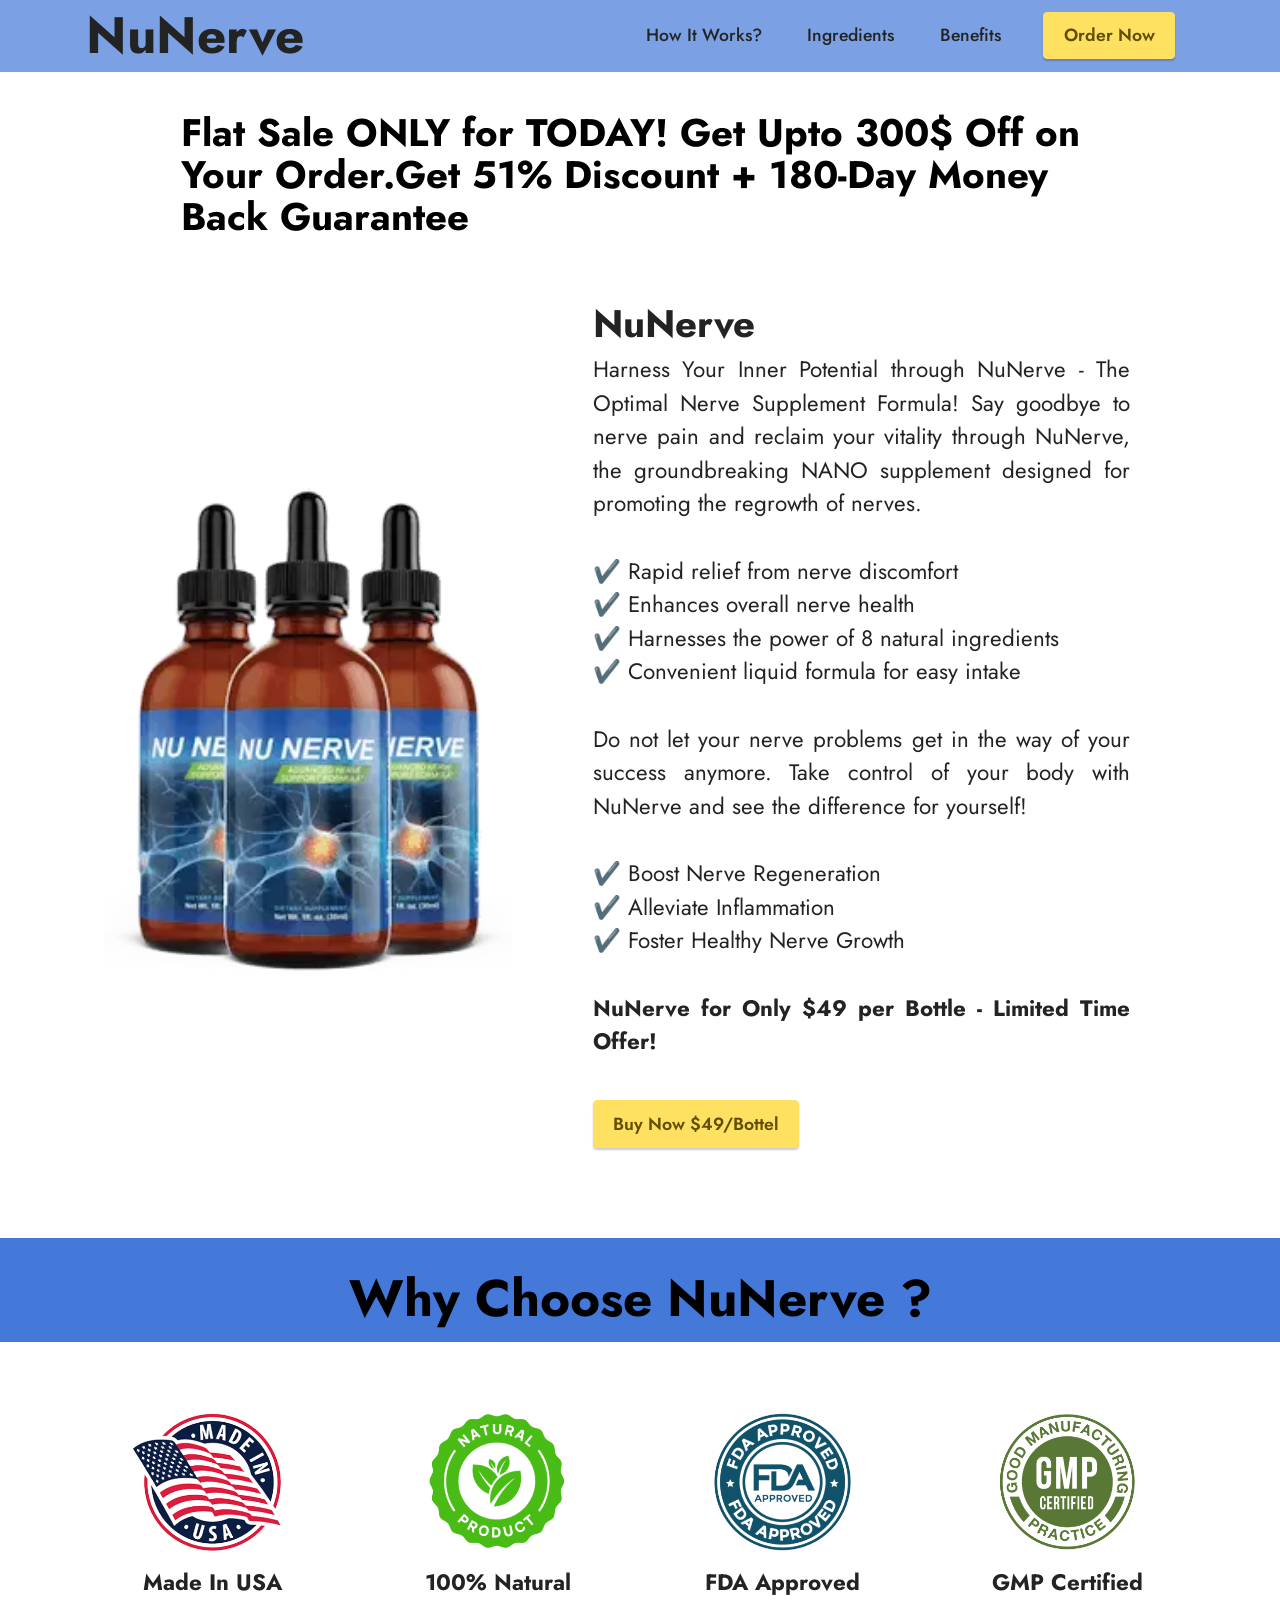
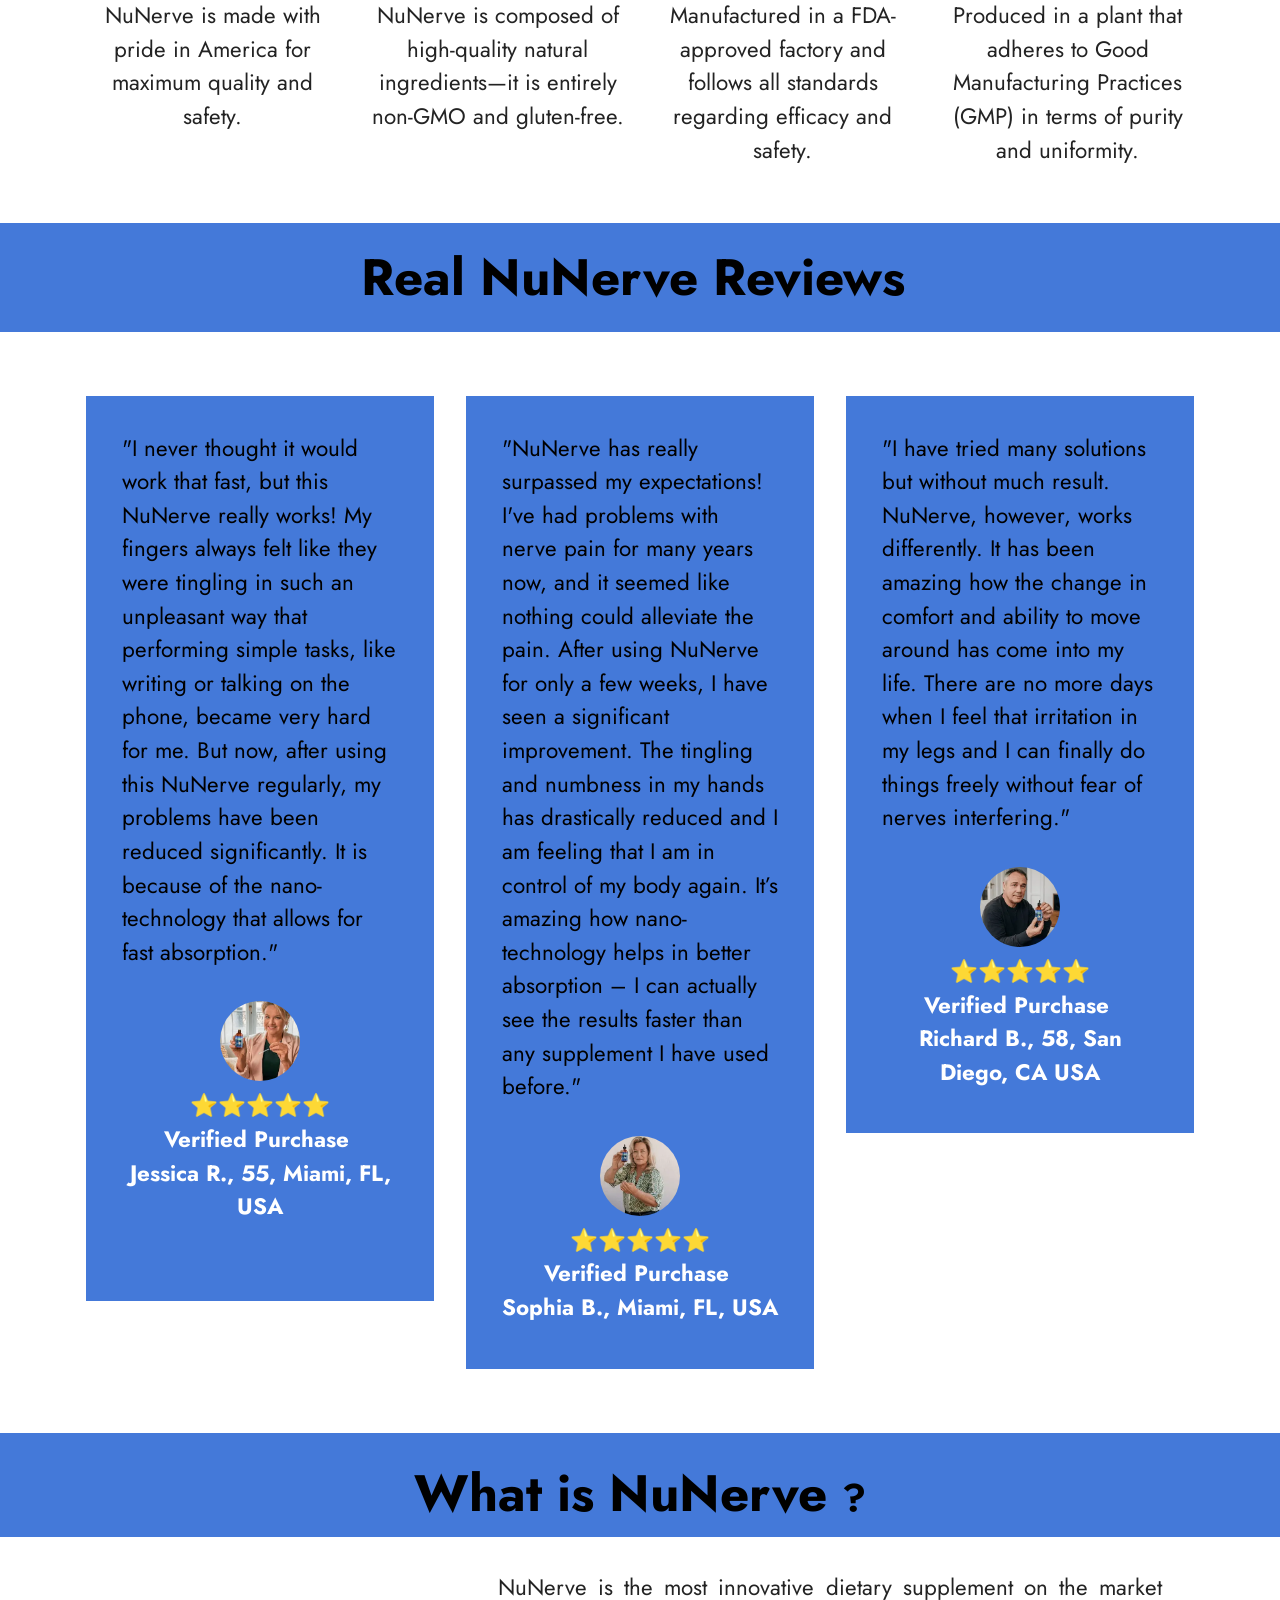
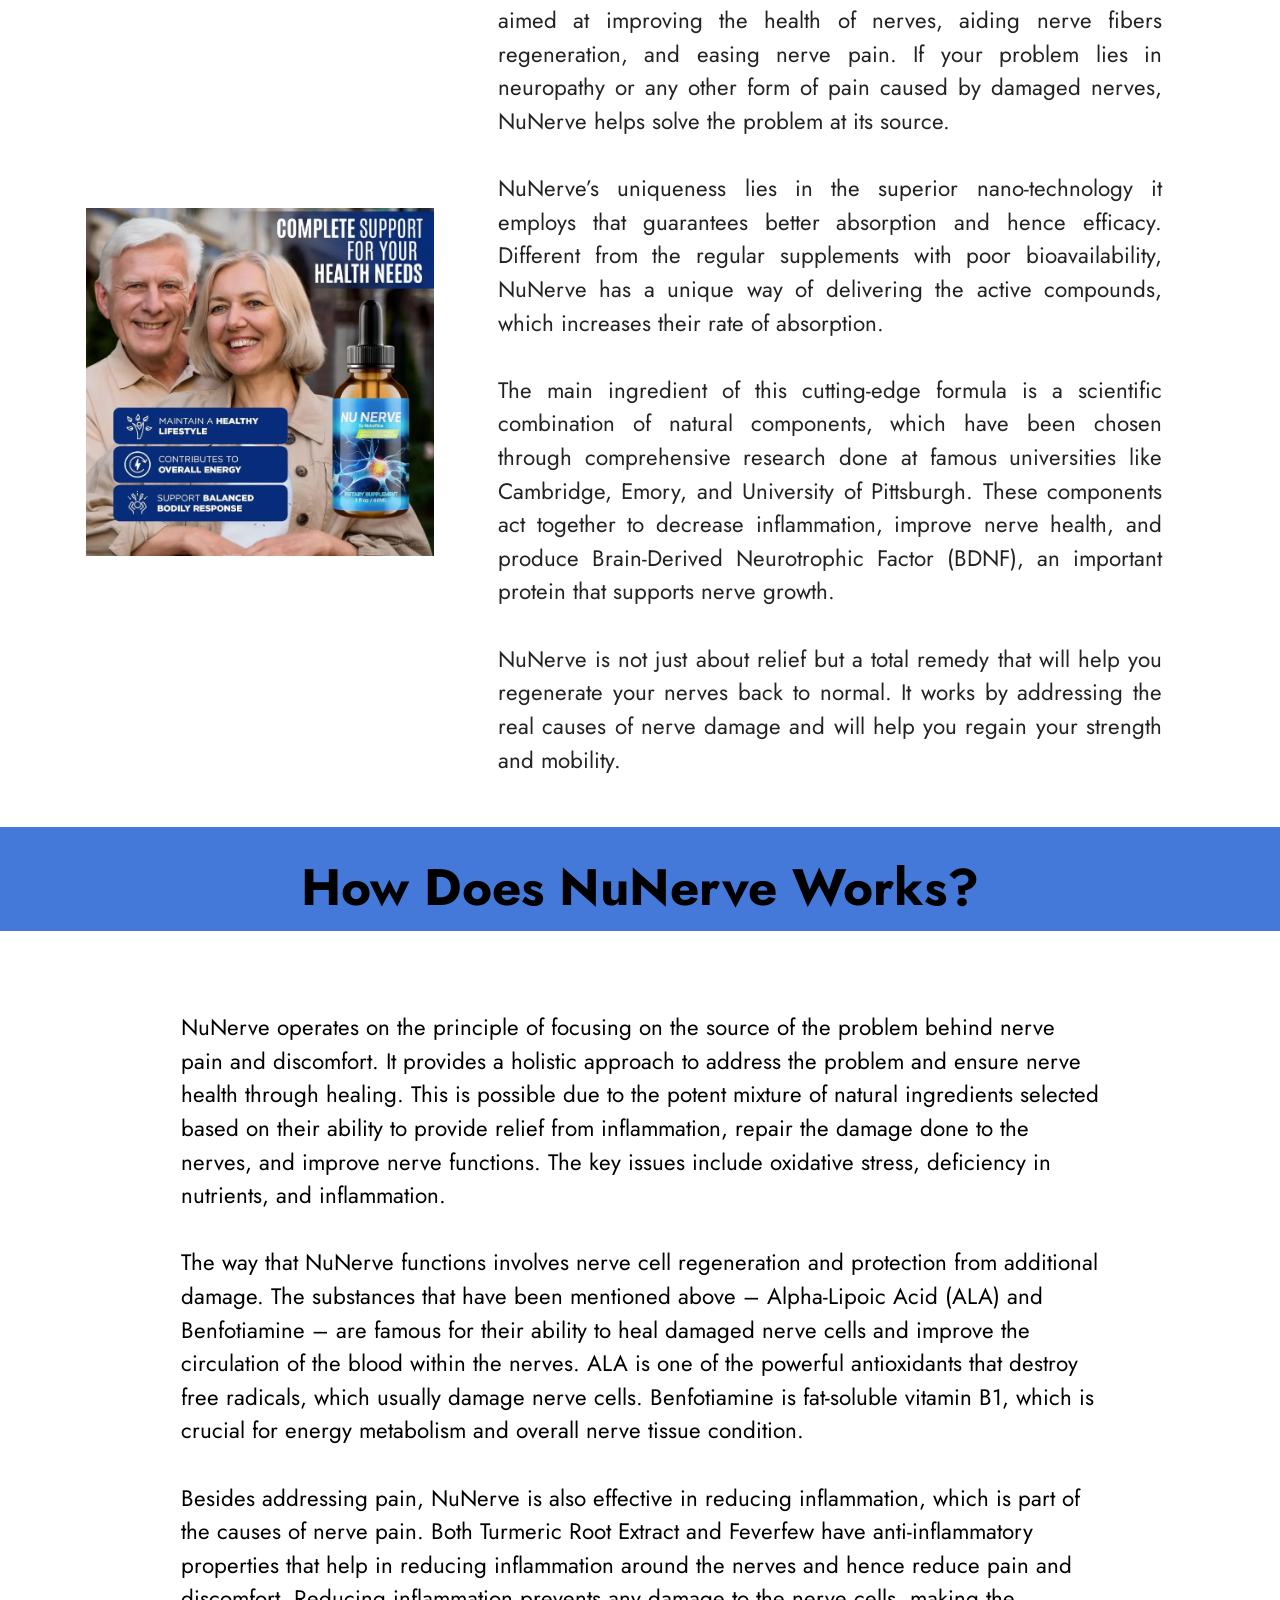
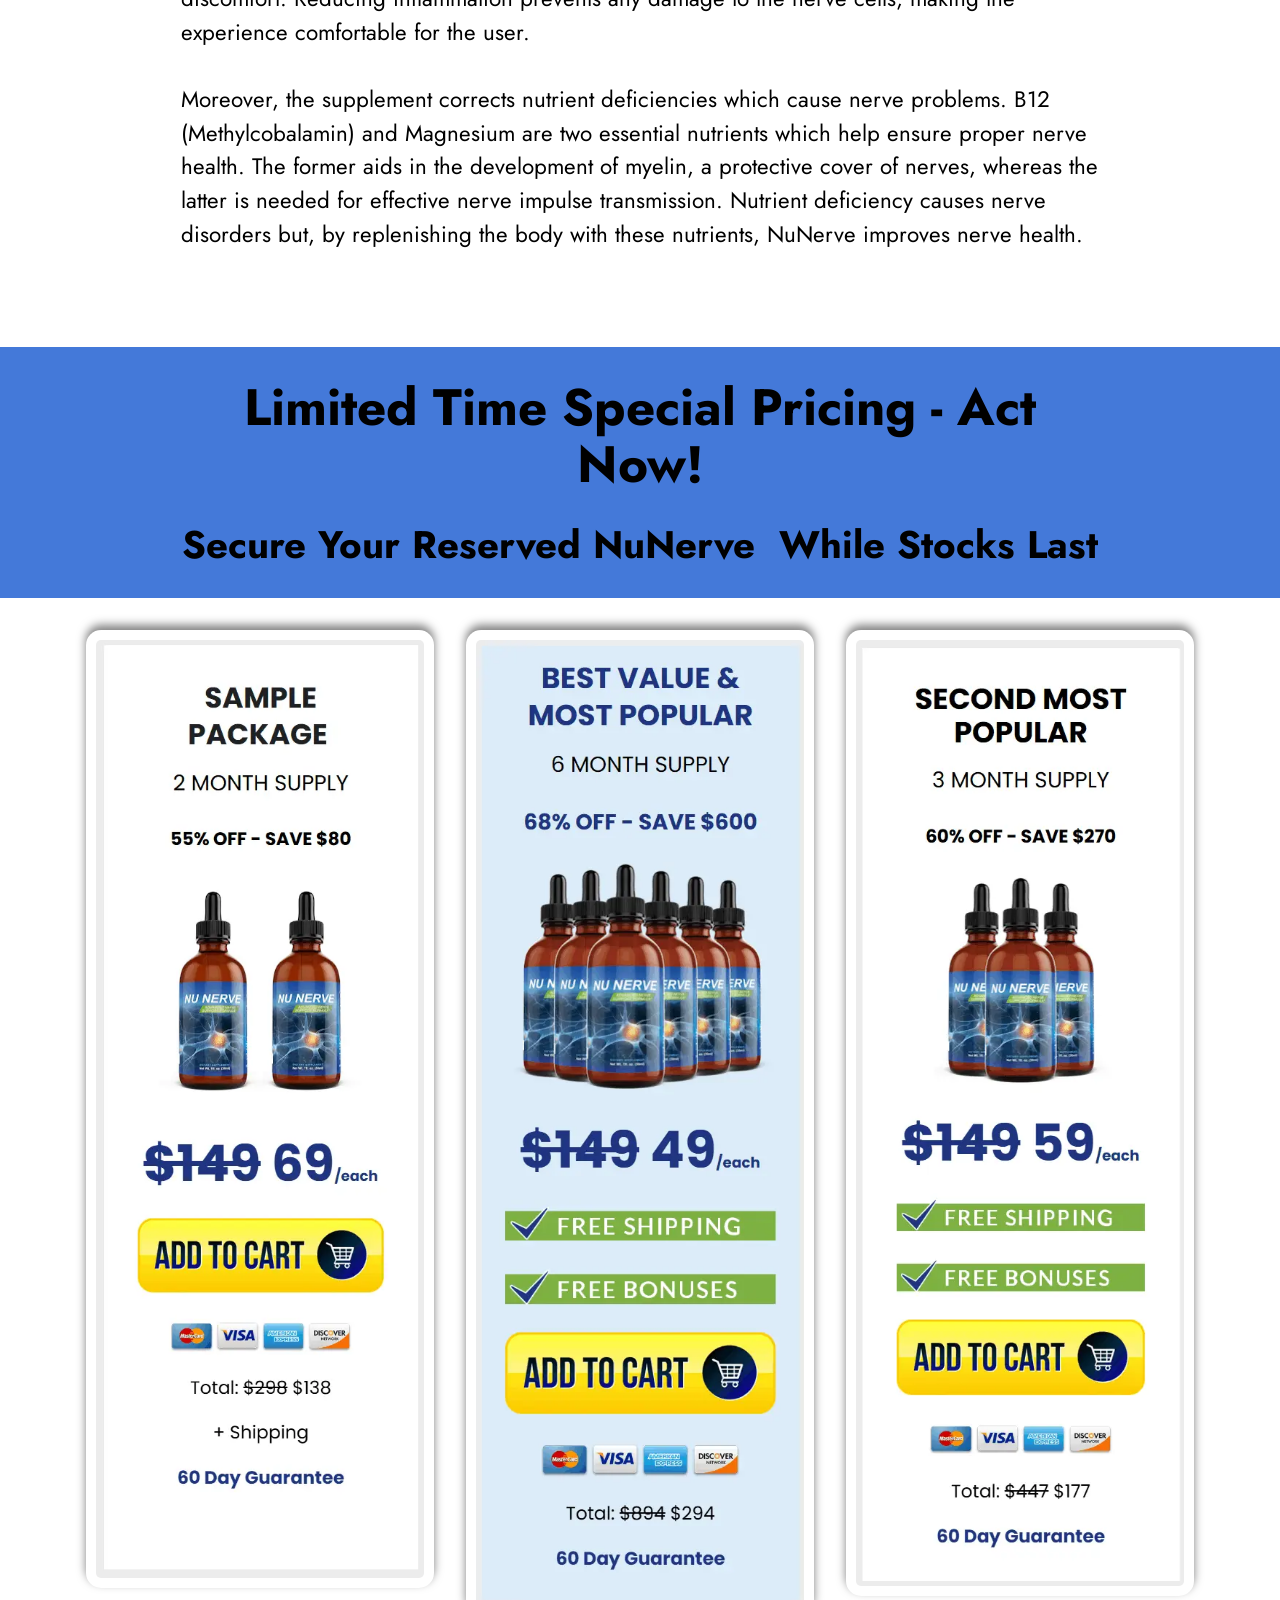
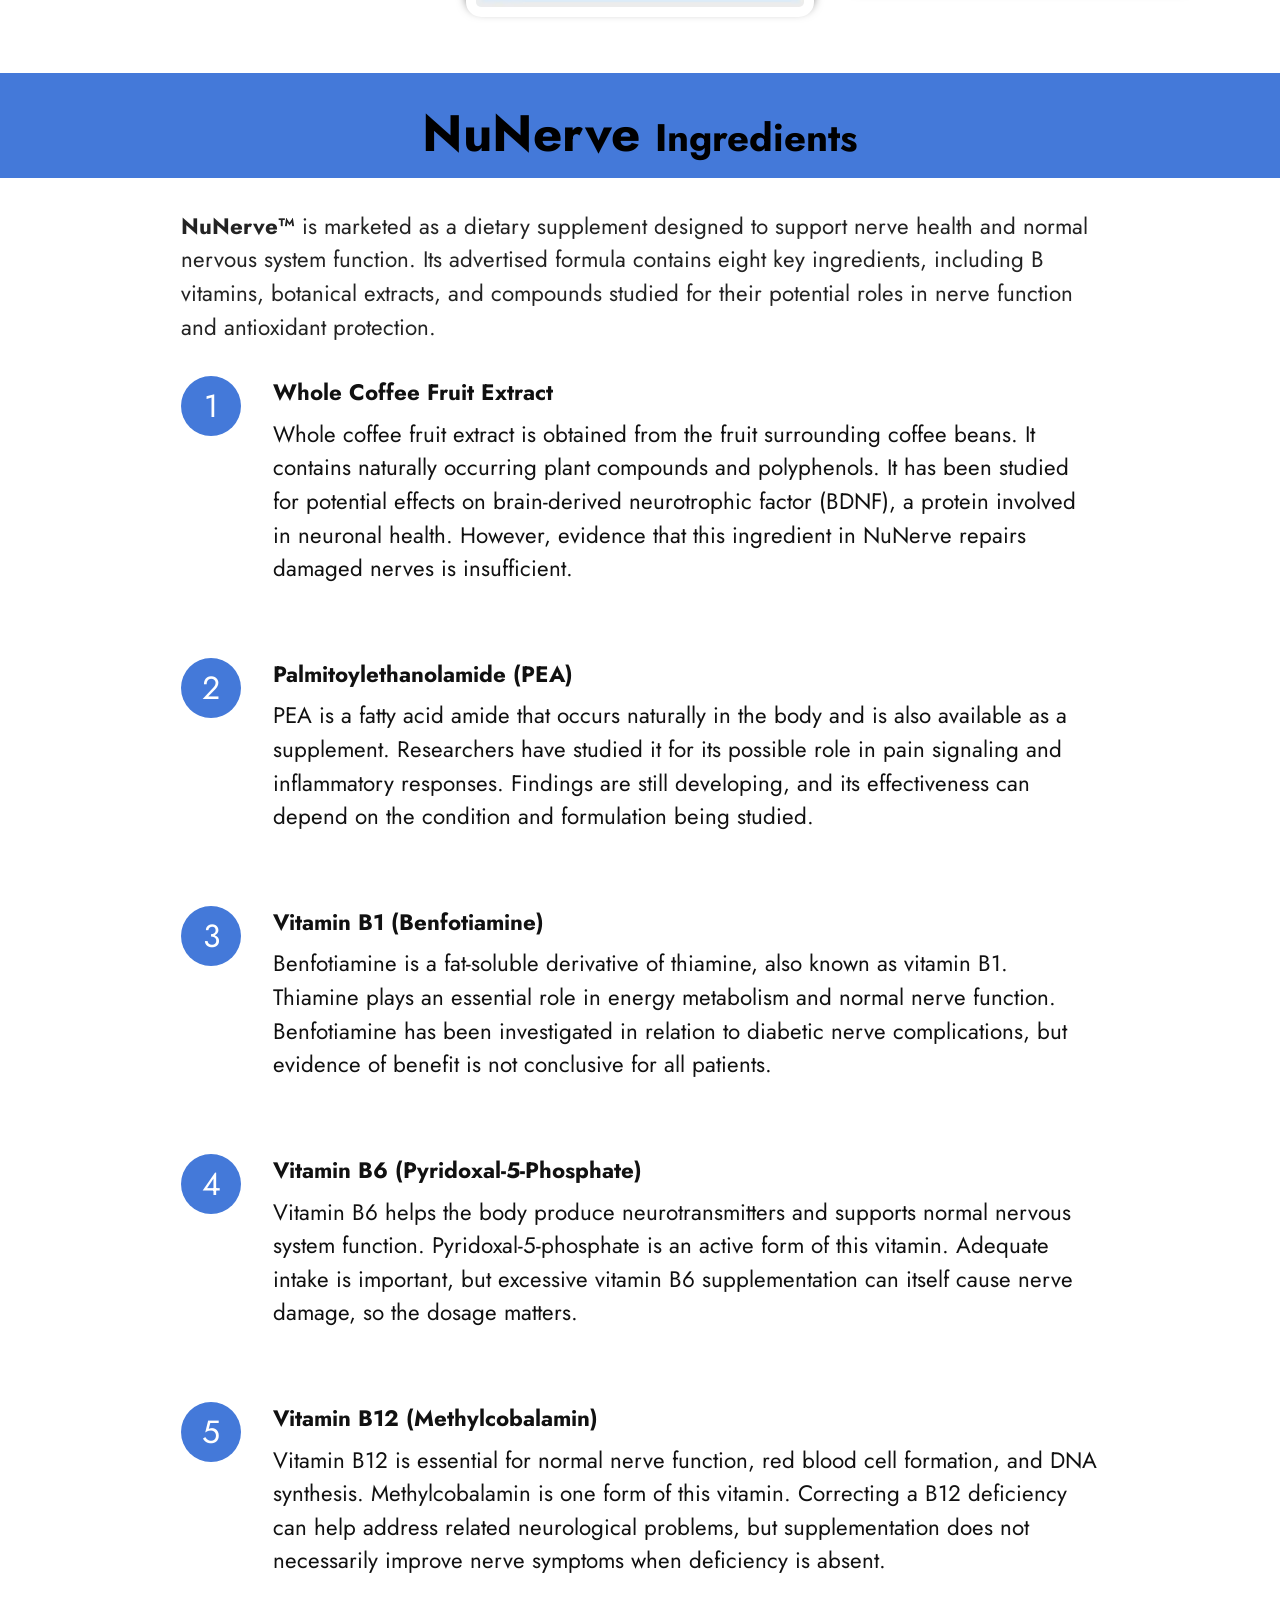
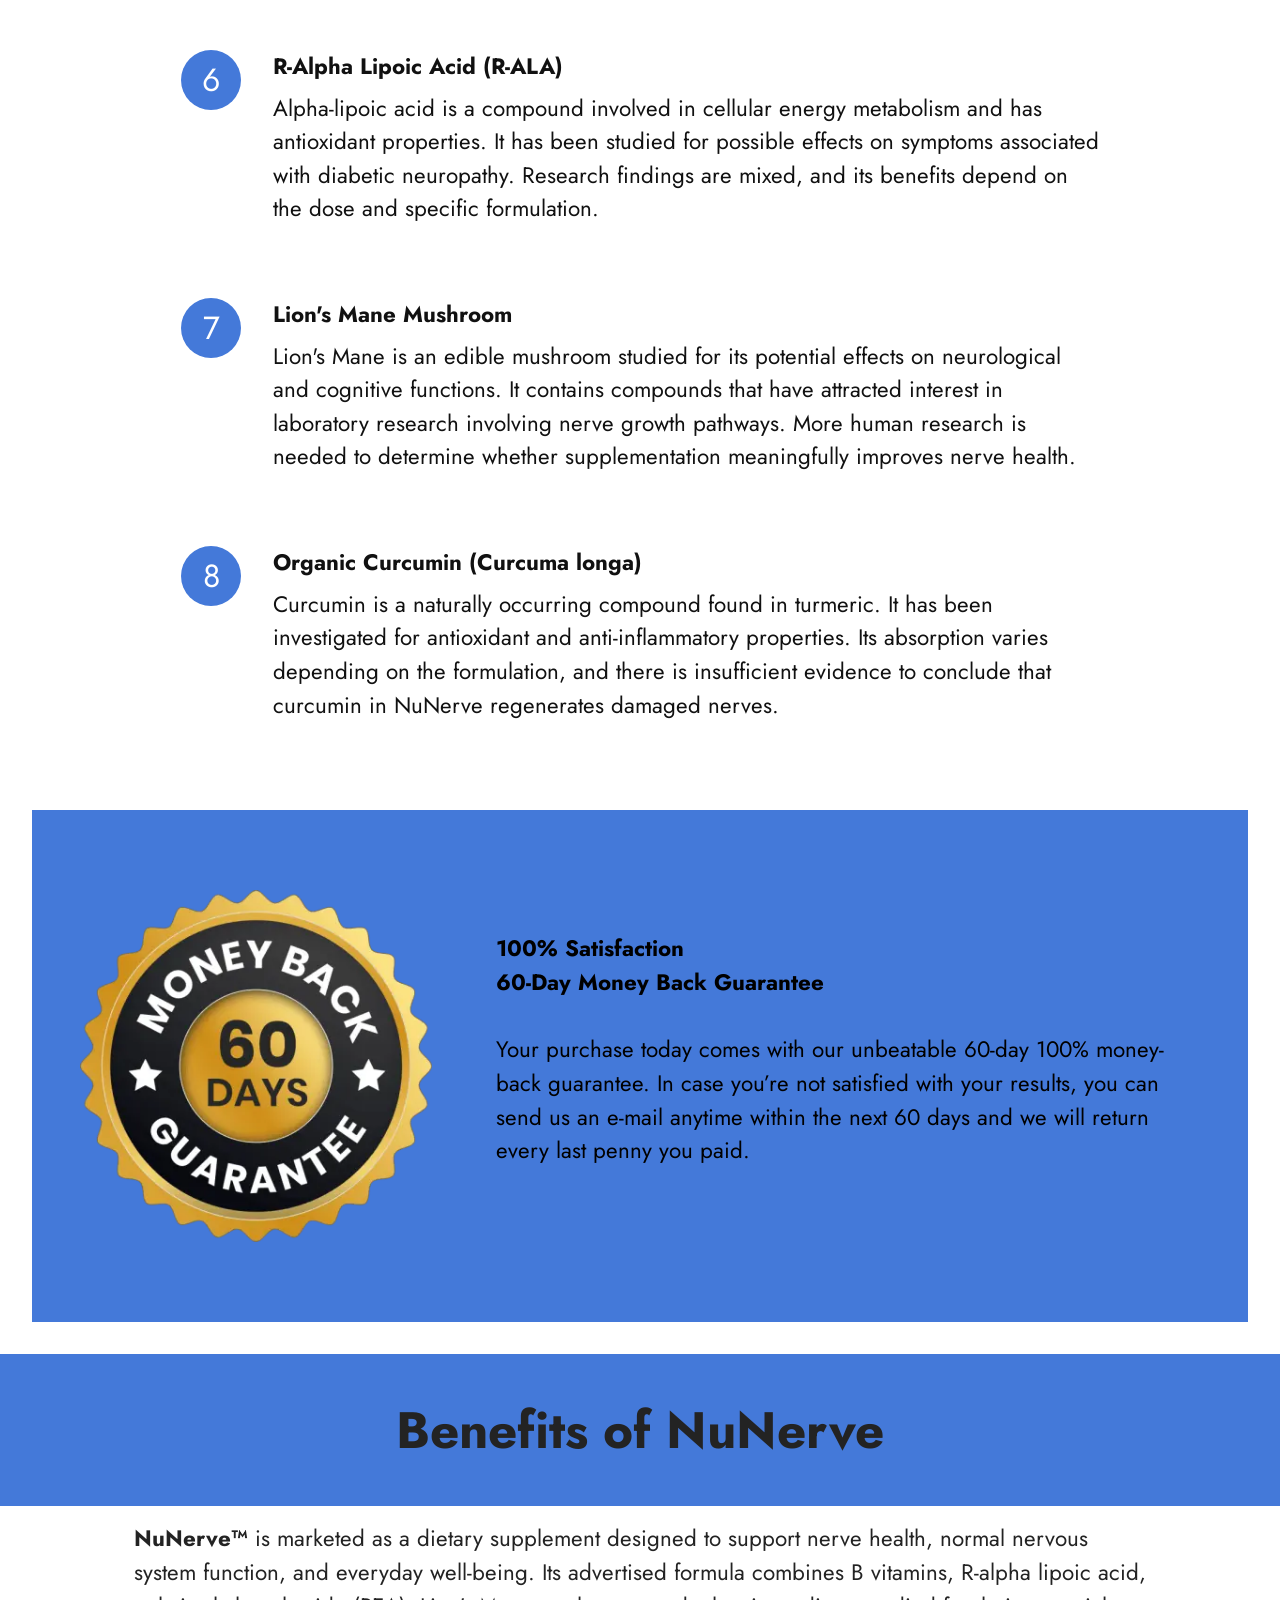
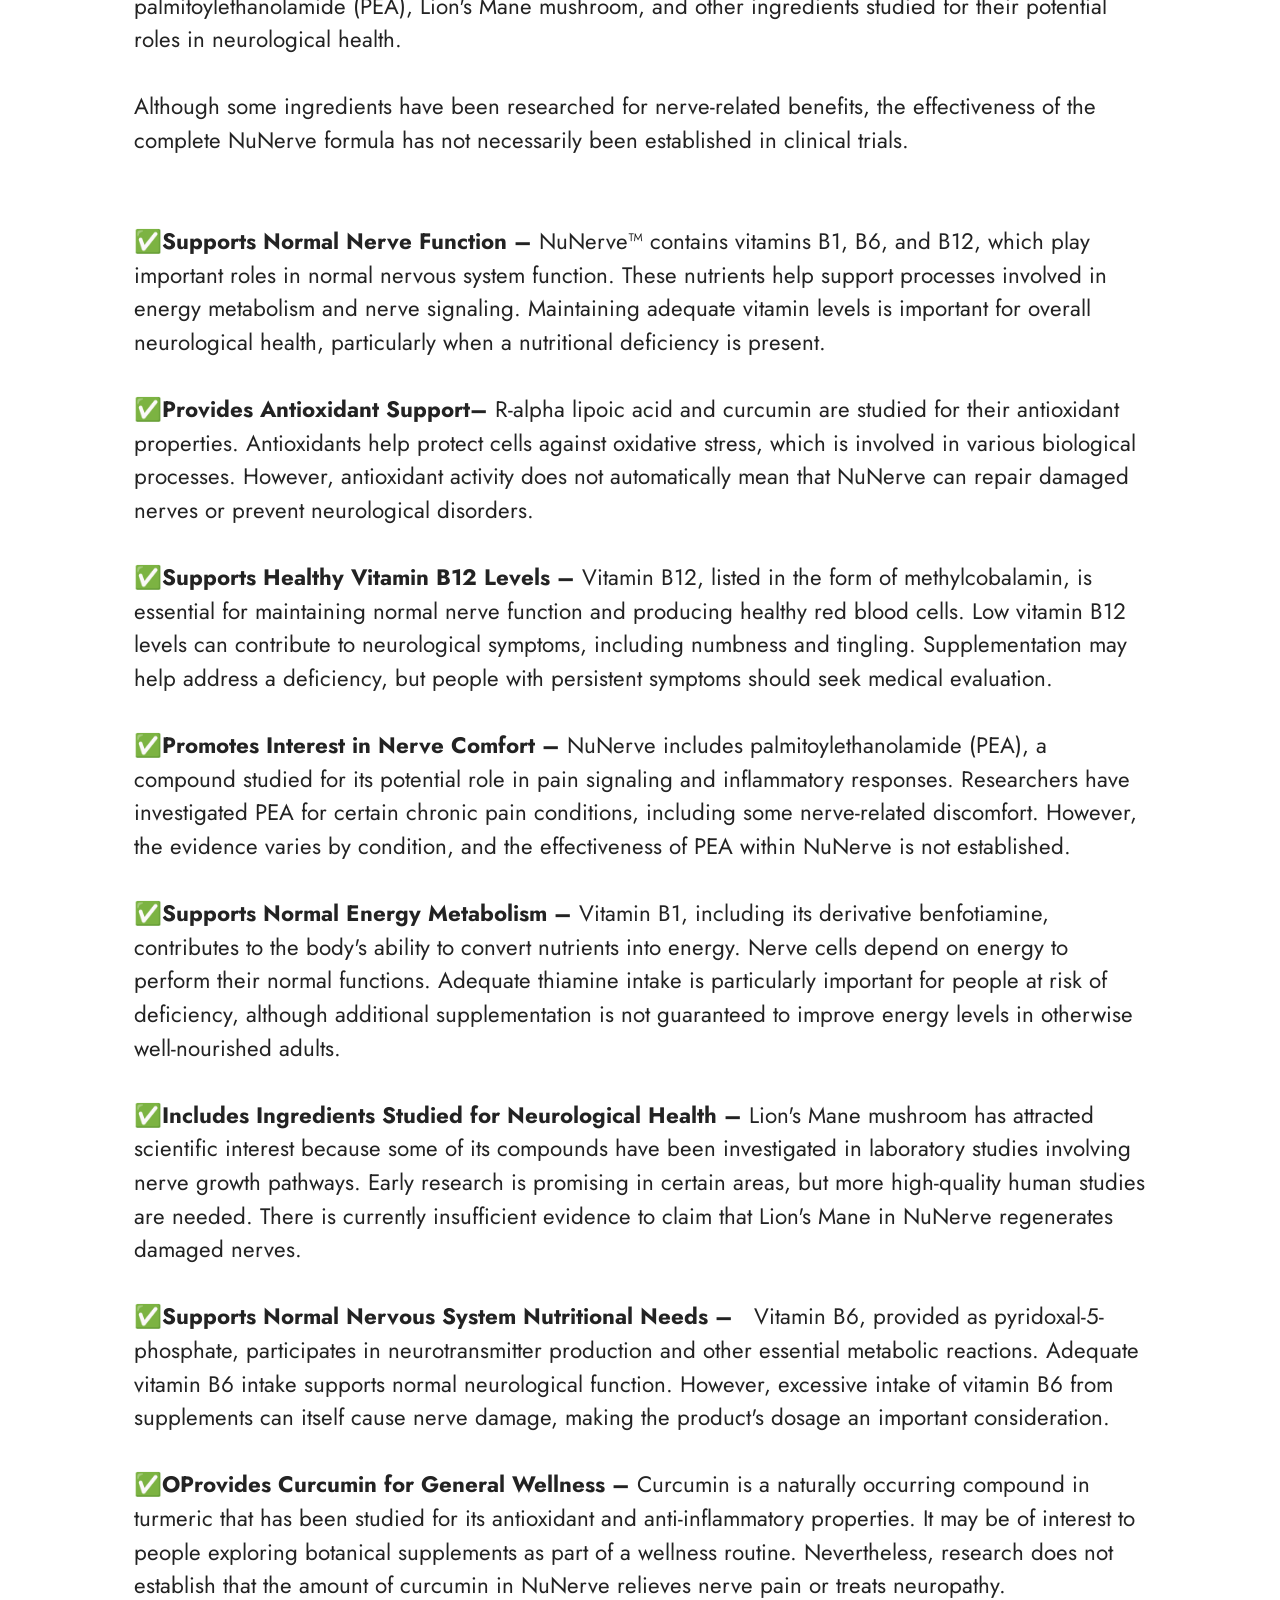
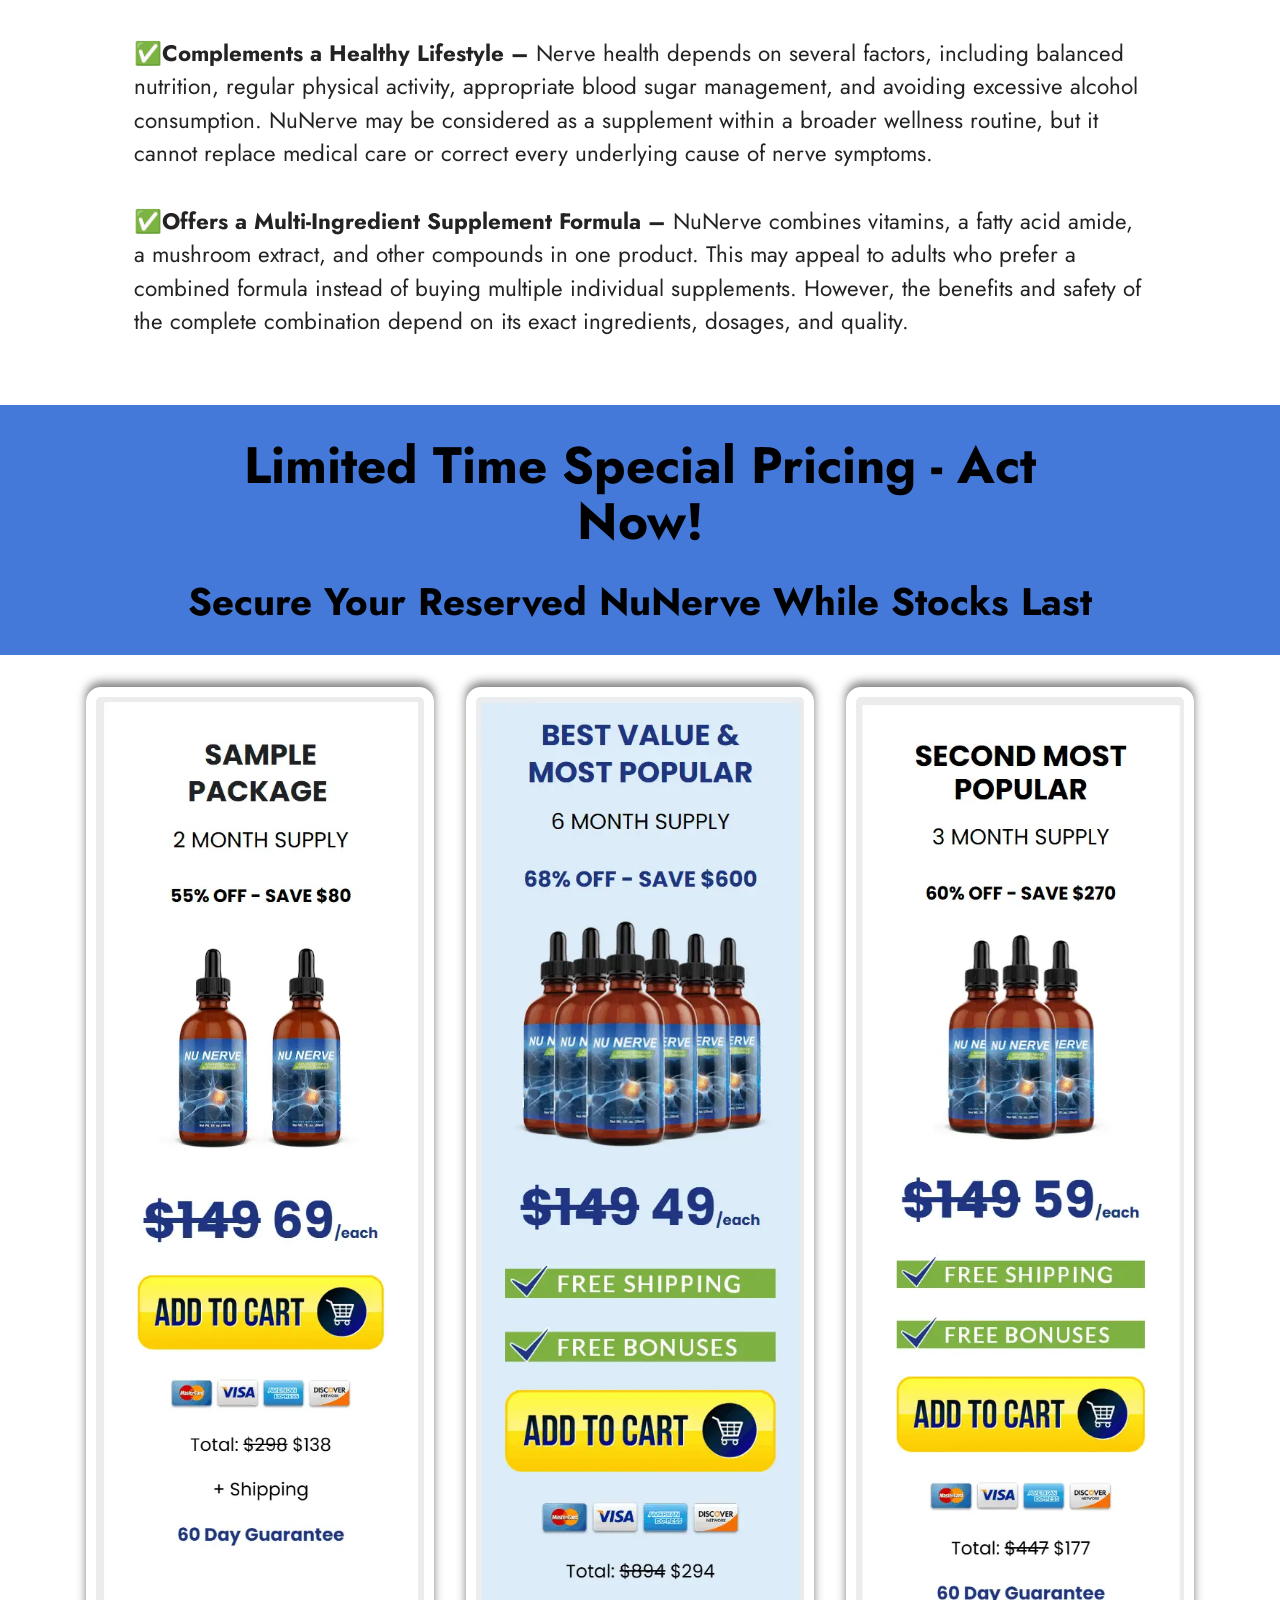
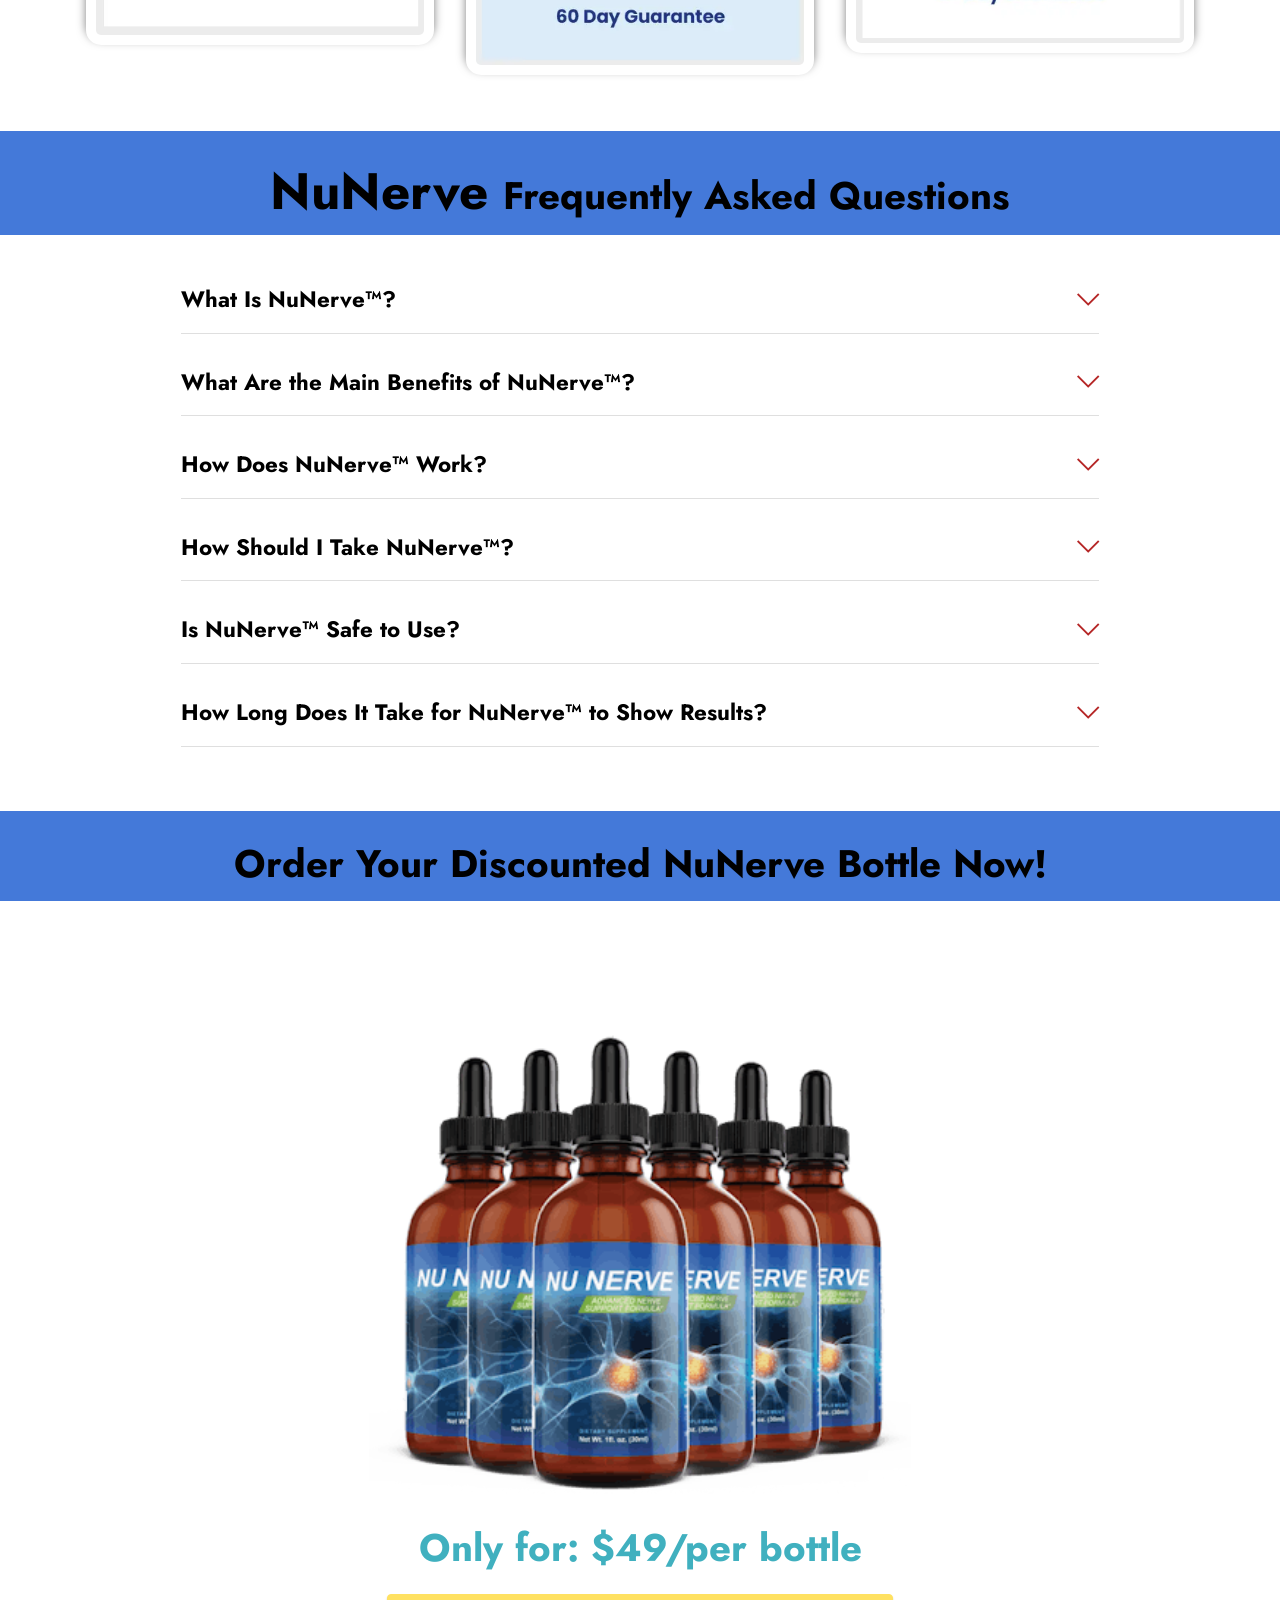
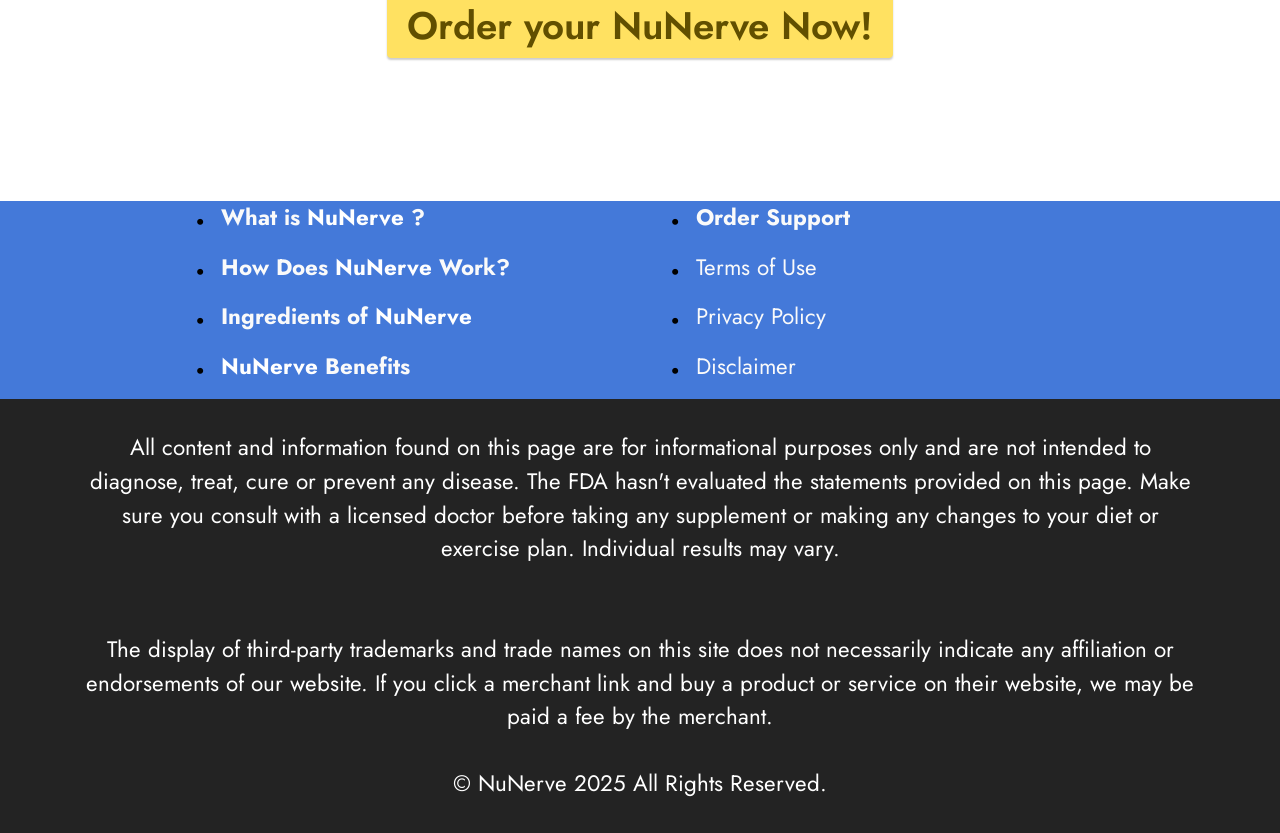
<file: index.html>
<!DOCTYPE html>
<html  lang="en">
<head>
  <!-- Site made with Mobirise Website Builder v6.1.12, https://mobirise.com -->
  <meta charset="UTF-8">
  <meta http-equiv="X-UA-Compatible" content="IE=edge">
  <meta name="generator" content="Mobirise v6.1.12, mobirise.com">
  <meta name="viewport" content="width=device-width, initial-scale=1, minimum-scale=1">
  <link rel="shortcut icon" href="assets/images/nu-nerve-261x289-1.webp" type="image/x-icon">
  <meta name="description" content="Discover NuNerve™, a nerve health supplement featuring vitamins, botanical extracts, and antioxidant compounds. Explore its ingredients, potential benefits, how it works, and safety information to make an informed decision about your wellness routine.">
  
  
  <title>NuNerve™ Review: Ingredients, Benefits & Nerve Health Support</title>
  <link rel="stylesheet" href="assets/web/assets/mobirise-icons2/mobirise2.css">
  <link rel="stylesheet" href="assets/web/assets/mobirise-icons/mobirise-icons.css">
  <link rel="stylesheet" href="assets/bootstrap/css/bootstrap.min.css">
  <link rel="stylesheet" href="assets/dropdown/css/style.css">
  <link rel="stylesheet" href="assets/socicon/css/styles.css">
  <link rel="stylesheet" href="assets/theme/css/style.css">
  <link rel="preload" href="https://fonts.googleapis.com/css?family=Jost:100,200,300,400,500,600,700,800,900,100i,200i,300i,400i,500i,600i,700i,800i,900i&display=swap" as="style" onload="this.onload=null;this.rel='stylesheet'">
  <noscript><link rel="stylesheet" href="https://fonts.googleapis.com/css?family=Jost:100,200,300,400,500,600,700,800,900,100i,200i,300i,400i,500i,600i,700i,800i,900i&display=swap"></noscript>
  <link rel="preload" as="style" href="assets/mobirise/css/mbr-additional.css?v=sCoHjL"><link rel="stylesheet" href="assets/mobirise/css/mbr-additional.css?v=sCoHjL" type="text/css">
<meta name="msvalidate.01" content="E1C683F4EFB1ADD5ABCEF03F91AA41EB" />
	<meta name="google-site-verification" content="4bTPPsSgGg9mrN9ppGhdz5BRyaK9BWV9diWJw_Lr8Sk" />
  
  
  
</head>
<body>
  
  <section data-bs-version="5.1" class="menu menu2 cid-tB0YZQqaCG" once="menu" id="menu2-0">
    
    <nav class="navbar navbar-dropdown navbar-expand-lg">
        <div class="container">
            <div class="navbar-brand">
                
                <span class="navbar-caption-wrap"><a class="navbar-caption text-black text-primary display-1" href="https://bc9924khnhmv3qc9zapiy0fm8s.hop.clickbank.net">NuNerve&nbsp;<br></a></span>
            </div>
            <button class="navbar-toggler" type="button" data-toggle="collapse" data-bs-toggle="collapse" data-target="#navbarSupportedContent" data-bs-target="#navbarSupportedContent" aria-controls="navbarNavAltMarkup" aria-expanded="false" aria-label="Toggle navigation">
                <div class="hamburger">
                    <span></span>
                    <span></span>
                    <span></span>
                    <span></span>
                </div>
            </button>
            <div class="collapse navbar-collapse" id="navbarSupportedContent">
                <ul class="navbar-nav nav-dropdown" data-app-modern-menu="true"><li class="nav-item"><a class="nav-link link text-black display-4" href="index.html#header3-1m">How It Works?</a></li>
                    <li class="nav-item"><a class="nav-link link text-black display-4" href="index.html#features20-x">
                            Ingredients</a></li>
                    <li class="nav-item"><a class="nav-link link text-black display-4" href="index.html#header3-1n">Benefits</a>
                    </li></ul>
                
                <div class="navbar-buttons mbr-section-btn"><a class="btn btn-warning display-4" href="https://bc9924khnhmv3qc9zapiy0fm8s.hop.clickbank.net">Order Now</a></div>
            </div>
        </div>
    </nav>
</section>

<section data-bs-version="5.1" class="header3 cid-tB10ubWVri" id="header3-1">

    

    
    

    <div class="align-center container">
        <div class="row justify-content-center">
            <div class="col-12 col-lg-9">
                
                
                
                
            </div>
        </div>
    </div>
</section>

<section data-bs-version="5.1" class="content4 cid-vzl7mWnbVM" id="content4-3t">
    

    
    
    <div class="container">
        <div class="row justify-content-center">
            <div class="title col-md-12 col-lg-10">
                
                <h4 class="mbr-section-subtitle align-center mbr-fonts-style mb-4 display-2"><strong>Flat Sale ONLY for TODAY! Get Upto 300$ Off on Your Order.</strong><strong style="font-size: 2.4rem;">Get 51% Discount + 180-Day Money Back Guarantee</strong></h4>
                
            </div>
        </div>
    </div>
</section>

<section data-bs-version="5.1" class="features7 cid-vsFuxaL0VE" id="features7-2c">
    <!---->
    

    
    
    <div class="container">
        <div class="card-wrapper">
            <div class="row align-items-center">
                <div class="col-12 col-lg-5">
                    <div class="image-wrapper">
                        <a href="https://bc9924khnhmv3qc9zapiy0fm8s.hop.clickbank.net"><img src="assets/images/nu-nerve-261x289.webp" alt="NuNerve "></a>
                    </div>
                </div>
                <div class="col-12 col-lg">
                    <div class="text-box">
                        <h5 class="mbr-title mbr-fonts-style display-2"><strong>NuNerve</strong></h5>
                        <p class="mbr-text mbr-fonts-style display-7">Harness Your Inner Potential through NuNerve - The Optimal Nerve Supplement Formula! Say goodbye to nerve pain and reclaim your vitality through NuNerve, the groundbreaking NANO supplement designed for promoting the regrowth of nerves.<br><br>✔️ Rapid relief from nerve discomfort
<br>✔️ Enhances overall nerve health
<br>✔️ Harnesses the power of 8 natural ingredients
<br>✔️ Convenient liquid formula for easy intake<br><br>Do not let your nerve problems get in the way of your success anymore. Take control of your body with NuNerve and see the difference for yourself!<br><br>✔️ Boost Nerve Regeneration
<br>✔️ Alleviate Inflammation
<br>✔️ Foster Healthy Nerve Growth<br><br><strong>NuNerve for Only $49 per Bottle - Limited Time Offer!</strong><br></p>
                        
                        <div class="mbr-section-btn pt-3"><a href="https://bc9924khnhmv3qc9zapiy0fm8s.hop.clickbank.net" class="btn btn-warning display-4">Buy Now $49/Bottel</a></div>
                    </div>
                </div>
            </div>
        </div>
    </div>
</section>

<section data-bs-version="5.1" class="header3 cid-vzd1JweBTf" id="header3-3o">

    

    
    

    <div class="align-center container">
        <div class="row justify-content-center">
            <div class="col-12 col-lg-12">
                
                <h2 class="mbr-section-subtitle mbr-fonts-style mb-3 display-1"><strong>Why Choose NuNerve</strong><strong style="font-size: 3.2rem;">&nbsp;?</strong></h2>
                
                
            </div>
        </div>
    </div>
</section>

<section data-bs-version="5.1" class="gallery5 mbr-gallery cid-vszOlzmzra" id="gallery5-26">
    

    
    

    <div class="container">
        
        <div class="row mbr-gallery mt-4">
            <div class="col-12 col-md-6 col-lg-3 item gallery-image active">
                <div class="item-wrapper" data-toggle="modal" data-bs-toggle="modal" data-target="#vzlm7N9rdh-modal" data-bs-target="#vzlm7N9rdh-modal">
                    <img class="w-100" src="assets/images/made-in-usa-500x300.png" alt="Made In USA" data-slide-to="0" data-bs-slide-to="0" data-target="#lb-vzlm7N9rdh" data-bs-target="#lb-vzlm7N9rdh">
                    <div class="icon-wrapper">
                        <span class="mobi-mbri mobi-mbri-search mbr-iconfont mbr-iconfont-btn"></span>
                    </div>
                </div>
                <h1 class="mbr-item-subtitle mbr-fonts-style align-center mb-2 mt-2 display-7"><div><strong>Made In USA</strong></div><div>NuNerve is made with pride in America for maximum quality and safety.</div><div>
</div><div>
</div><div>
</div><div>
</div></h1>
            </div>
            <div class="col-12 col-md-6 col-lg-3 item gallery-image">
                <div class="item-wrapper" data-toggle="modal" data-bs-toggle="modal" data-target="#vzlm7N9rdh-modal" data-bs-target="#vzlm7N9rdh-modal">
                    <img class="w-100" src="assets/images/natural-product-500x300.png" alt="100% Natural" data-slide-to="1" data-bs-slide-to="1" data-target="#lb-vzlm7N9rdh" data-bs-target="#lb-vzlm7N9rdh">
                    <div class="icon-wrapper">
                        <span class="mobi-mbri mobi-mbri-search mbr-iconfont mbr-iconfont-btn"></span>
                    </div>
                </div>
                <h1 class="mbr-item-subtitle mbr-fonts-style align-center mb-2 mt-2 display-7"><div><span style="font-size: 1.4rem;"><strong>100% Natural</strong></span></div><div>NuNerve is composed of high-quality natural ingredients—it is entirely non-GMO and gluten-free.</div><div>
</div><div>
</div><div>
</div></h1>
            </div>
            
            <div class="col-12 col-md-6 col-lg-3 item gallery-image">
                <div class="item-wrapper" data-toggle="modal" data-bs-toggle="modal" data-target="#vzlm7N9rdh-modal" data-bs-target="#vzlm7N9rdh-modal">
                    <img class="w-100" src="assets/images/fda-approved-500x300.png" alt="FDA Approved" data-slide-to="2" data-bs-slide-to="2" data-target="#lb-vzlm7N9rdh" data-bs-target="#lb-vzlm7N9rdh">
                    <div class="icon-wrapper">
                        <span class="mobi-mbri mobi-mbri-search mbr-iconfont mbr-iconfont-btn"></span>
                    </div>
                </div>
                <h1 class="mbr-item-subtitle mbr-fonts-style align-center mb-2 mt-2 display-7"><div><strong>FDA Approved</strong></div><div>Manufactured in a FDA-approved factory and follows all standards regarding efficacy and safety.</div><div>
</div><div>
</div></h1>
            </div><div class="col-12 col-md-6 col-lg-3 item gallery-image">
                <div class="item-wrapper" data-toggle="modal" data-bs-toggle="modal" data-target="#vzlm7N9rdh-modal" data-bs-target="#vzlm7N9rdh-modal">
                    <img class="w-100" src="assets/images/gmp-certified-500x300.png" alt="GMP Certified" data-slide-to="3" data-bs-slide-to="3" data-target="#lb-vzlm7N9rdh" data-bs-target="#lb-vzlm7N9rdh">
                    <div class="icon-wrapper">
                        <span class="mobi-mbri mobi-mbri-search mbr-iconfont mbr-iconfont-btn"></span>
                    </div>
                </div>
                <h1 class="mbr-item-subtitle mbr-fonts-style align-center mb-2 mt-2 display-7"><div><strong>GMP Certified</strong></div><div>Produced in a plant that adheres to Good Manufacturing Practices (GMP) in terms of purity and uniformity.</div><div>
</div><div>
</div><div>
</div></h1>
            </div>
        </div>

        <div class="modal mbr-slider" tabindex="-1" role="dialog" aria-hidden="true" id="vzlm7N9rdh-modal">
            <div class="modal-dialog" role="document">
                <div class="modal-content">
                    <div class="modal-body">
                        <div class="carousel slide" id="lb-vzlm7N9rdh" data-interval="5000" data-bs-interval="5000">
                            <div class="carousel-inner">
                                <div class="carousel-item active">
                                    <img class="d-block w-100" src="assets/images/made-in-usa-500x300.png" alt="Mobirise Website Builder">
                                </div>
                                <div class="carousel-item">
                                    <img class="d-block w-100" src="assets/images/natural-product-500x300.png" alt="Mobirise Website Builder">
                                </div>
                                
                                <div class="carousel-item">
                                    <img class="d-block w-100" src="assets/images/fda-approved-500x300.png" alt="Mobirise Website Builder">
                                </div><div class="carousel-item">
                                    <img class="d-block w-100" src="assets/images/gmp-certified-500x300.png" alt="Mobirise Website Builder">
                                </div>
                            </div>
                            <ol class="carousel-indicators">
                                <li data-slide-to="0" data-bs-slide-to="0" class="active" data-target="#lb-vzlm7N9rdh" data-bs-target="#lb-vzlm7N9rdh"></li>
                                <li data-slide-to="1" data-bs-slide-to="1" data-target="#lb-vzlm7N9rdh" data-bs-target="#lb-vzlm7N9rdh"></li>
                                <li data-slide-to="2" data-bs-slide-to="2" data-target="#lb-vzlm7N9rdh" data-bs-target="#lb-vzlm7N9rdh"></li>
                                <li data-slide-to="3" data-bs-slide-to="3" data-target="#lb-vzlm7N9rdh" data-bs-target="#lb-vzlm7N9rdh"></li>
                            </ol>
                            <a role="button" href="" class="close" data-dismiss="modal" data-bs-dismiss="modal" aria-label="Close">
                            </a>
                            <a class="carousel-control-prev carousel-control" role="button" data-slide="prev" data-bs-slide="prev" href="#lb-vzlm7N9rdh">
                                <span class="mobi-mbri mobi-mbri-arrow-prev" aria-hidden="true"></span>
                                <span class="sr-only visually-hidden">Previous</span>
                            </a>
                            <a class="carousel-control-next carousel-control" role="button" data-slide="next" data-bs-slide="next" href="#lb-vzlm7N9rdh">
                                <span class="mobi-mbri mobi-mbri-arrow-next" aria-hidden="true"></span>
                                <span class="sr-only visually-hidden">Next</span>
                            </a>
                        </div>
                    </div>
                </div>
            </div>
        </div>
    </div>
</section>

<section data-bs-version="5.1" class="content6 cid-vsJlN0BLRY" id="content6-2f">
    
    <div class="container">
        <div class="row justify-content-center">
            <div class="col-md-12 col-lg-10">
                <hr class="line">
                <p class="mbr-text align-center mbr-fonts-style my-4 display-1"><strong>Real&nbsp;NuNerve&nbsp;Reviews&nbsp;</strong><br></p>
                <hr class="line">
            </div>
        </div>
    </div>
</section>

<section data-bs-version="5.1" class="people04 cid-vweRgNTzRw" id="people04-2m">
	
	
	<div class="container">
		
		<div class="row mbr-masonry" data-masonry="{&quot;percentPosition&quot;: true }">
			
			<div class="item features-without-image col-12 col-md-6 col-lg-4 active">
				<div class="item-wrapper">
					<div class="card-box align-left">
						<p class="card-text mbr-fonts-style display-7">"I never thought it would work that fast, but this NuNerve really works! My fingers always felt like they were tingling in such an unpleasant way that performing simple tasks, like writing or talking on the phone, became very hard for me. But now, after using this NuNerve regularly, my problems have been reduced significantly. It is because of the nano-technology that allows for fast absorption."<br>
						</p>
						<div class="img-wrapper mt-4 mb-2">
							<img src="assets/images/review-1-241x321.webp" data-slide-to="1" data-bs-slide-to="1" alt="Jessica R., 55, Miami, FL, USA">
						</div>
						<h5 class="card-title mbr-fonts-style display-7"><strong>⭐⭐⭐⭐⭐</strong><br><strong>Verified Purchase&nbsp;</strong><br><div><strong>Jessica R., 55, Miami, FL, USA</strong></div><div><strong><br></strong></div><div><strong>
</strong></div><div><strong>
</strong></div><div><strong>
</strong></div></h5>
					</div>
				</div>
			</div>
			<div class="item features-without-image col-12 col-md-6 col-lg-4">
				<div class="item-wrapper">
					<div class="card-box align-left">
						<p class="card-text mbr-fonts-style display-7">"NuNerve has really surpassed my expectations! I've had problems with nerve pain for many years now, and it seemed like nothing could alleviate the pain. After using NuNerve for only a few weeks, I have seen a significant improvement. The tingling and numbness in my hands has drastically reduced and I am feeling that I am in control of my body again. It’s amazing how nano-technology helps in better absorption – I can actually see the results faster than any supplement I have used before."<br>
						</p>
						<div class="img-wrapper mt-4 mb-2">
							<img src="assets/images/review-2-241x321.webp" data-slide-to="2" data-bs-slide-to="2" alt="Sophia B., Miami, FL, USA">
						</div>
						<h5 class="card-title mbr-fonts-style display-7">
							<strong>⭐⭐⭐⭐⭐</strong><br><strong>Verified Purchase&nbsp;</strong><div><strong>Sophia B., Miami, FL, USA</strong></div><div><strong>
</strong></div><div><strong>
</strong></div><div><strong>
</strong></div><div><strong>
</strong></div></h5>
					</div>
				</div>
			</div>
			
			<div class="item features-without-image col-12 col-md-6 col-lg-4">
				<div class="item-wrapper">
					<div class="card-box align-left">
						<p class="card-text mbr-fonts-style display-7">"I have tried many solutions but without much result. NuNerve, however, works differently. It has been amazing how the change in comfort and ability to move around has come into my life. There are no more days when I feel that irritation in my legs and I can finally do things freely without fear of nerves interfering."<br>
						</p>
						<div class="img-wrapper mt-4 mb-2">
							<img src="assets/images/review-3-241x321.webp" data-slide-to="4" data-bs-slide-to="4" alt="Richard B., 58, San Diego, CA USA">
						</div>
						<h5 class="card-title mbr-fonts-style display-7"><strong>⭐⭐⭐⭐⭐</strong><br><strong>Verified Purchase&nbsp;</strong><br><div><strong>Richard B., 58, San Diego, CA USA</strong></div><div><strong>
</strong></div><div><strong>
</strong></div></h5>
					</div>
				</div>
			</div>
			
		</div>
	</div>
</section>

<section data-bs-version="5.1" class="header3 cid-tB83YwBUMj" id="header3-1l">

    

    
    

    <div class="align-center container">
        <div class="row justify-content-center">
            <div class="col-12 col-lg-12">
                
                <h2 class="mbr-section-subtitle mbr-fonts-style mb-3 display-1"><strong>What is NuNerve</strong><strong style="font-size: 3.2rem;">&nbsp;</strong><strong style="font-size: 2.4rem;">?</strong></h2>
                
                
            </div>
        </div>
    </div>
</section>

<section data-bs-version="5.1" class="header11 cid-tB1vWdJbT6" id="header11-a">

    

    
    

    <div class="container">
        <div class="row justify-content-center">
            <div class="col-12 col-md-4 image-wrapper">
                <a href="https://bc9924khnhmv3qc9zapiy0fm8s.hop.clickbank.net"><img class="w-100" src="assets/images/what-nunerve-815x815.webp" alt="NuNerve"></a>
            </div>
            <div class="col-12 col-md">
                <div class="text-wrapper text-center">
                    
                    <p class="mbr-text mbr-fonts-style display-7"><br>NuNerve is the most innovative dietary supplement on the market aimed at improving the health of nerves, aiding nerve fibers regeneration, and easing nerve pain. If your problem lies in neuropathy or any other form of pain caused by damaged nerves, NuNerve helps solve the problem at its source.<br><br>NuNerve’s uniqueness lies in the superior nano-technology it employs that guarantees better absorption and hence efficacy. Different from the regular supplements with poor bioavailability, NuNerve has a unique way of delivering the active compounds, which increases their rate of absorption.<br><br>The main ingredient of this cutting-edge formula is a scientific combination of natural components, which have been chosen through comprehensive research done at famous universities like Cambridge, Emory, and University of Pittsburgh. These components act together to decrease inflammation, improve nerve health, and produce Brain-Derived Neurotrophic Factor (BDNF), an important protein that supports nerve growth.<br><br>NuNerve is not just about relief but a total remedy that will help you regenerate your nerves back to normal. It works by addressing the real causes of nerve damage and will help you regain your strength and mobility.<br><br></p>
                    
                </div>
            </div>
        </div>
    </div>
</section>

<section data-bs-version="5.1" class="header3 cid-tB85bPoWQz" id="header3-1m">

    

    
    

    <div class="align-center container">
        <div class="row justify-content-center">
            <div class="col-12 col-lg-12">
                
                <h2 class="mbr-section-subtitle mbr-fonts-style mb-3 display-1"><strong>How Does NuNerve</strong><strong style="font-size: 3.2rem;">&nbsp;Works?</strong></h2>
                
                
            </div>
        </div>
    </div>
</section>

<section data-bs-version="5.1" class="article12 cid-vyMVMAedC5" id="article12-2w">    
    
    <div class="container">
        <div class="row justify-content-center">
            <div class="col-md-12 col-lg-10">
                
                
                <p class="mbr-text mbr-fonts-style display-7">NuNerve operates on the principle of focusing on the source of the problem behind nerve pain and discomfort. It provides a holistic approach to address the problem and ensure nerve health through healing. This is possible due to the potent mixture of natural ingredients selected based on their ability to provide relief from inflammation, repair the damage done to the nerves, and improve nerve functions. The key issues include oxidative stress, deficiency in nutrients, and inflammation.<br><br>The way that NuNerve functions involves nerve cell regeneration and protection from additional damage. The substances that have been mentioned above – Alpha-Lipoic Acid (ALA) and Benfotiamine – are famous for their ability to heal damaged nerve cells and improve the circulation of the blood within the nerves. ALA is one of the powerful antioxidants that destroy free radicals, which usually damage nerve cells. Benfotiamine is fat-soluble vitamin B1, which is crucial for energy metabolism and overall nerve tissue condition.<br><br>Besides addressing pain, NuNerve is also effective in reducing inflammation, which is part of the causes of nerve pain. Both Turmeric Root Extract and Feverfew have anti-inflammatory properties that help in reducing inflammation around the nerves and hence reduce pain and discomfort. Reducing inflammation prevents any damage to the nerve cells, making the experience comfortable for the user.<br><br>Moreover, the supplement corrects nutrient deficiencies which cause nerve problems. B12 (Methylcobalamin) and Magnesium are two essential nutrients which help ensure proper nerve health. The former aids in the development of myelin, a protective cover of nerves, whereas the latter is needed for effective nerve impulse transmission. Nutrient deficiency causes nerve disorders but, by replenishing the body with these nutrients, NuNerve improves nerve health.<br>
                </p>
            </div>
        </div>
    </div>
</section>

<section data-bs-version="5.1" class="content4 cid-tB1yuhcVVi" id="content4-g">
    

    
    
    <div class="container">
        <div class="row justify-content-center">
            <div class="title col-md-12 col-lg-10">
                <h3 class="mbr-section-title mbr-fonts-style align-center mb-4 display-1"><strong>Limited Time Special Pricing - Act Now!</strong></h3>
                <h4 class="mbr-section-subtitle align-center mbr-fonts-style mb-4 display-2"><strong>Secure Your Reserved NuNerve</strong><strong style="font-size: 2.4rem;">&nbsp; While Stocks Last</strong></h4>
                
            </div>
        </div>
    </div>
</section>

<section data-bs-version="5.1" class="gallery5 mbr-gallery cid-vzldceCjeZ" id="image1-3v">
    

    

    <div class="container">
        
        <div class="row mbr-gallery mt-4">
            <div class="col-12 col-md-6 col-lg-4 item gallery-image">
                
                    <a href="https://bc9924khnhmv3qc9zapiy0fm8s.hop.clickbank.net"><img class="w-100 JCB_Price" src="assets/images/nunerve1-456x1304.webp" alt="NuNerve buy now 1 bottle" data-slide-to="0" data-bs-slide-to="0" title="Ikaria Lean Belly Juice"><br></a>
                   
                
               
            </div>
             <div class="col-12 col-md-6 col-lg-4 item gallery-image">
                
                   <a href="https://bc9924khnhmv3qc9zapiy0fm8s.hop.clickbank.net"> <img class="w-100 JCB_Price" src="assets/images/nunerve6-450x1327.webp" alt="NuNerve buy now 6 bottles" data-slide-to="1" data-bs-slide-to="1" title="Ikaria Lean Belly Juice"><br></a>
                    
                
               
            </div>
             <div class="col-12 col-md-6 col-lg-4 item gallery-image">
                
                   <a href="https://bc9924khnhmv3qc9zapiy0fm8s.hop.clickbank.net"> <img class="w-100 JCB_Price" src="assets/images/nunerve3-452x1303.webp" alt="NuNerve buy now 3 bottles" data-slide-to="2" data-bs-slide-to="2" title="Ikaria Lean Belly Juice"><br>
                    
               
                
            </a></div></div><div class="modal mbr-slider" tabindex="-1" role="dialog" aria-hidden="true" id="vzlm7ROzU6-modal"><div class="modal-dialog" role="document"><a href="/">
                </a><div class="modal-content"><div class="modal-body"><div class="carousel slide carousel-fade" id="lb-vzlm7ROzU6" data-ride="carousel" data-bs-ride="carousel" data-interval="4000" data-bs-interval="4000"><a href="/">
                            <div class="carousel-inner">
                                <div class="carousel-item active">
                                    <img class="d-block w-100" src="assets/images/nunerve1-456x1304.webp" alt="">
                                </div>
                                <div class="carousel-item">
                                    <img class="d-block w-100" src="assets/images/nunerve6-450x1327.webp" alt="">
                                </div>
                                <div class="carousel-item">
                                    <img class="d-block w-100" src="assets/images/nunerve3-452x1303.webp" alt="">
                                </div>
                                
                            </div>
                            <ol class="carousel-indicators">
                                <li data-slide-to="0" data-bs-slide-to="0" class="active" data-target="#lb-vzlm7ROzU6" data-bs-target="#lb-vzlm7ROzU6"></li>
                                <li data-slide-to="1" data-bs-slide-to="1" data-target="#lb-vzlm7ROzU6" data-bs-target="#lb-vzlm7ROzU6"></li>
                                <li data-slide-to="2" data-bs-slide-to="2" data-target="#lb-vzlm7ROzU6" data-bs-target="#lb-vzlm7ROzU6"></li>
                                
                            </ol>
                            </a><a role="button" href="" class="close" data-dismiss="modal" data-bs-dismiss="modal" aria-label="Close">
                            </a>
                            <a class="carousel-control-prev carousel-control" role="button" data-slide="prev" data-bs-slide="prev" href="#lb-vzlm7ROzU6">
                                <span class="mobi-mbri mobi-mbri-arrow-prev" aria-hidden="true"></span>
                                <span class="sr-only visually-hidden">Previous</span>
                            </a>
                            <a class="carousel-control-next carousel-control" role="button" data-slide="next" data-bs-slide="next" href="#lb-vzlm7ROzU6">
                                <span class="mobi-mbri mobi-mbri-arrow-next" aria-hidden="true"></span>
                                <span class="sr-only visually-hidden">Next</span>
                            </a>
                        </div>
                    </div>
                </div>
            </div>
        </div>
    </div>
</section>

<section data-bs-version="5.1" class="header3 cid-vzhsL42qeI" id="header3-3s">

    

    
    

    <div class="align-center container">
        <div class="row justify-content-center">
            <div class="col-12 col-lg-12">
                
                <h2 class="mbr-section-subtitle mbr-fonts-style mb-3 display-1"><strong style="font-size: 3.2rem;"><b>NuNerve</b></strong><strong style="font-size: 3.2rem;"><b>&nbsp;</b><span style="font-size: 2.4rem;"><b>Ingredients</b></span></strong></h2>
                
                
            </div>
        </div>
    </div>
</section>

<section data-bs-version="5.1" class="content5 cid-tB1AZH7rno" id="content5-n">
    
    <div class="container">
        <div class="row justify-content-center">
            <div class="col-md-12 col-lg-10">
                
                
                <p class="mbr-text mbr-fonts-style display-7"><strong>NuNerve™ </strong>is marketed as a dietary supplement designed to support nerve health and normal nervous system function. Its advertised formula contains eight key ingredients, including B vitamins, botanical extracts, and compounds studied for their potential roles in nerve function and antioxidant protection.<br></p>
            </div>
        </div>
    </div>
</section>

<section data-bs-version="5.1" class="features19 cid-vyOtKOZu0x" id="features20-3a">

    

    
    
    <div class="container">
        <div class="row justify-content-center">
            
            <div class="col-12 col-md-10">
                <div class="item mbr-flex">
                    <div class="icon-box">
                        <span class="step-number mbr-fonts-style display-5">1</span>
                    </div>
                    <div class="text-box">
                        <h4 class="icon-title card-title mbr-black mbr-fonts-style display-7"><strong>Whole Coffee Fruit Extract</strong></h4>
                        <h5 class="icon-text mbr-black mbr-fonts-style display-7">Whole coffee fruit extract is obtained from the fruit surrounding coffee beans. It contains naturally occurring plant compounds and polyphenols. It has been studied for potential effects on brain-derived neurotrophic factor (BDNF), a protein involved in neuronal health. However, evidence that this ingredient in NuNerve repairs damaged nerves is insufficient.</h5>
                    </div>
                </div>
                <div class="item mbr-flex">
                    <div class="icon-box">
                        <span class="step-number mbr-fonts-style display-5">2</span>
                    </div>
                    <div class="text-box">
                        <h4 class="icon-title card-title mbr-black mbr-fonts-style display-7"><strong>Palmitoylethanolamide (PEA)</strong></h4>
                        <h5 class="icon-text mbr-black mbr-fonts-style display-7">PEA is a fatty acid amide that occurs naturally in the body and is also available as a supplement. Researchers have studied it for its possible role in pain signaling and inflammatory responses. Findings are still developing, and its effectiveness can depend on the condition and formulation being studied.</h5>
                    </div>
                </div>
                <div class="item mbr-flex">
                    <div class="icon-box">
                        <span class="step-number mbr-fonts-style display-5">3</span>
                    </div>
                    <div class="text-box">
                        <h4 class="icon-title card-title mbr-black mbr-fonts-style display-7"><strong>Vitamin B1 (Benfotiamine)</strong></h4>
                        <h5 class="icon-text mbr-black mbr-fonts-style display-7">Benfotiamine is a fat-soluble derivative of thiamine, also known as vitamin B1. Thiamine plays an essential role in energy metabolism and normal nerve function. Benfotiamine has been investigated in relation to diabetic nerve complications, but evidence of benefit is not conclusive for all patients.</h5>
                    </div>
                </div>
                <div class="item mbr-flex">
                    <div class="icon-box">
                        <span class="step-number mbr-fonts-style display-5">4</span>
                    </div>
                    <div class="text-box">
                        <h4 class="icon-title card-title mbr-black mbr-fonts-style display-7"><strong>Vitamin B6 (Pyridoxal-5-Phosphate)</strong></h4>
                        <h5 class="icon-text mbr-black mbr-fonts-style display-7">Vitamin B6 helps the body produce neurotransmitters and supports normal nervous system function. Pyridoxal-5-phosphate is an active form of this vitamin. Adequate intake is important, but excessive vitamin B6 supplementation can itself cause nerve damage, so the dosage matters.</h5>
                    </div>
                </div>
                <div class="item mbr-flex">
                    <div class="icon-box">
                        <span class="step-number mbr-fonts-style display-5">5</span>
                    </div>
                    <div class="text-box">
                        <h4 class="icon-title card-title mbr-black mbr-fonts-style display-7"><strong>Vitamin B12 (Methylcobalamin)</strong></h4>
                        <h5 class="icon-text mbr-black mbr-fonts-style display-7"><div>Vitamin B12 is essential for normal nerve function, red blood cell formation, and DNA synthesis. Methylcobalamin is one form of this vitamin. Correcting a B12 deficiency can help address related neurological problems, but supplementation does not necessarily improve nerve symptoms when deficiency is absent.</div></h5>
                    </div>
                </div>
                <div class="item mbr-flex">
                    <div class="icon-box">
                        <span class="step-number mbr-fonts-style display-5">6</span>
                    </div>
                    <div class="text-box">
                        <h4 class="icon-title card-title mbr-black mbr-fonts-style display-7"><strong>R-Alpha Lipoic Acid (R-ALA)</strong></h4>
                        <h5 class="icon-text mbr-black mbr-fonts-style display-7">Alpha-lipoic acid is a compound involved in cellular energy metabolism and has antioxidant properties. It has been studied for possible effects on symptoms associated with diabetic neuropathy. Research findings are mixed, and its benefits depend on the dose and specific formulation.</h5>
                    </div>
                </div>
                <div class="item mbr-flex">
                    <div class="icon-box">
                        <span class="step-number mbr-fonts-style display-5">7</span>
                    </div>
                    <div class="text-box">
                        <h4 class="icon-title card-title mbr-black mbr-fonts-style display-7"><strong>Lion's Mane Mushroom</strong></h4>
                        <h5 class="icon-text mbr-black mbr-fonts-style display-7">Lion's Mane is an edible mushroom studied for its potential effects on neurological and cognitive functions. It contains compounds that have attracted interest in laboratory research involving nerve growth pathways. More human research is needed to determine whether supplementation meaningfully improves nerve health.</h5>
                    </div>
                </div>
                <div class="item mbr-flex last">
                    <div class="icon-box">
                        <span class="step-number mbr-fonts-style display-5">8</span>
                    </div>
                    <div class="text-box">
                        <h4 class="icon-title card-title mbr-black mbr-fonts-style display-7"><strong>Organic Curcumin (Curcuma longa)</strong></h4>
                        <h5 class="icon-text mbr-black mbr-fonts-style display-7">Curcumin is a naturally occurring compound found in turmeric. It has been investigated for antioxidant and anti-inflammatory properties. Its absorption varies depending on the formulation, and there is insufficient evidence to conclude that curcumin in NuNerve regenerates damaged nerves.</h5>
                    </div>
                </div>
                
                
            </div>
        </div>
    </div>
</section>

<section data-bs-version="5.1" class="features16 cid-tB70oq8oqH" id="features17-z">
    

    
    
    <div class="container-fluid">
        <div class="content-wrapper">
            <div class="row align-items-center">
                <div class="col-12 col-lg-4">
                    <div class="image-wrapper">
                        <a href="https://bc9924khnhmv3qc9zapiy0fm8s.hop.clickbank.net"><img src="assets/images/60-days-money-back-guarantee-375x375.webp" alt="60-Day Money Back Guarantee"></a>
                    </div>
                </div>
                <div class="col-12 col-lg">
                    <div class="text-wrapper">
                        
                        <p class="mbr-text mbr-fonts-style mb-4 display-7"><strong>100% Satisfaction
<br>60-Day Money Back Guarantee</strong><br><strong><br></strong>Your purchase today comes with our unbeatable 60-day 100% money-back guarantee. In case you’re not satisfied with your results, you can send us an e-mail anytime within the next 60 days and we will return every last penny you paid.<br></p>
                        
                    </div>
                </div>
            </div>
        </div>
    </div>
</section>

<section data-bs-version="5.1" class="header3 cid-tB85KfdIqc" id="header3-1n">

    

    
    

    <div class="align-center container">
        <div class="row justify-content-center">
            <div class="col-12 col-lg-12">
                
                <h2 class="mbr-section-subtitle mbr-fonts-style mb-3 display-1"><strong>Benefits of NuNerve</strong></h2>
                
                
            </div>
        </div>
    </div>
</section>

<section data-bs-version="5.1" class="content4 cid-vsCrrF8To7" id="content4-2a">
    

    
    
    <div class="container">
        <div class="row justify-content-center">
            <div class="title col-md-12 col-lg-11">
                
                <h2 class="mbr-section-subtitle align-center mbr-fonts-style mb-4 display-5"><div><strong>NuNerve™ </strong>is marketed as a dietary supplement designed to support nerve health, normal nervous system function, and everyday well-being. Its advertised formula combines B vitamins, R-alpha lipoic acid, palmitoylethanolamide (PEA), Lion's Mane mushroom, and other ingredients studied for their potential roles in neurological health.</div><br><div>Although some ingredients have been researched for nerve-related benefits, the effectiveness of the complete NuNerve formula has not necessarily been established in clinical trials.</div><br><div><strong><br></strong></div><div><div><strong>✅Supports Normal Nerve Function –</strong>&nbsp;NuNerve™ contains vitamins B1, B6, and B12, which play important roles in normal nervous system function. These nutrients help support processes involved in energy metabolism and nerve signaling. Maintaining adequate vitamin levels is important for overall neurological health, particularly when a nutritional deficiency is present.</div></div><div><div><br></div></div><div><div><strong>✅Provides Antioxidant Support– </strong>R-alpha lipoic acid and curcumin are studied for their antioxidant properties. Antioxidants help protect cells against oxidative stress, which is involved in various biological processes. However, antioxidant activity does not automatically mean that NuNerve can repair damaged nerves or prevent neurological disorders.</div></div><div><div><br></div></div><div><div><strong>✅Supports Healthy Vitamin B12 Levels –</strong>&nbsp;Vitamin B12, listed in the form of methylcobalamin, is essential for maintaining normal nerve function and producing healthy red blood cells. Low vitamin B12 levels can contribute to neurological symptoms, including numbness and tingling. Supplementation may help address a deficiency, but people with persistent symptoms should seek medical evaluation.</div></div><div><div><br></div></div><div><div><strong>✅Promotes Interest in Nerve Comfort – </strong>NuNerve includes palmitoylethanolamide (PEA), a compound studied for its potential role in pain signaling and inflammatory responses. Researchers have investigated PEA for certain chronic pain conditions, including some nerve-related discomfort. However, the evidence varies by condition, and the effectiveness of PEA within NuNerve is not established.</div></div><div><div><br></div></div><div><div><span style="font-size: 1.4rem;"><strong>✅Supports Normal Energy Metabolism –</strong>&nbsp;Vitamin B1, including its derivative benfotiamine, contributes to the body's ability to convert nutrients into energy. Nerve cells depend on energy to perform their normal functions. Adequate thiamine intake is particularly important for people at risk of deficiency, although additional supplementation is not guaranteed to improve energy levels in otherwise well-nourished adults.</span></div></div><div><div><span style="font-size: 1.4rem;"><br></span></div></div><div><div><span style="font-size: 1.4rem;"><strong>✅Includes Ingredients Studied for Neurological Health –</strong>&nbsp;Lion's Mane mushroom has attracted scientific interest because some of its compounds have been investigated in laboratory studies involving nerve growth pathways. Early research is promising in certain areas, but more high-quality human studies are needed. There is currently insufficient evidence to claim that Lion's Mane in NuNerve regenerates damaged nerves.</span></div></div><div><div><span style="font-size: 1.4rem;"><br></span></div></div><div><div><span style="font-size: 1.4rem;"><strong>✅Supports Normal Nervous System Nutritional Needs –&nbsp; &nbsp;</strong>Vitamin B6, provided as pyridoxal-5-phosphate, participates in neurotransmitter production and other essential metabolic reactions. Adequate vitamin B6 intake supports normal neurological function. However, excessive intake of vitamin B6 from supplements can itself cause nerve damage, making the product's dosage an important consideration.</span></div></div><div><div><span style="font-size: 1.4rem;"><br></span></div></div><div><div><span style="font-size: 1.4rem;"><strong>✅OProvides Curcumin for General Wellness –</strong>&nbsp;Curcumin is a naturally occurring compound in turmeric that has been studied for its antioxidant and anti-inflammatory properties. It may be of interest to people exploring botanical supplements as part of a wellness routine. Nevertheless, research does not establish that the amount of curcumin in NuNerve relieves nerve pain or treats neuropathy.</span></div></div><div><div><span style="font-size: 1.4rem;"><br></span></div></div><div><div><span style="font-size: 1.4rem;"><strong>✅Complements a Healthy Lifestyle –</strong>&nbsp;Nerve health depends on several factors, including balanced nutrition, regular physical activity, appropriate blood sugar management, and avoiding excessive alcohol consumption. NuNerve may be considered as a supplement within a broader wellness routine, but it cannot replace medical care or correct every underlying cause of nerve symptoms.</span></div></div><br><div><div><span style="font-size: 1.4rem;"><strong>✅Offers a Multi-Ingredient Supplement Formula –</strong>&nbsp;NuNerve combines vitamins, a fatty acid amide, a mushroom extract, and other compounds in one product. This may appeal to adults who prefer a combined formula instead of buying multiple individual supplements. However, the benefits and safety of the complete combination depend on its exact ingredients, dosages, and quality.</span></div></div><div><br></div></h2>
                
            </div>
        </div>
    </div>
</section>

<section data-bs-version="5.1" class="content4 cid-vw4Z0iI0Lr" id="content4-2g">
    

    
    
    <div class="container">
        <div class="row justify-content-center">
            <div class="title col-md-12 col-lg-10">
                <h3 class="mbr-section-title mbr-fonts-style align-center mb-4 display-1"><strong>Limited Time Special Pricing - Act Now!</strong></h3>
                <h4 class="mbr-section-subtitle align-center mbr-fonts-style mb-4 display-2"><strong>Secure Your Reserved NuNerve</strong><strong style="font-size: 2.4rem;">&nbsp;While Stocks Last</strong></h4>
                
            </div>
        </div>
    </div>
</section>

<section data-bs-version="5.1" class="gallery5 mbr-gallery cid-vzldpg1kpK" id="image1-3w">
    

    

    <div class="container">
        
        <div class="row mbr-gallery mt-4">
            <div class="col-12 col-md-6 col-lg-4 item gallery-image">
                
                    <a href="https://bc9924khnhmv3qc9zapiy0fm8s.hop.clickbank.net"><img class="w-100 JCB_Price" src="assets/images/nunerve1-456x1304.webp" alt="NuNerve buy now 1 bottle" data-slide-to="0" data-bs-slide-to="0" title="Ikaria Lean Belly Juice"><br></a>
                   
                
               
            </div>
             <div class="col-12 col-md-6 col-lg-4 item gallery-image">
                
                   <a href="https://bc9924khnhmv3qc9zapiy0fm8s.hop.clickbank.net"> <img class="w-100 JCB_Price" src="assets/images/nunerve6-450x1327.webp" alt="NuNerve buy now 6 bottles" data-slide-to="1" data-bs-slide-to="1" title="Ikaria Lean Belly Juice"><br></a>
                    
                
               
            </div>
             <div class="col-12 col-md-6 col-lg-4 item gallery-image">
                
                   <a href="https://bc9924khnhmv3qc9zapiy0fm8s.hop.clickbank.net"> <img class="w-100 JCB_Price" src="assets/images/nunerve3-452x1303.webp" alt="NuNerve buy now 3 bottles" data-slide-to="2" data-bs-slide-to="2" title="Ikaria Lean Belly Juice"><br>
                    
               
                
            </a></div></div><div class="modal mbr-slider" tabindex="-1" role="dialog" aria-hidden="true" id="vzlm7VBT7V-modal"><div class="modal-dialog" role="document"><a href="/">
                </a><div class="modal-content"><div class="modal-body"><div class="carousel slide carousel-fade" id="lb-vzlm7VBT7V" data-ride="carousel" data-bs-ride="carousel" data-interval="4000" data-bs-interval="4000"><a href="/">
                            <div class="carousel-inner">
                                <div class="carousel-item active">
                                    <img class="d-block w-100" src="assets/images/nunerve1-456x1304.webp" alt="">
                                </div>
                                <div class="carousel-item">
                                    <img class="d-block w-100" src="assets/images/nunerve6-450x1327.webp" alt="">
                                </div>
                                <div class="carousel-item">
                                    <img class="d-block w-100" src="assets/images/nunerve3-452x1303.webp" alt="">
                                </div>
                                
                            </div>
                            <ol class="carousel-indicators">
                                <li data-slide-to="0" data-bs-slide-to="0" class="active" data-target="#lb-vzlm7VBT7V" data-bs-target="#lb-vzlm7VBT7V"></li>
                                <li data-slide-to="1" data-bs-slide-to="1" data-target="#lb-vzlm7VBT7V" data-bs-target="#lb-vzlm7VBT7V"></li>
                                <li data-slide-to="2" data-bs-slide-to="2" data-target="#lb-vzlm7VBT7V" data-bs-target="#lb-vzlm7VBT7V"></li>
                                
                            </ol>
                            </a><a role="button" href="" class="close" data-dismiss="modal" data-bs-dismiss="modal" aria-label="Close">
                            </a>
                            <a class="carousel-control-prev carousel-control" role="button" data-slide="prev" data-bs-slide="prev" href="#lb-vzlm7VBT7V">
                                <span class="mobi-mbri mobi-mbri-arrow-prev" aria-hidden="true"></span>
                                <span class="sr-only visually-hidden">Previous</span>
                            </a>
                            <a class="carousel-control-next carousel-control" role="button" data-slide="next" data-bs-slide="next" href="#lb-vzlm7VBT7V">
                                <span class="mobi-mbri mobi-mbri-arrow-next" aria-hidden="true"></span>
                                <span class="sr-only visually-hidden">Next</span>
                            </a>
                        </div>
                    </div>
                </div>
            </div>
        </div>
    </div>
</section>

<section data-bs-version="5.1" class="header3 cid-tB88MG5MRU" id="header3-1p">

    

    
    

    <div class="align-center container">
        <div class="row justify-content-center">
            <div class="col-12 col-lg-12">
                
                <h2 class="mbr-section-subtitle mbr-fonts-style mb-3 display-1"><strong>NuNerve</strong><strong style="font-size: 3.2rem;">&nbsp;</strong><strong style="font-size: 2.4rem;">Frequently Asked Questions</strong></h2>
                
                
            </div>
        </div>
    </div>
</section>

<section data-bs-version="5.1" class="content17 cid-vsCvjWYpuU" id="content17-2b">

    

    
    
    
    <div class="container">
        
            <div class="row justify-content-center">
                <div class="col-12 col-md-10">
                    
                    
                    <div id="bootstrap-toggle" class="toggle-panel accordionStyles tab-content">
                        <div class="card mb-3">
                            <div class="card-header" role="tab" id="headingOne">
                                <a role="button" class="collapsed panel-title text-black" data-toggle="collapse" data-bs-toggle="collapse" data-core="" href="#collapse1_24" aria-expanded="false" aria-controls="collapse1">
                                    <h6 class="panel-title-edit mbr-fonts-style mb-0 display-7"><strong>What Is NuNerve™?</strong></h6>
                                    <span class="sign mbr-iconfont mbri-arrow-down"></span>
                                </a>
                            </div>
                            <div id="collapse1_24" class="panel-collapse noScroll collapse" role="tabpanel" aria-labelledby="headingOne">
                                <div class="panel-body">
                                    <p class="mbr-fonts-style panel-text display-7">NuNerve™ is marketed as a dietary supplement designed to support nerve health and normal nervous system function. Its advertised formula includes ingredients such as benfotiamine (vitamin B1), vitamin B6, methylcobalamin (vitamin B12), R-alpha lipoic acid, palmitoylethanolamide (PEA), Lion's Mane mushroom, and curcumin. These ingredients have been studied for their roles in nutritional health and various biological processes. However, the effectiveness of the complete NuNerve formula for repairing damaged nerves or relieving neuropathy has not been established by strong clinical evidence.</p>
                                </div>
                            </div>
                        </div>
                        <div class="card mb-3">
                            <div class="card-header" role="tab" id="headingTwo">
                                <a role="button" class="collapsed panel-title text-black" data-toggle="collapse" data-bs-toggle="collapse" data-core="" href="#collapse2_24" aria-expanded="false" aria-controls="collapse2">
                                    <h6 class="panel-title-edit mbr-fonts-style mb-0 display-7"><strong>What Are the Main Benefits of NuNerve™?</strong></h6>
                                    <span class="sign mbr-iconfont mbri-arrow-down"></span>
                                </a>

                            </div>
                            <div id="collapse2_24" class="panel-collapse noScroll collapse" role="tabpanel" aria-labelledby="headingTwo">
                                <div class="panel-body">
                                    <p class="mbr-fonts-style panel-text display-7">NuNerve is promoted for supporting normal nerve function, nutritional balance, and general neurological wellness. Vitamins B1, B6, and B12 contribute to essential nervous system functions, while R-alpha lipoic acid and curcumin have been studied for their antioxidant properties. PEA has also been investigated for its potential role in pain-related pathways. These ingredient-specific findings do not guarantee that NuNerve will reduce nerve pain, numbness, or tingling. Individual results may vary, and benefits depend partly on nutritional status and the underlying cause of symptoms.</p>
                                </div>
                            </div>
                        </div>
                        <div class="card mb-3">
                            <div class="card-header" role="tab" id="headingThree">
                                <a role="button" class="collapsed panel-title text-black" data-toggle="collapse" data-bs-toggle="collapse" data-core="" href="#collapse3_24" aria-expanded="false" aria-controls="collapse3">
                                    <h6 class="panel-title-edit mbr-fonts-style mb-0 display-7"><strong>How Does NuNerve™ Work?</strong></h6>
                                    <span class="sign mbr-iconfont mbri-arrow-down"></span>
                                </a>
                            </div>
                            <div id="collapse3_24" class="panel-collapse noScroll collapse" role="tabpanel" aria-labelledby="headingThree">
                                <div class="panel-body">
                                    <p class="mbr-fonts-style panel-text display-7">NuNerve combines vitamins, botanical ingredients, and other compounds that participate in different biological processes. B vitamins support normal nerve function and metabolism, while alpha-lipoic acid contributes to cellular energy metabolism and has antioxidant properties. Other ingredients, including PEA and Lion's Mane mushroom, have been investigated for potential neurological effects. However, research on individual ingredients does not establish that the complete supplement repairs damaged nerves or reverses neuropathy. Its effects depend on the formulation, ingredient amounts, and individual health circumstances.</p>
                                </div>
                            </div>
                        </div>
                        <div class="card mb-3">
                            <div class="card-header" role="tab" id="headingThree">
                                <a role="button" class="collapsed panel-title text-black" data-toggle="collapse" data-bs-toggle="collapse" data-core="" href="#collapse4_24" aria-expanded="false" aria-controls="collapse4">
                                    <h6 class="panel-title-edit mbr-fonts-style mb-0 display-7"><strong>How Should I Take NuNerve™?</strong></h6>
                                    <span class="sign mbr-iconfont mbri-arrow-down"></span>
                                </a>
                            </div>
                            <div id="collapse4_24" class="panel-collapse noScroll collapse" role="tabpanel" aria-labelledby="headingThree">
                                <div class="panel-body">
                                    <p class="mbr-fonts-style panel-text display-7">
                                       Follow the serving instructions provided on the current NuNerve product label or by its official manufacturer. Do not assume a particular dosage or exceed the recommended serving. Check whether you are already taking other supplements containing vitamin B6, vitamin B12, or alpha-lipoic acid to avoid unnecessary duplication. Consult a healthcare professional before use if you have diabetes, take prescription medication, or have an existing medical condition. This is particularly important because high doses of vitamin B6 can themselves cause nerve damage.</p>
                                </div>
                            </div>
                        </div>
                        <div class="card mb-3">
                            <div class="card-header" role="tab" id="headingThree">
                                <a role="button" class="collapsed panel-title text-black" data-toggle="collapse" data-bs-toggle="collapse" data-core="" href="#collapse5_24" aria-expanded="false" aria-controls="collapse5">
                                   <h6 class="panel-title-edit mbr-fonts-style mb-0 display-7"><strong>Is NuNerve™ Safe to Use?</strong></h6>
                                        <span class="mbr-iconfont mobi-mbri-arrow-down mobi-mbri"></span>
                                </a>
                            </div>
                            <div id="collapse5_24" class="panel-collapse noScroll collapse" role="tabpanel" aria-labelledby="headingThree">
                                <div class="panel-body">
                                    <p class="mbr-fonts-style panel-text display-7">
                                       Safety depends on the product's exact formulation, ingredient amounts, product quality, and your individual health. Excessive vitamin B6 intake can cause peripheral neuropathy, while alpha-lipoic acid may lower blood sugar and interact with diabetes medications. Botanical ingredients and other compounds may also cause side effects or interactions. Review the complete ingredient label and speak with a healthcare professional before taking NuNerve, especially if you are pregnant, breastfeeding, managing a chronic condition, or using prescription medicines.</p>
                                </div>
                            </div>
                        </div>
                        <div class="card mb-3">
                            <div class="card-header" role="tab" id="headingThree">
                                <a role="button" class="collapsed panel-title text-black" data-toggle="collapse" data-bs-toggle="collapse" data-core="" href="#collapse6_24" aria-expanded="false" aria-controls="collapse6">
                                    <h6 class="panel-title-edit mbr-fonts-style mb-0 display-7"><strong>How Long Does It Take for NuNerve™ to Show Results?</strong></h6>
                                    <span class="mbr-iconfont mobi-mbri-arrow-down mobi-mbri"></span>
                                </a>
                            </div>
                            <div id="collapse6_24" class="panel-collapse noScroll collapse" role="tabpanel" aria-labelledby="headingThree">
                                <div class="panel-body">
                                    <p class="mbr-fonts-style panel-text display-7">
                                       There is no established timeline for results from NuNerve because the complete product has not necessarily been evaluated in rigorous clinical trials. The time required to address a nutritional deficiency can vary depending on the nutrient involved, the severity of the deficiency, and the treatment used. Nerve symptoms can also have many causes, including diabetes, vitamin deficiencies, medication effects, and nerve compression. If you experience persistent numbness, burning, tingling, or weakness, seek medical evaluation rather than relying solely on a supplement.</p>
                                </div>
                            </div>
                        </div>
                    </div>
                </div>
            </div>
        </div>
</section>

<section data-bs-version="5.1" class="header3 cid-vwaCeNJWKJ" id="header3-2k">

    

    
    

    <div class="align-center container">
        <div class="row justify-content-center">
            <div class="col-12 col-lg-12">
                
                <h2 class="mbr-section-subtitle mbr-fonts-style mb-3 display-2"><strong>Order Your Discounted NuNerve</strong><strong style="font-size: 2.4rem;">&nbsp;Bottle Now!</strong></h2>
                
                
            </div>
        </div>
    </div>
</section>

<section data-bs-version="5.1" class="header9 cid-vwaC9cSieU mbr-fullscreen" id="header9-2j">

    

    
    

    <div class="text-center container-fluid">
        <div class="row justify-content-center">
            <div class="col-md-12 col-lg-9">
                <div class="image-wrap mb-4">
                    <a href="https://bc9924khnhmv3qc9zapiy0fm8s.hop.clickbank.net"><img src="assets/images/nunerve-offer-370x314.png" alt="NuNerve  support prostate health"></a>
                </div>
                
                <p class="mbr-text mbr-fonts-style display-2"><a href="https://bc9924khnhmv3qc9zapiy0fm8s.hop.clickbank.net" class="text-success text-primary"><strong>Only for: $49/per bottle</strong></a></p>
                <div class="mbr-section-btn mt-3"><a class="btn btn-warning display-2" href="https://bc9924khnhmv3qc9zapiy0fm8s.hop.clickbank.net">Order your NuNerve&nbsp;Now!</a></div>
            </div>
        </div>
    </div>
</section>

<section data-bs-version="5.1" class="content13 cid-tB7Yu884tX" id="content13-1f">
    

    
    
    <div class="container">
        <div class="row justify-content-center">
            
        </div>
        <div class="row justify-content-center">
            <div class="col-md-12 col-lg-10">
                <div class="row justify-content-center">
                    <div class="col-12 col-lg-6">
                        <ul class="list mbr-fonts-style display-7">
                            <li><strong><a href="https://maxwebleads.com/13593/1514/2/?" class="text-white text-primary"><b>What is </b></a>NuNerve</strong><strong style="font-size: 1.4rem;"><a href="https://maxwebleads.com/13593/1514/2/?" class="text-white text-primary" style="font-size: 1.4rem;">&nbsp;<b>?&nbsp;</b></a></strong></li><li><strong><a href="https://maxwebleads.com/13593/1514/2/?" class="text-white text-primary"><b>How Does </b></a>NuNerve</strong><strong style="font-size: 1.4rem;"><a href="https://maxwebleads.com/13593/1514/2/?" class="text-white text-primary"><b>&nbsp;Work?</b></a></strong></li><li><strong><a href="https://maxwebleads.com/13593/1514/2/?" class="text-white text-primary"><b>Ingredients of&nbsp;</b></a>NuNerve</strong></li><a href="https://maxwebleads.com/13593/1514/2/?" class="text-primary"><strong>
                            </strong></a><li><strong style="font-size: 1.4rem;">NuNerve</strong><strong style="font-size: 1.4rem;"><a href="https://maxwebleads.com/13593/1514/2/?" class="text-white">&nbsp;<b>Benefits</b></a></strong></li>
                        </ul>
                    </div>
                    <div class="col-12 col-lg-6">
                        <ul class="list mbr-fonts-style display-7">
                            <li><a href="https://maxwebleads.com/13384/1158/2/?" class="text-white text-primary"><strong>Order Support</strong></a></li>
                            <li><strong><a href="https://neotoniccs.com/terms-and-conditions.html" class="text-white text-primary">Terms of Use</a></strong></li><li><strong><a href="https://neotoniccs.com/privacy-policy.html" class="text-white text-primary">Privacy Policy</a></strong></li><li><a href="https://neotoniccs.com/disclaimer.html" class="text-white text-primary">Disclaimer</a></li>
                        </ul>
                    </div>
                </div>
            </div>
        </div>
    </div>
</section>

<section data-bs-version="5.1" class="content4 cid-tB7Zpny08V" id="content4-1g">
    

    
    
    <div class="container">
        <div class="row justify-content-center">
            <div class="title col-md-12 col-lg-12">
                
                <h4 class="mbr-section-subtitle align-center mbr-fonts-style mb-4 display-5"><div>
</div><div>
</div><div>All content and information found on this page are for informational purposes only and are not intended to diagnose, treat, cure or prevent any disease. The FDA hasn't evaluated the statements provided on this page. Make sure you consult with a licensed doctor before taking any supplement or making any changes to your diet or exercise plan. Individual results may vary.
</div><div>
</div><div><div><div><div><div><div><br></div><div><br></div><div>The display of third-party trademarks and trade names on this site does not necessarily indicate any affiliation or endorsements of our website. If you click a merchant link and buy a product or service on their website, we may be paid a fee by the merchant.</div></div></div></div></div></div><br><div><div><div><div><div><div>© NuNerve 2025 All Rights Reserved.</div></div><div>
</div><div>
</div><div>
</div></div></div></div></div></h4>
                
            </div>
        </div>
    </div>
</section><script src="assets/bootstrap/js/bootstrap.bundle.min.js"></script>  <script src="assets/smoothscroll/smooth-scroll.js"></script>  <script src="assets/ytplayer/index.js"></script>  <script src="assets/dropdown/js/navbar-dropdown.js"></script>  <script src="assets/masonry/masonry.pkgd.min.js"></script>  <script src="assets/imagesloaded/imagesloaded.pkgd.min.js"></script>  <script src="assets/mbr-switch-arrow/mbr-switch-arrow.js"></script>  <script src="assets/theme/js/script.js"></script>  
  
  
</body>
</html>
</file>
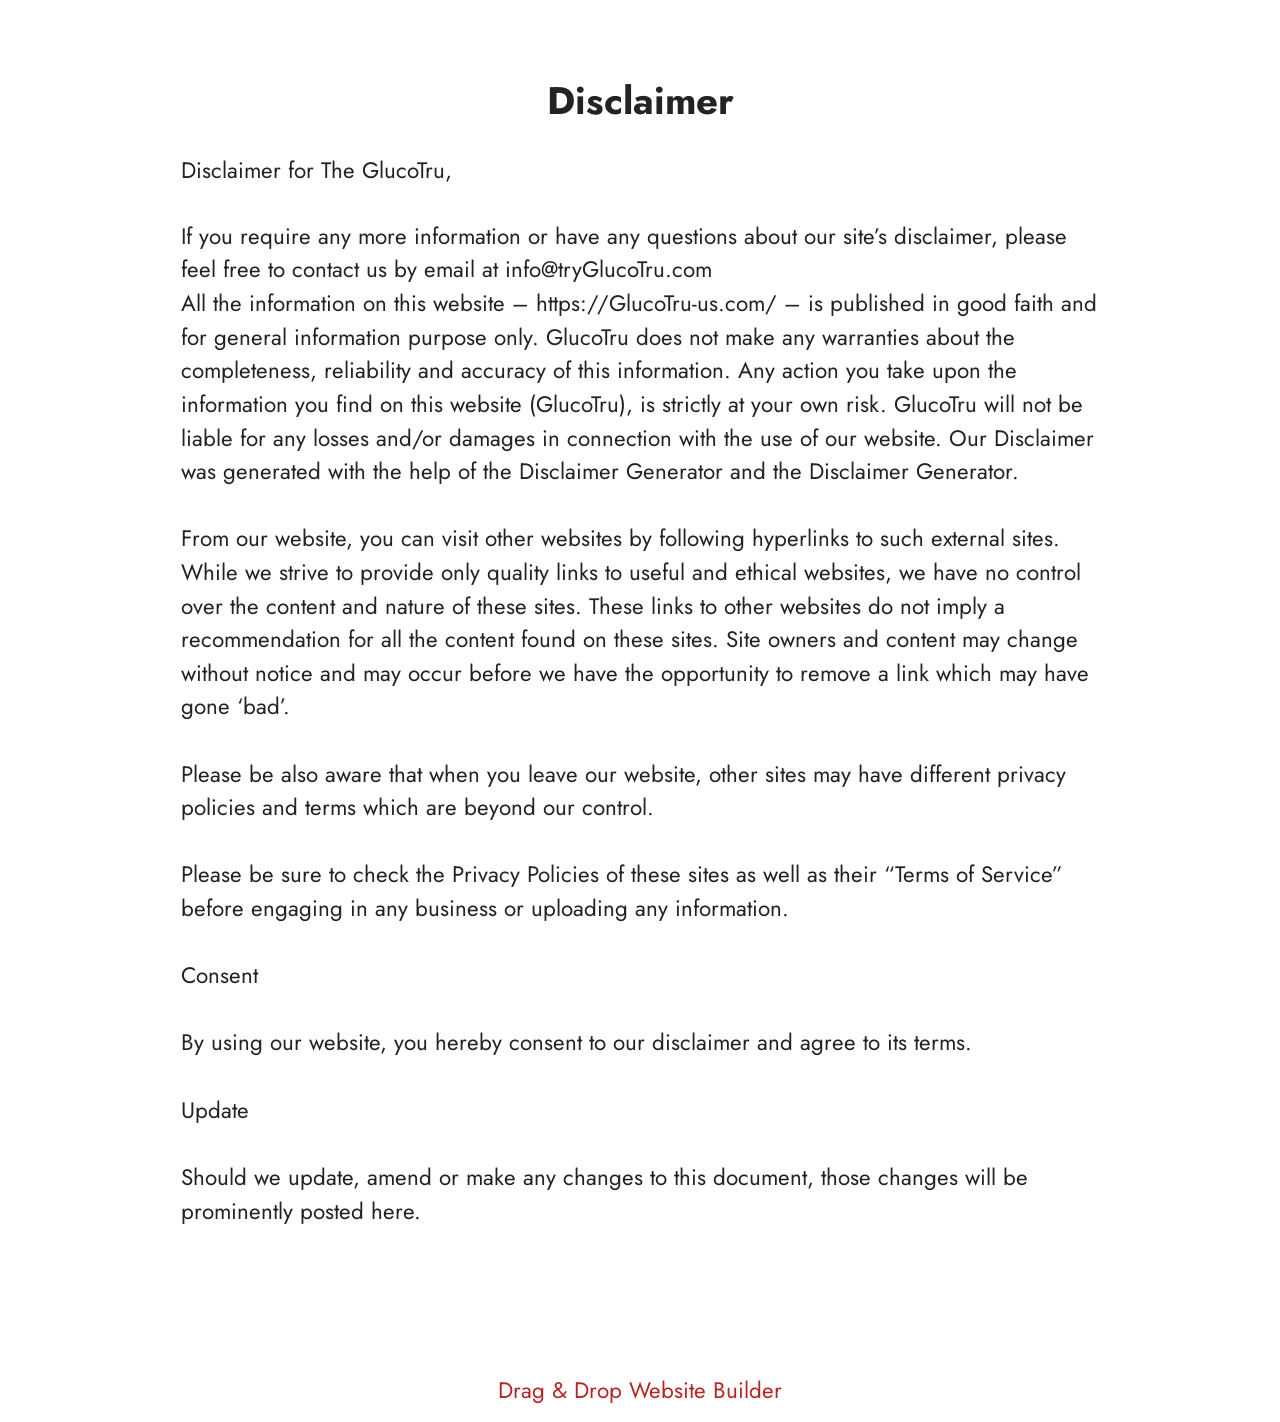
<file: Disclaimer.html>
<!DOCTYPE html>
<html  lang="en">
<head>
  <!-- Site made with Mobirise Website Builder v6.1.12, https://mobirise.com -->
  <meta charset="UTF-8">
  <meta http-equiv="X-UA-Compatible" content="IE=edge">
  <meta name="generator" content="Mobirise v6.1.12, mobirise.com">
  <meta name="twitter:card" content="summary_large_image"/>
  <meta name="twitter:image:src" content="https://www.mind-silence.com/Disclaimer.html">
  <meta property="og:image" content="https://www.mind-silence.com/Disclaimer.html">
  <meta name="twitter:title" content="Disclaimer">
  <meta name="viewport" content="width=device-width, initial-scale=1, minimum-scale=1">
  <link rel="shortcut icon" href="assets/images/nu-nerve-261x289-1.webp" type="image/x-icon">
  <meta name="description" content="Disclaimer For MindSilence">
  
  
  <title>Disclaimer</title>
  <link rel="stylesheet" href="assets/bootstrap/css/bootstrap.min.css">
  <link rel="stylesheet" href="assets/theme/css/style.css">
  <link rel="preload" href="https://fonts.googleapis.com/css?family=Jost:100,200,300,400,500,600,700,800,900,100i,200i,300i,400i,500i,600i,700i,800i,900i&display=swap" as="style" onload="this.onload=null;this.rel='stylesheet'">
  <noscript><link rel="stylesheet" href="https://fonts.googleapis.com/css?family=Jost:100,200,300,400,500,600,700,800,900,100i,200i,300i,400i,500i,600i,700i,800i,900i&display=swap"></noscript>
  <link rel="preload" as="style" href="assets/mobirise/css/mbr-additional.css?v=OoSFYR"><link rel="stylesheet" href="assets/mobirise/css/mbr-additional.css?v=OoSFYR" type="text/css">

  
  
  
</head>
<body>
  
  <section data-bs-version="5.1" class="content5 cid-tBuMj9hDkk" id="content5-1y">
    
    <div class="container">
        <div class="row justify-content-center">
            <div class="col-md-12 col-lg-10">
                <h3 class="mbr-section-title mbr-fonts-style mb-4 display-2">
                    <strong>Disclaimer</strong>
                </h3>
                <h4 class="mbr-section-subtitle mbr-fonts-style mb-4 display-5">Disclaimer for The GlucoTru,</h4>
                <p class="mbr-text mbr-fonts-style display-7">If you require any more information or have any questions about our site’s disclaimer, please feel free to contact us by email at info@tryGlucoTru.com
<br>All the information on this website – https://GlucoTru-us.com/ – is published in good faith and for general information purpose only. GlucoTru does not make any warranties about the completeness, reliability and accuracy of this information. Any action you take upon the information you find on this website (GlucoTru), is strictly at your own risk. GlucoTru will not be liable for any losses and/or damages in connection with the use of our website. Our Disclaimer was generated with the help of the Disclaimer Generator and the Disclaimer Generator.
<br>
<br>From our website, you can visit other websites by following hyperlinks to such external sites. While we strive to provide only quality links to useful and ethical websites, we have no control over the content and nature of these sites. These links to other websites do not imply a recommendation for all the content found on these sites. Site owners and content may change without notice and may occur before we have the opportunity to remove a link which may have gone ‘bad’.
<br>
<br>Please be also aware that when you leave our website, other sites may have different privacy policies and terms which are beyond our control.
<br>
<br>Please be sure to check the Privacy Policies of these sites as well as their “Terms of Service” before engaging in any business or uploading any information.
<br>
<br>Consent
<br>
<br>By using our website, you hereby consent to our disclaimer and agree to its terms.
<br>
<br>Update
<br>
<br>Should we update, amend or make any changes to this document, those changes will be prominently posted here.<br><br></p>
            </div>
        </div>
    </div>
</section><section class="display-7" style="padding: 0;align-items: center;justify-content: center;flex-wrap: wrap;    align-content: center;display: flex;position: relative;height: 4rem;"><a href="https://mobiri.se/4429519" style="flex: 1 1;height: 4rem;position: absolute;width: 100%;z-index: 1;"><img alt="" style="height: 4rem;" src="[data-uri]"></a><p style="margin: 0;text-align: center;" class="display-7">&#8204;</p><a style="z-index:1" href="https://mobirise.com/drag-drop-website-builder.html">Drag & Drop Website Builder</a></section><script src="assets/bootstrap/js/bootstrap.bundle.min.js"></script>  <script src="assets/smoothscroll/smooth-scroll.js"></script>  <script src="assets/ytplayer/index.js"></script>  <script src="assets/theme/js/script.js"></script>  
  
  
</body>
</html>
</file>
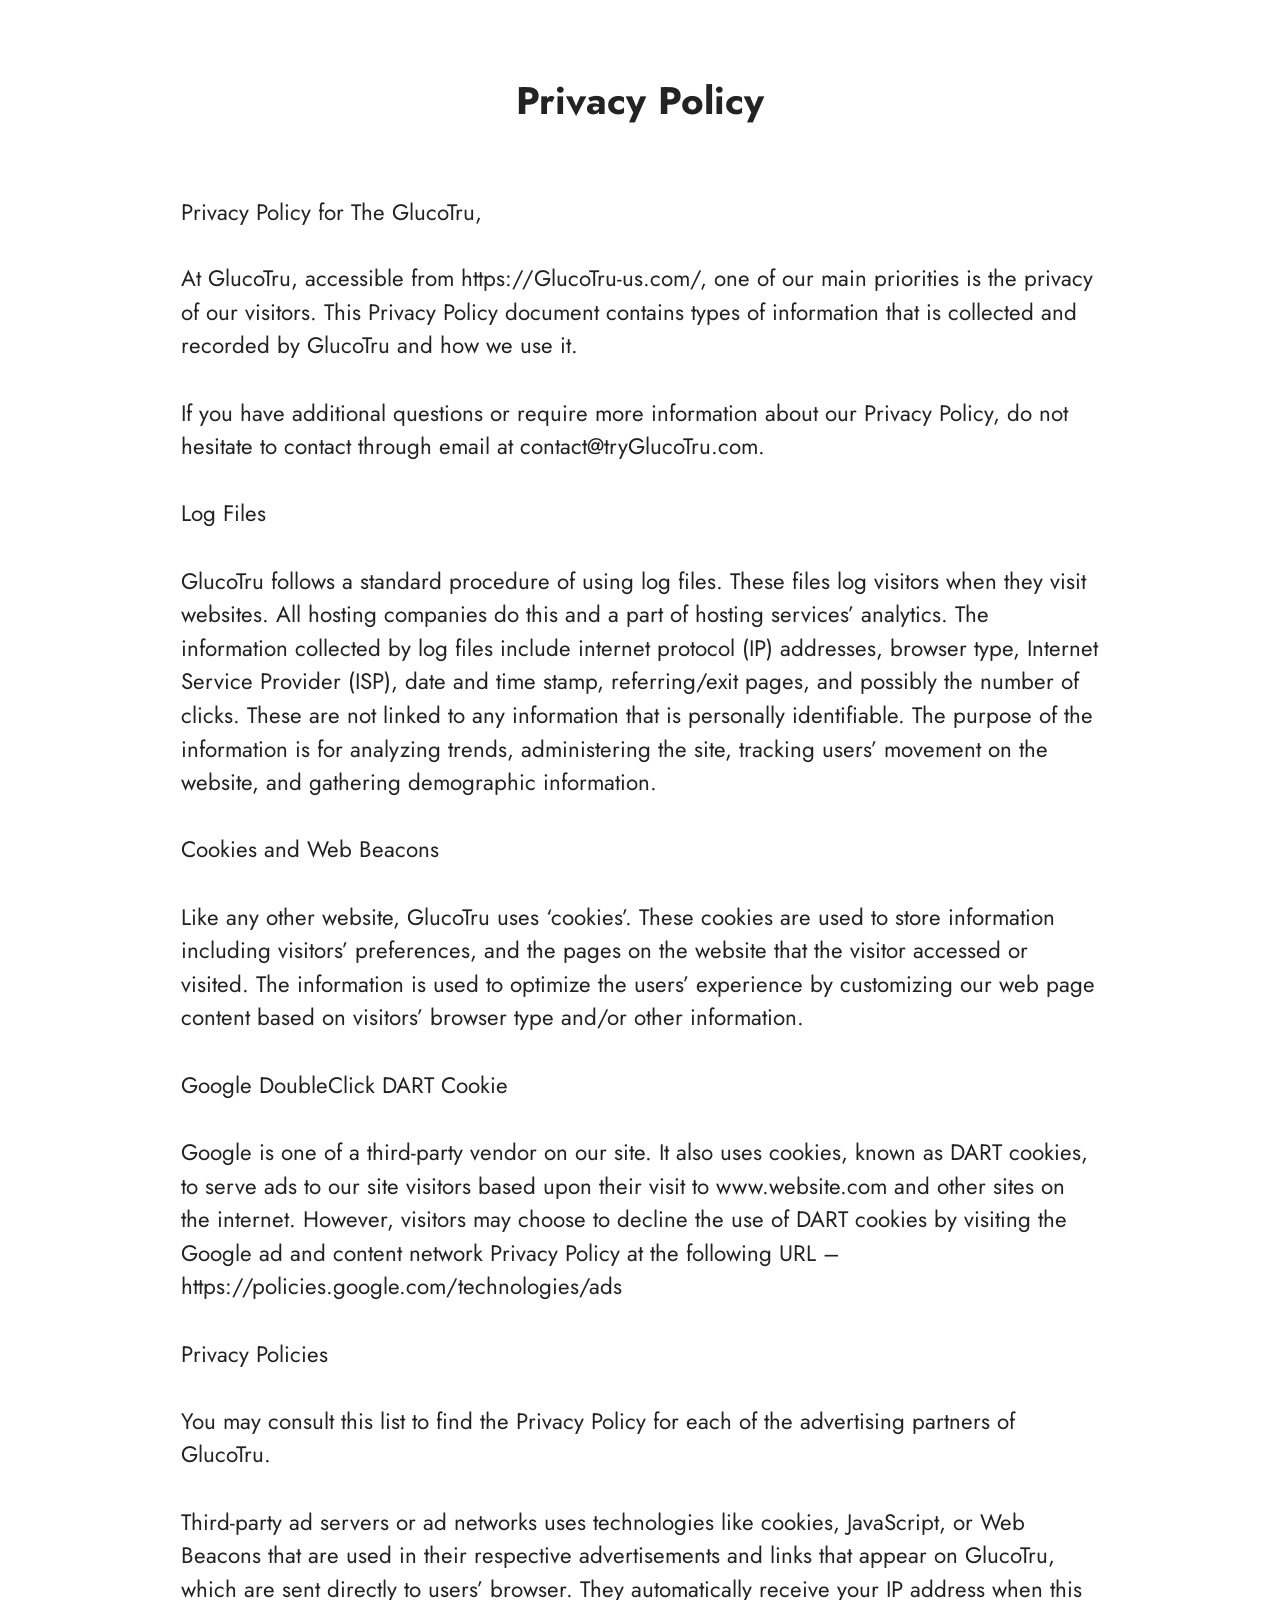
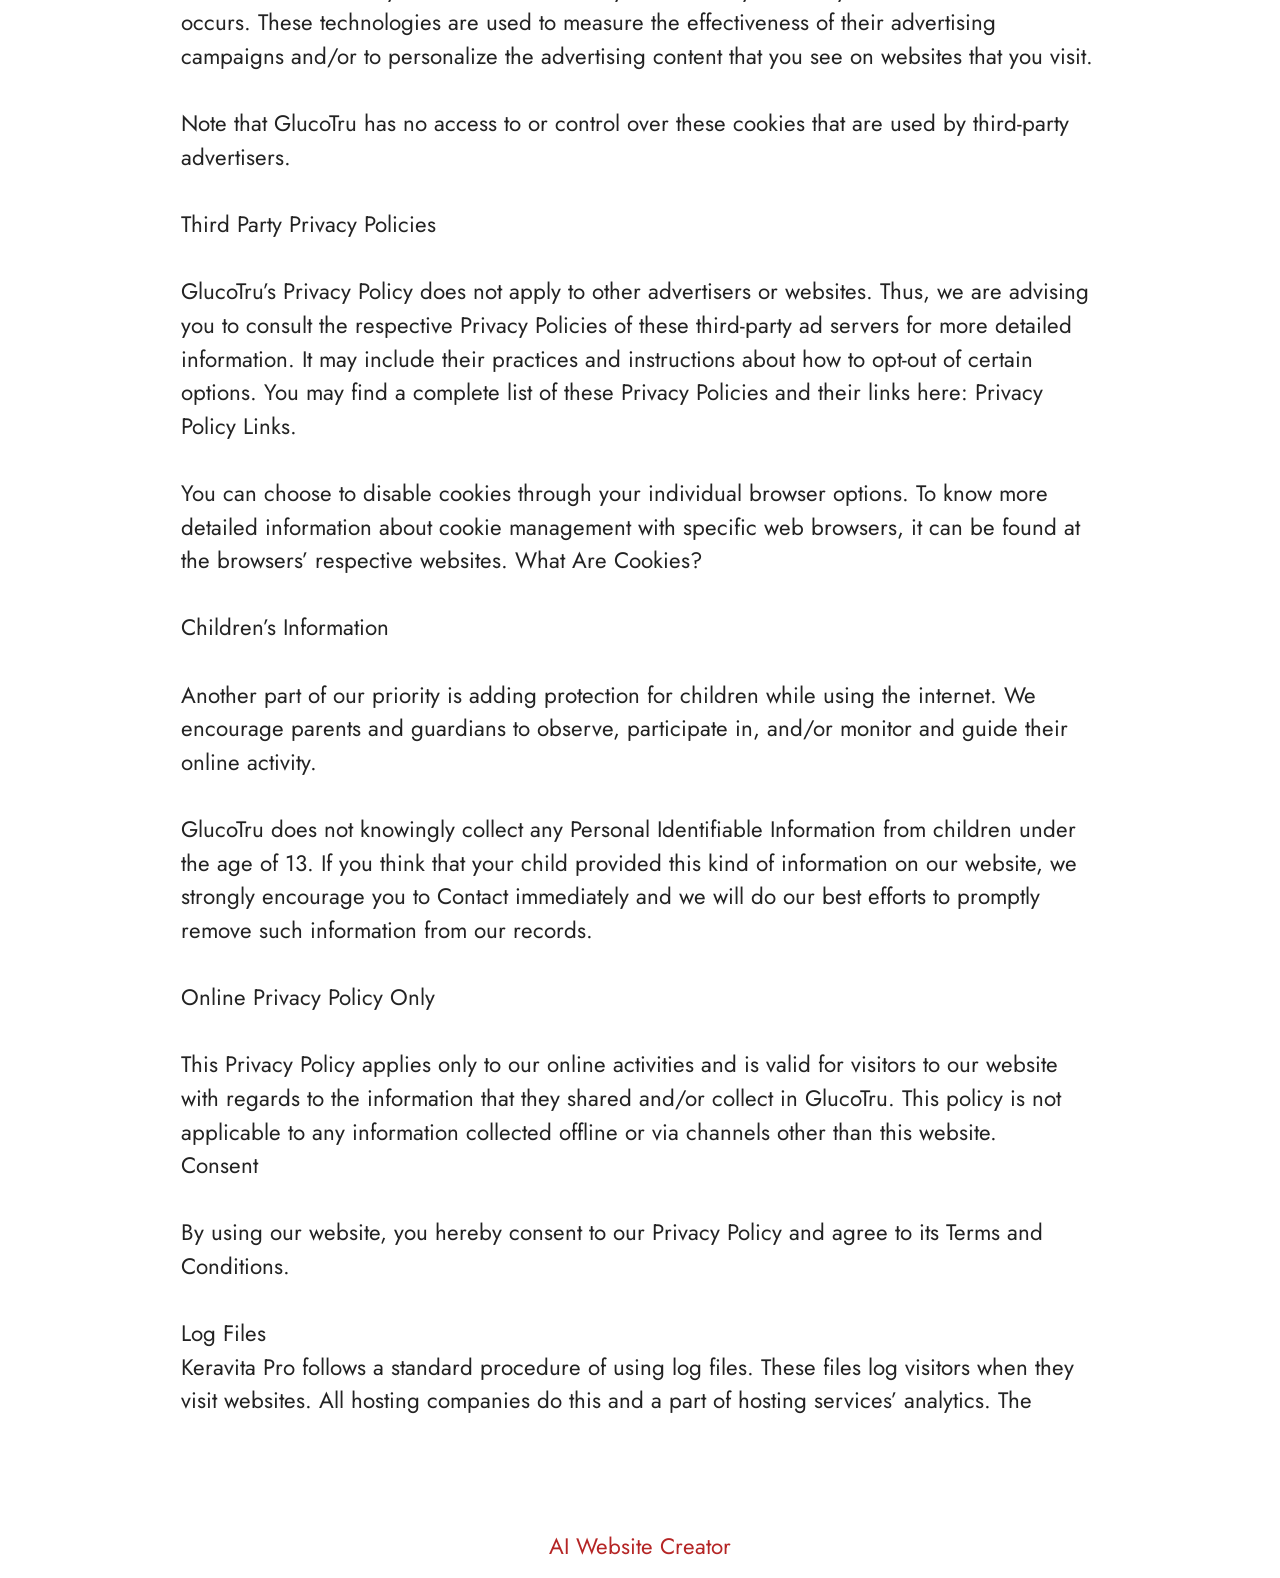
<file: privacy-policy.html>
<!DOCTYPE html>
<html  lang="en">
<head>
  <!-- Site made with Mobirise Website Builder v6.1.12, https://mobirise.com -->
  <meta charset="UTF-8">
  <meta http-equiv="X-UA-Compatible" content="IE=edge">
  <meta name="generator" content="Mobirise v6.1.12, mobirise.com">
  <meta name="twitter:card" content="summary_large_image"/>
  <meta name="twitter:image:src" content="https://getmindsilence.com/byg/privacy.php">
  <meta property="og:image" content="https://getmindsilence.com/byg/privacy.php">
  <meta name="twitter:title" content="Privacy Policy">
  <meta name="viewport" content="width=device-width, initial-scale=1, minimum-scale=1">
  <link rel="shortcut icon" href="assets/images/nu-nerve-261x289-1.webp" type="image/x-icon">
  <meta name="description" content="Privacy Policy For MindSilence">
  
  
  <title>Privacy Policy</title>
  <link rel="stylesheet" href="assets/bootstrap/css/bootstrap.min.css">
  <link rel="stylesheet" href="assets/theme/css/style.css">
  <link rel="preload" href="https://fonts.googleapis.com/css?family=Jost:100,200,300,400,500,600,700,800,900,100i,200i,300i,400i,500i,600i,700i,800i,900i&display=swap" as="style" onload="this.onload=null;this.rel='stylesheet'">
  <noscript><link rel="stylesheet" href="https://fonts.googleapis.com/css?family=Jost:100,200,300,400,500,600,700,800,900,100i,200i,300i,400i,500i,600i,700i,800i,900i&display=swap"></noscript>
  <link rel="preload" as="style" href="assets/mobirise/css/mbr-additional.css?v=7RvXx6"><link rel="stylesheet" href="assets/mobirise/css/mbr-additional.css?v=7RvXx6" type="text/css">

  
  
  
</head>
<body>
  
  <section data-bs-version="5.1" class="content5 cid-tBuMPzdHFY" id="content5-1z">
    
    <div class="container">
        <div class="row justify-content-center">
            <div class="col-md-12 col-lg-10">
                <h3 class="mbr-section-title mbr-fonts-style mb-4 display-2"><strong>Privacy Policy
</strong><div><strong><br></strong></div></h3>
                <h4 class="mbr-section-subtitle mbr-fonts-style mb-4 display-5">Privacy Policy for The GlucoTru,</h4>
                <p class="mbr-text mbr-fonts-style display-7">At GlucoTru, accessible from https://GlucoTru-us.com/, one of our main priorities is the privacy of our visitors. This Privacy Policy document contains types of information that is collected and recorded by GlucoTru and how we use it.
<br>
<br>If you have additional questions or require more information about our Privacy Policy, do not hesitate to contact through email at contact@tryGlucoTru.com.
<br>
<br>Log Files
<br>
<br>GlucoTru follows a standard procedure of using log files. These files log visitors when they visit websites. All hosting companies do this and a part of hosting services’ analytics. The information collected by log files include internet protocol (IP) addresses, browser type, Internet Service Provider (ISP), date and time stamp, referring/exit pages, and possibly the number of clicks. These are not linked to any information that is personally identifiable. The purpose of the information is for analyzing trends, administering the site, tracking users’ movement on the website, and gathering demographic information.
<br>
<br>Cookies and Web Beacons
<br>
<br>Like any other website, GlucoTru uses ‘cookies’. These cookies are used to store information including visitors’ preferences, and the pages on the website that the visitor accessed or visited. The information is used to optimize the users’ experience by customizing our web page content based on visitors’ browser type and/or other information.
<br>
<br>Google DoubleClick DART Cookie
<br>
<br>Google is one of a third-party vendor on our site. It also uses cookies, known as DART cookies, to serve ads to our site visitors based upon their visit to www.website.com and other sites on the internet. However, visitors may choose to decline the use of DART cookies by visiting the Google ad and content network Privacy Policy at the following URL – https://policies.google.com/technologies/ads
<br>
<br>Privacy Policies
<br>
<br>You may consult this list to find the Privacy Policy for each of the advertising partners of GlucoTru.
<br>
<br>Third-party ad servers or ad networks uses technologies like cookies, JavaScript, or Web Beacons that are used in their respective advertisements and links that appear on GlucoTru, which are sent directly to users’ browser. They automatically receive your IP address when this occurs. These technologies are used to measure the effectiveness of their advertising campaigns and/or to personalize the advertising content that you see on websites that you visit.
<br>
<br>Note that GlucoTru has no access to or control over these cookies that are used by third-party advertisers.
<br>
<br>Third Party Privacy Policies
<br>
<br>GlucoTru’s Privacy Policy does not apply to other advertisers or websites. Thus, we are advising you to consult the respective Privacy Policies of these third-party ad servers for more detailed information. It may include their practices and instructions about how to opt-out of certain options. You may find a complete list of these Privacy Policies and their links here: Privacy Policy Links.
<br>
<br>You can choose to disable cookies through your individual browser options. To know more detailed information about cookie management with specific web browsers, it can be found at the browsers’ respective websites. What Are Cookies?
<br>
<br>Children’s Information
<br>
<br>Another part of our priority is adding protection for children while using the internet. We encourage parents and guardians to observe, participate in, and/or monitor and guide their online activity.
<br>
<br>GlucoTru does not knowingly collect any Personal Identifiable Information from children under the age of 13. If you think that your child provided this kind of information on our website, we strongly encourage you to Contact immediately and we will do our best efforts to promptly remove such information from our records.
<br>
<br>Online Privacy Policy Only
<br>
<br>This Privacy Policy applies only to our online activities and is valid for visitors to our website with regards to the information that they shared and/or collect in GlucoTru. This policy is not applicable to any information collected offline or via channels other than this website.
<br>Consent
<br>
<br>By using our website, you hereby consent to our Privacy Policy and agree to its Terms and Conditions.<br>
<br>Log Files
<br>Keravita Pro follows a standard procedure of using log files. These files log visitors when they visit websites. All hosting companies do this and a part of hosting services’ analytics. The&nbsp;</p>
            </div>
        </div>
    </div>
</section><section class="display-7" style="padding: 0;align-items: center;justify-content: center;flex-wrap: wrap;    align-content: center;display: flex;position: relative;height: 4rem;"><a href="https://mobiri.se/4429519" style="flex: 1 1;height: 4rem;position: absolute;width: 100%;z-index: 1;"><img alt="" style="height: 4rem;" src="[data-uri]"></a><p style="margin: 0;text-align: center;" class="display-7">&#8204;</p><a style="z-index:1" href="https://mobirise.com/builder/ai-website-creator.html">AI Website Creator</a></section><script src="assets/bootstrap/js/bootstrap.bundle.min.js"></script>  <script src="assets/smoothscroll/smooth-scroll.js"></script>  <script src="assets/ytplayer/index.js"></script>  <script src="assets/theme/js/script.js"></script>  
  
  
</body>
</html>
</file>
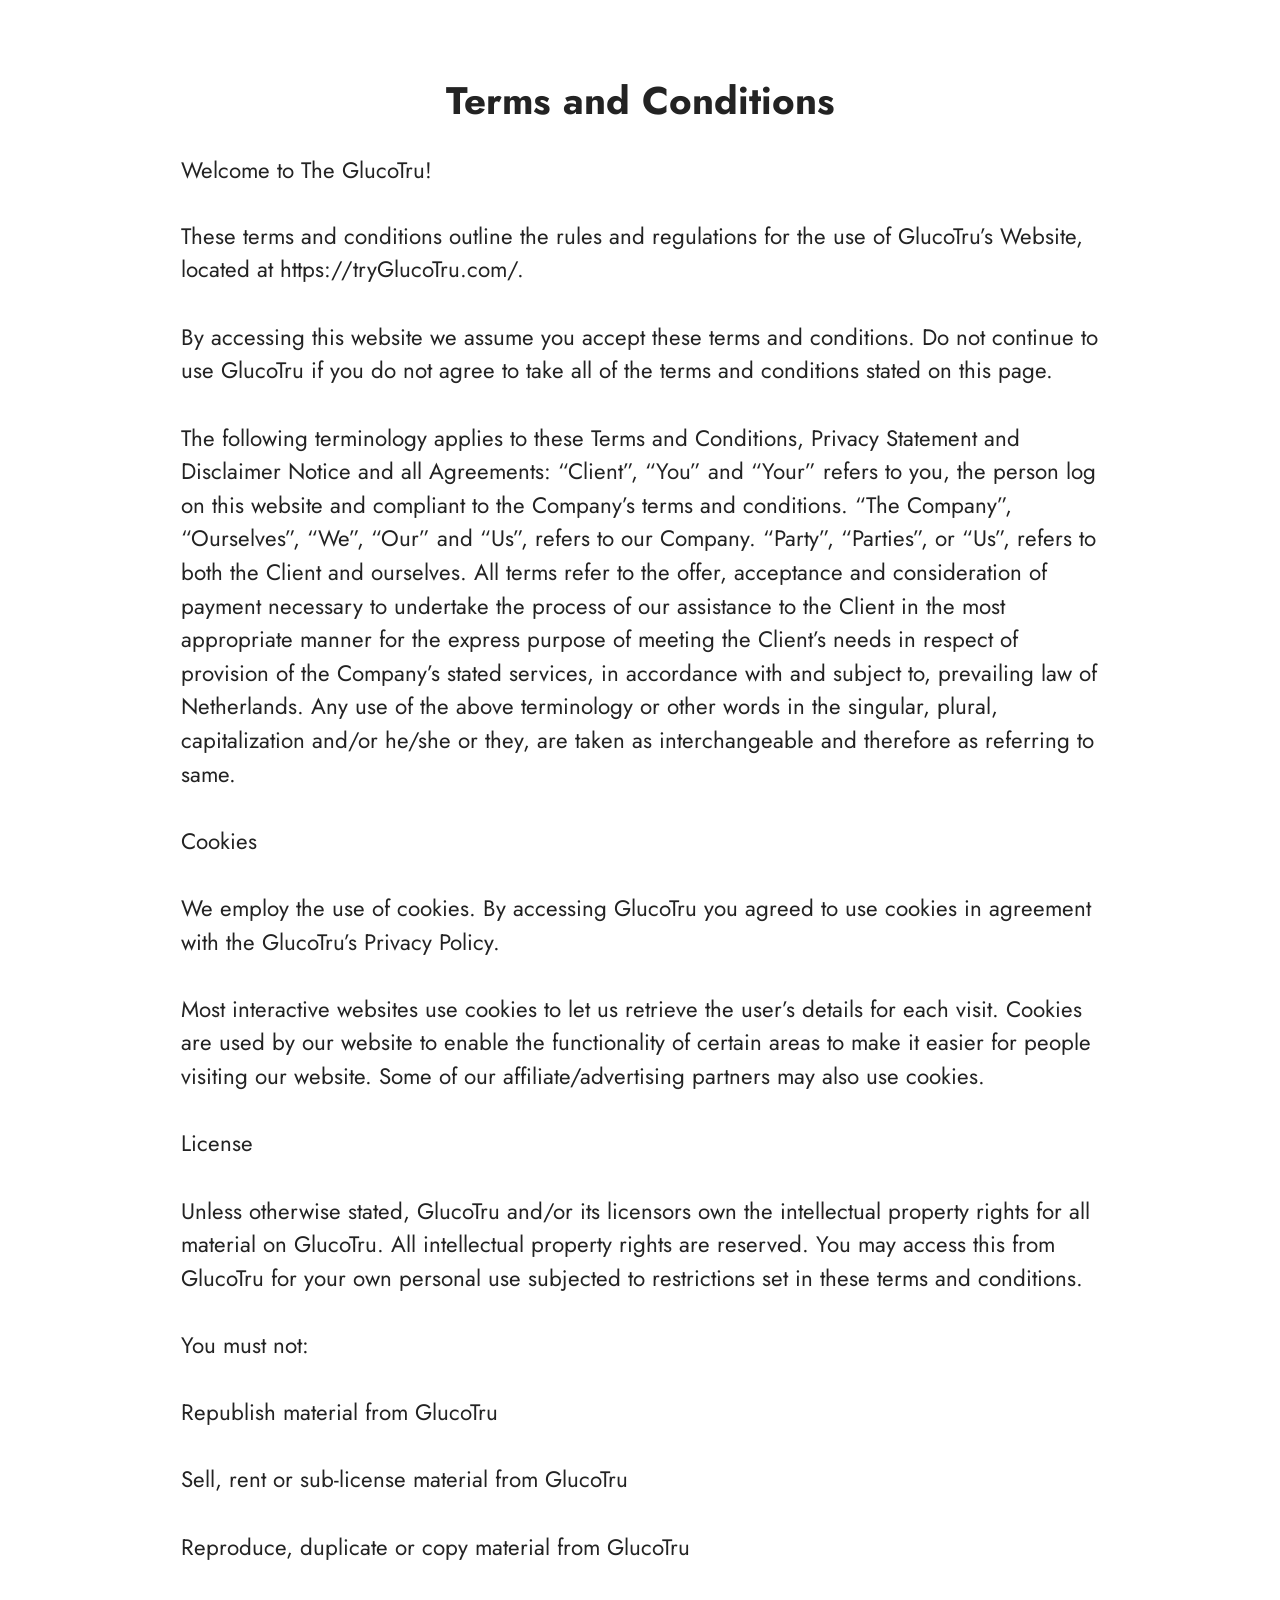
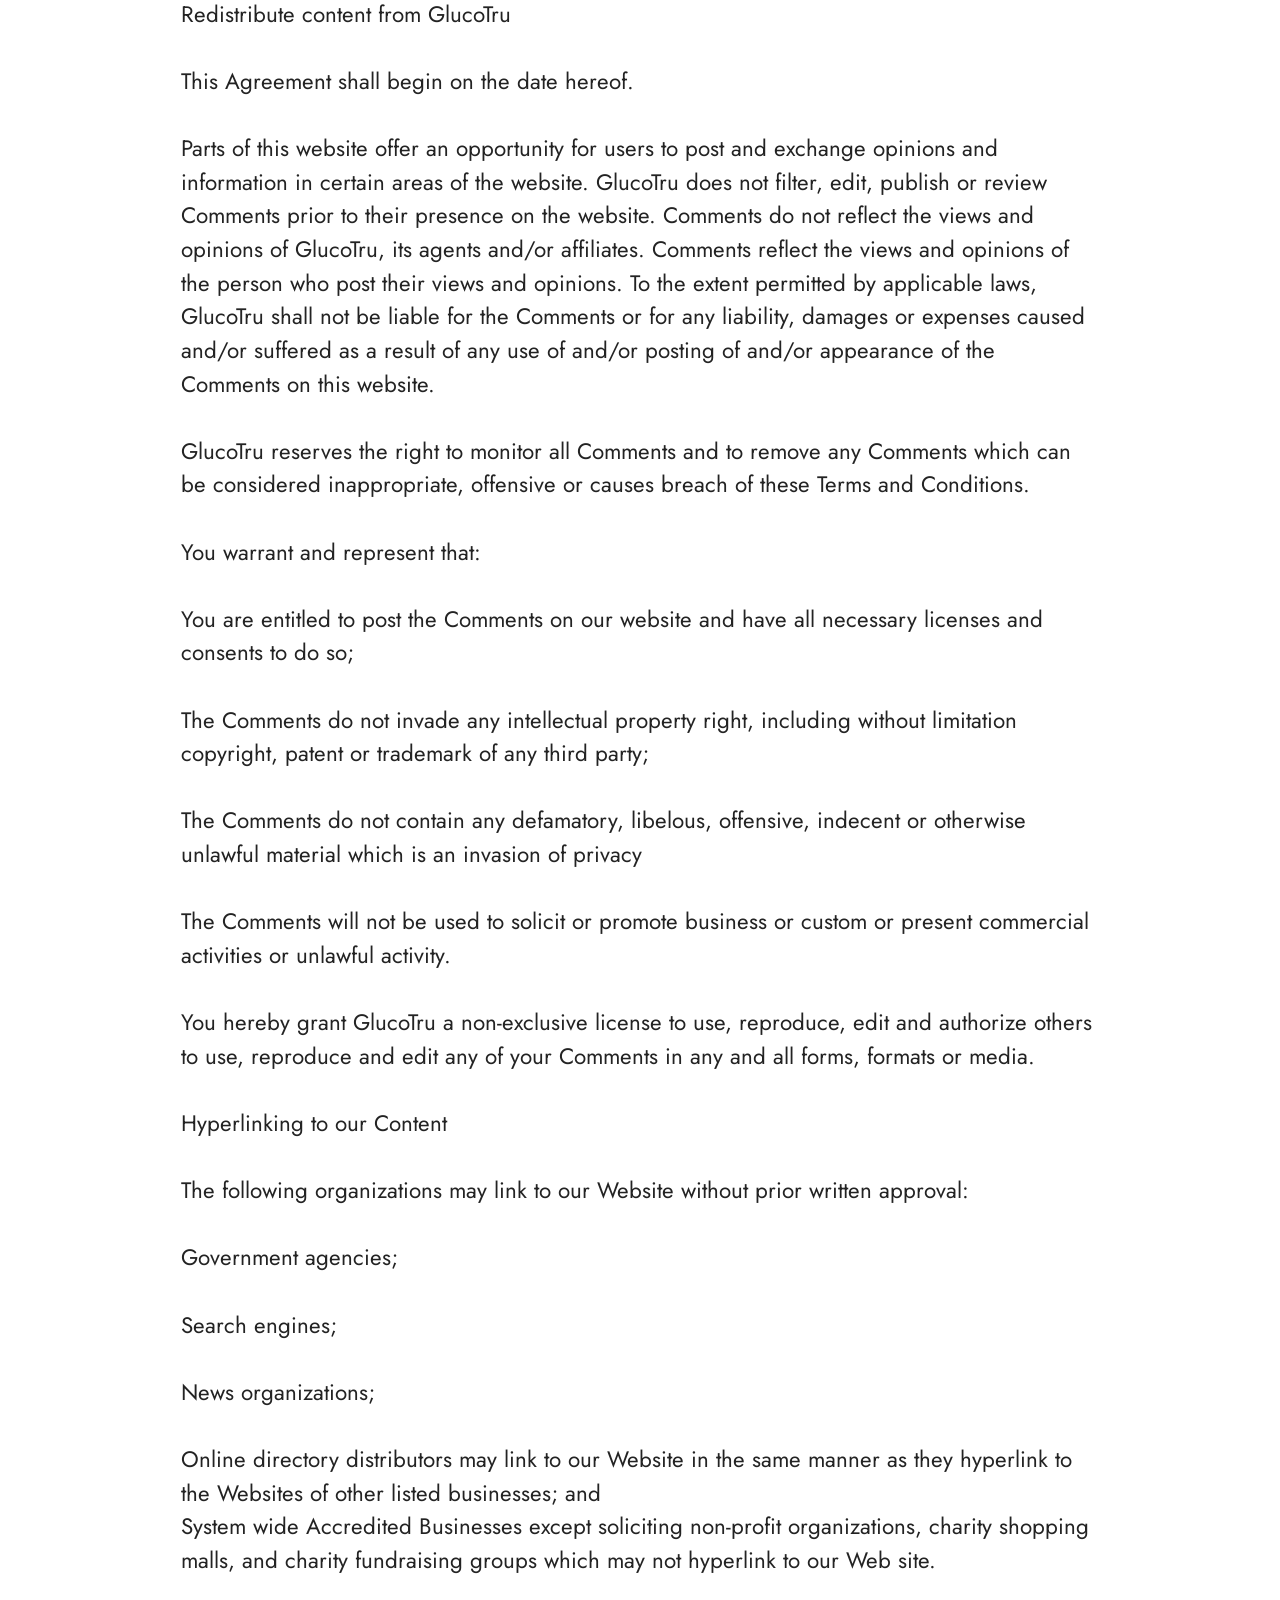
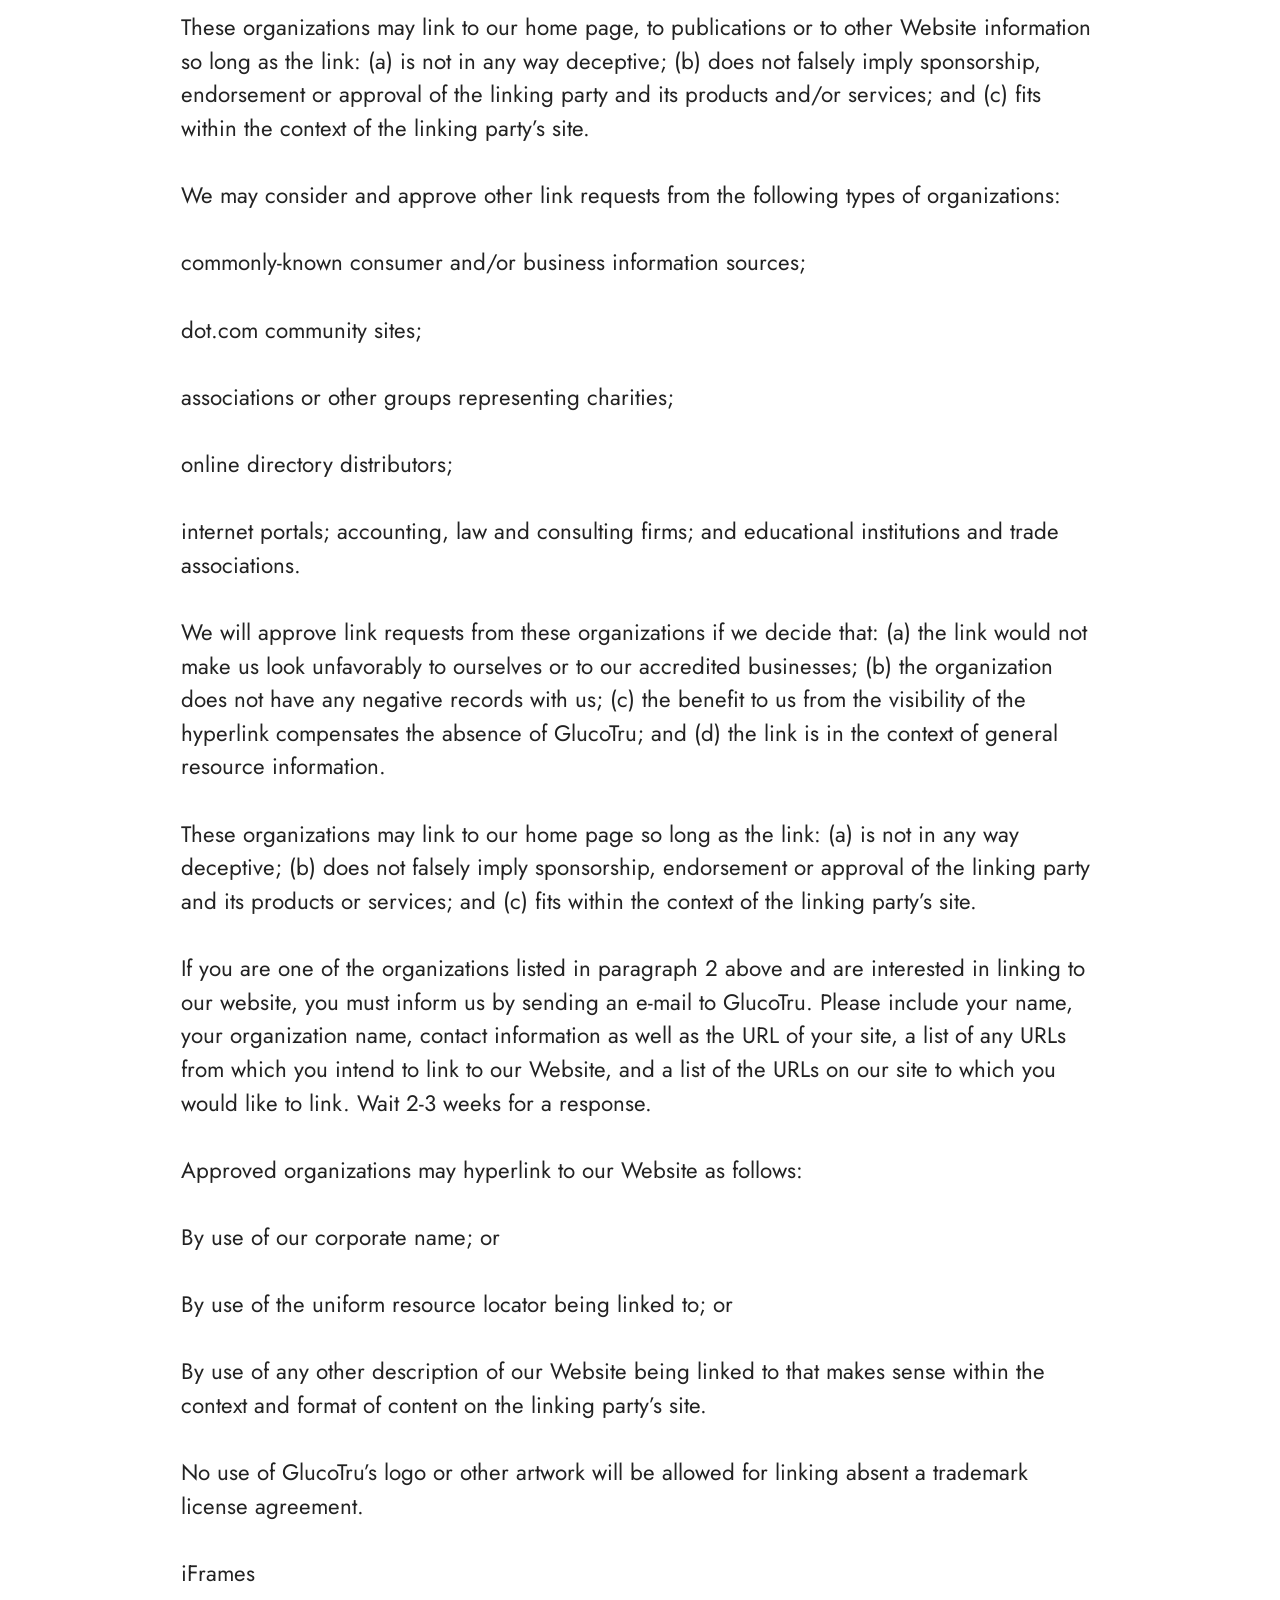
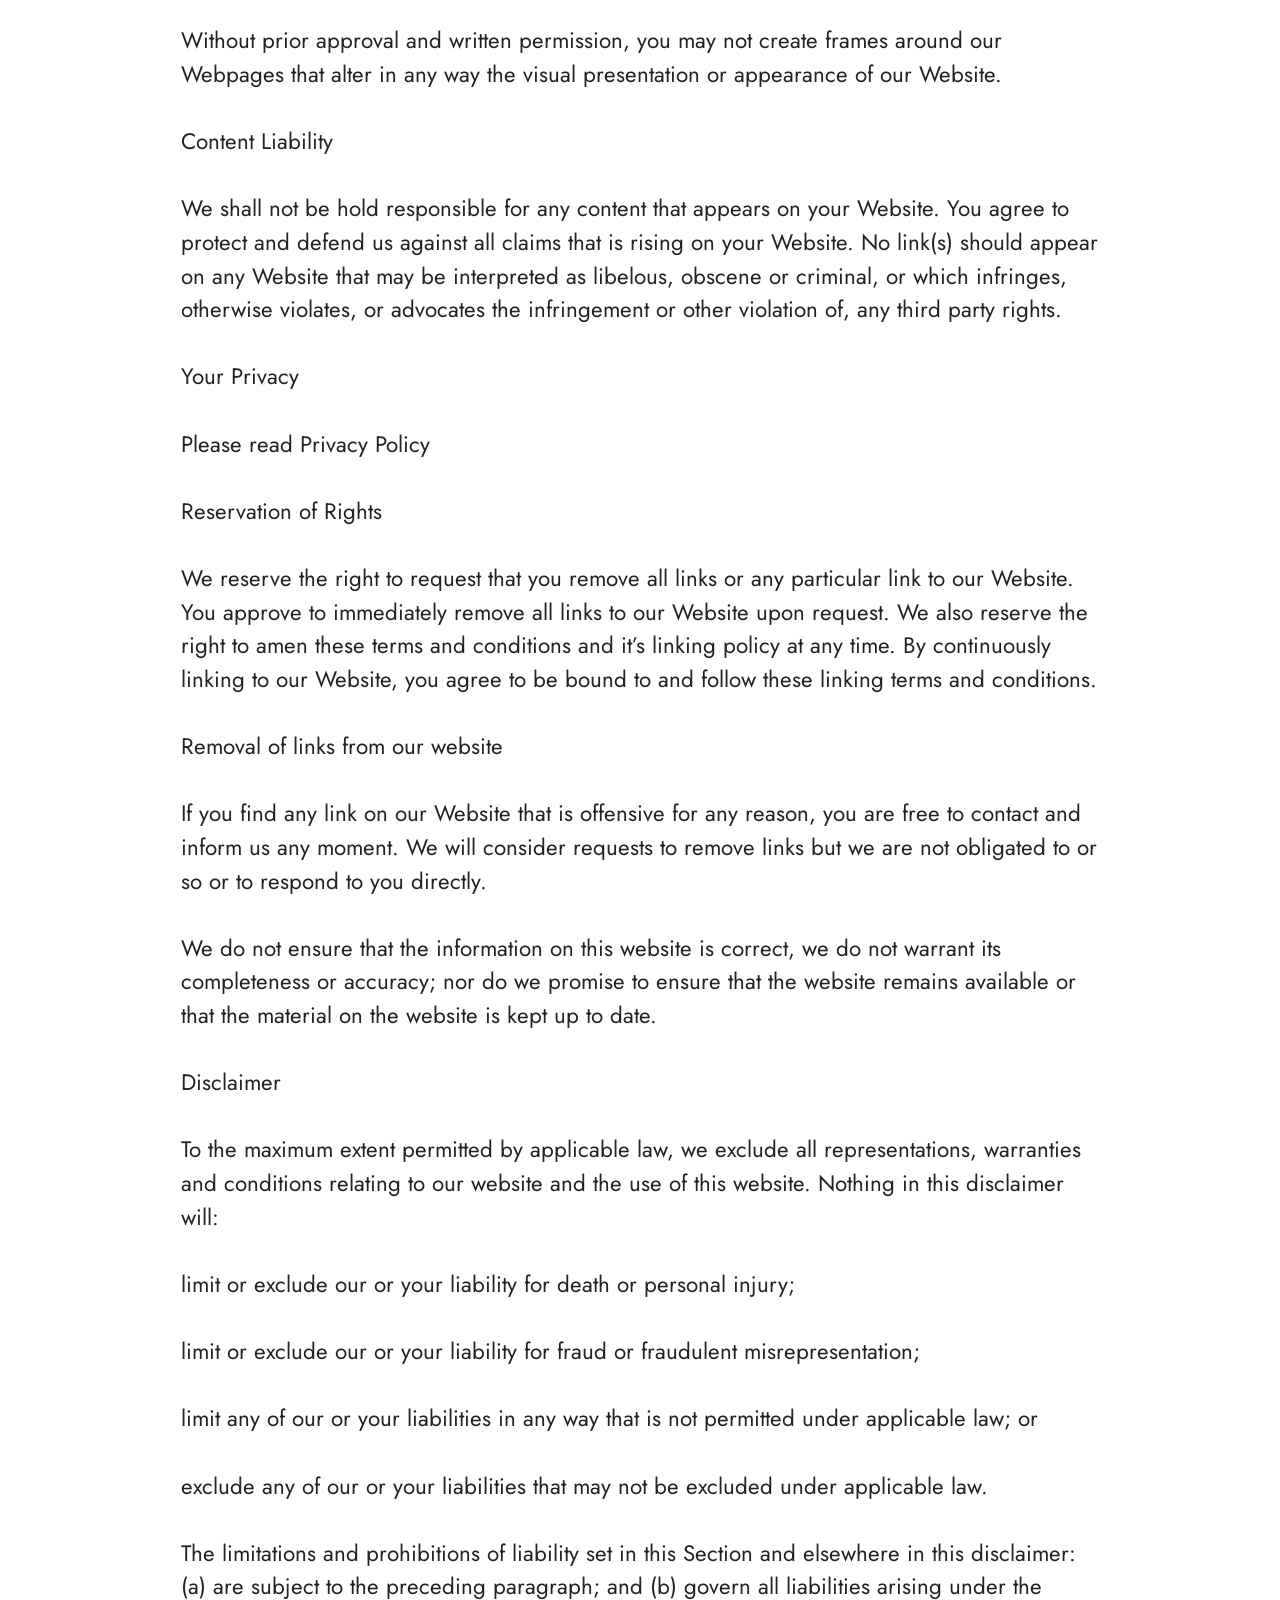
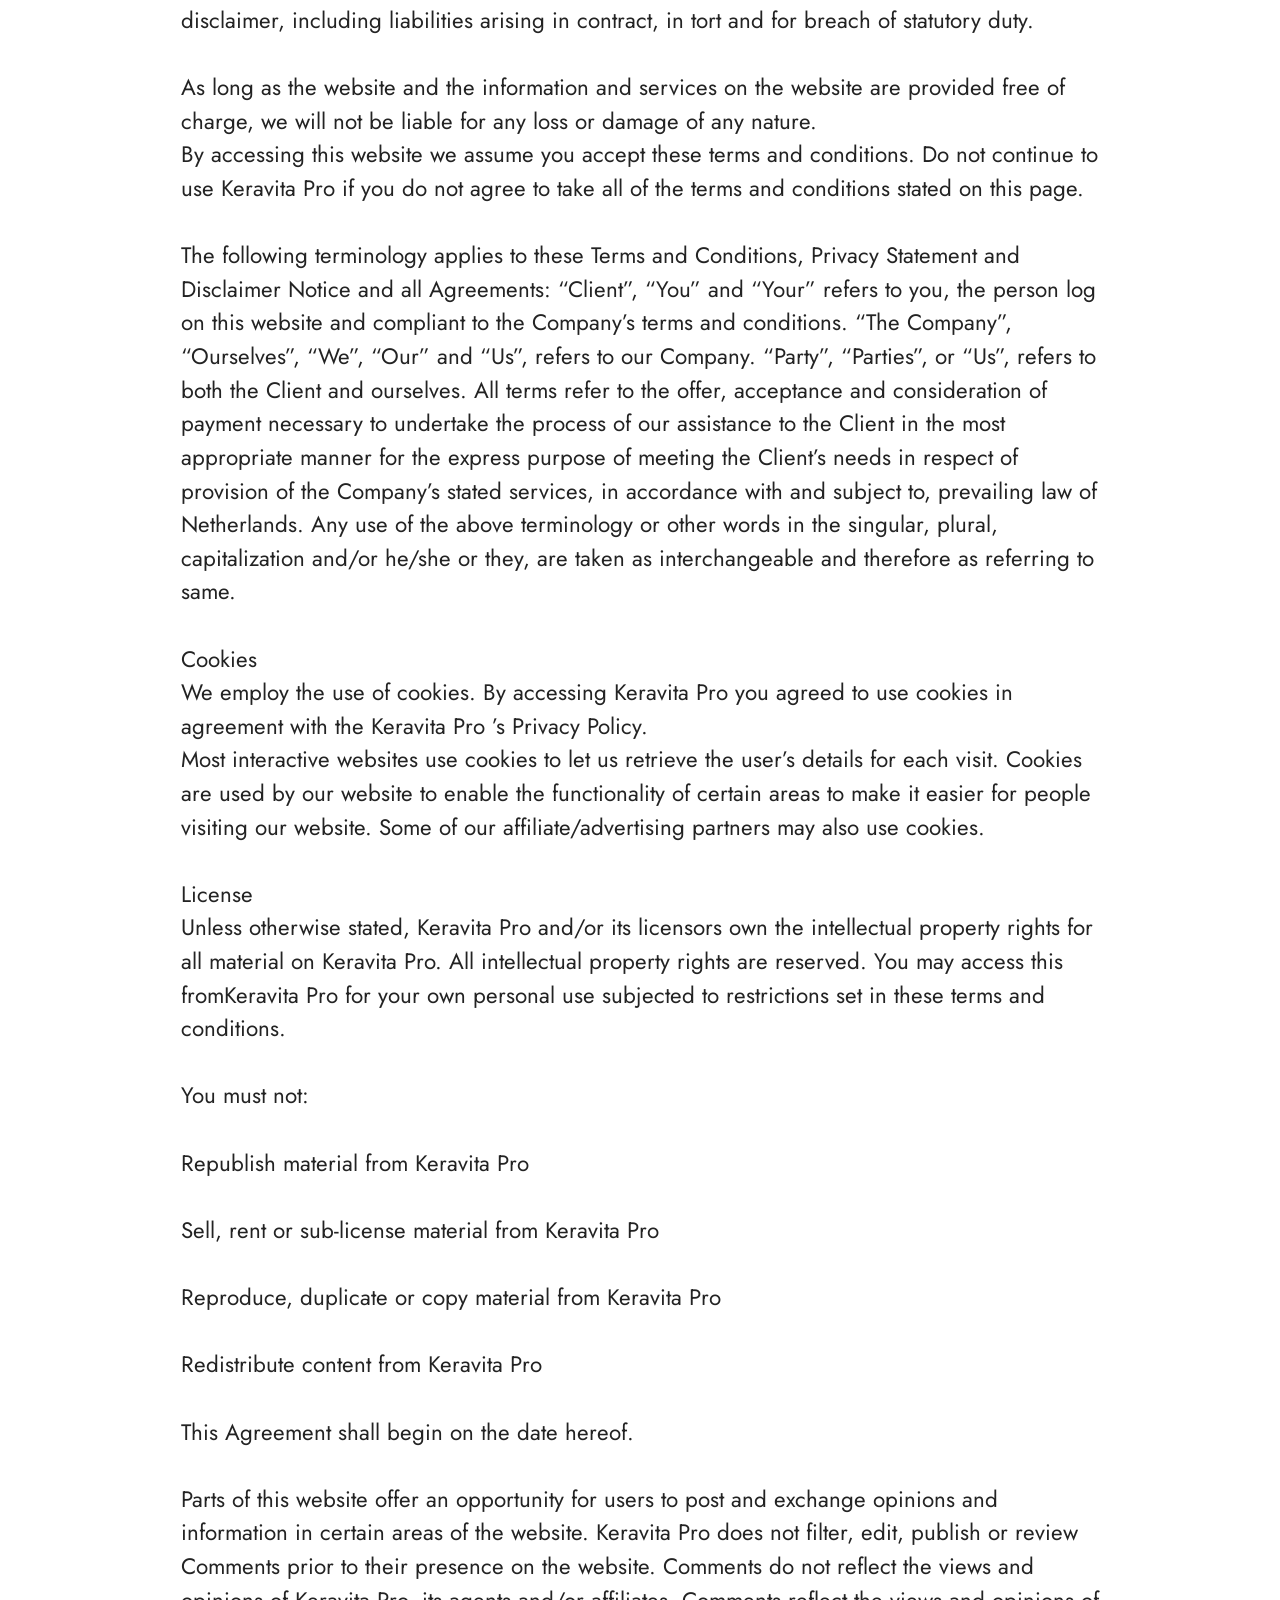
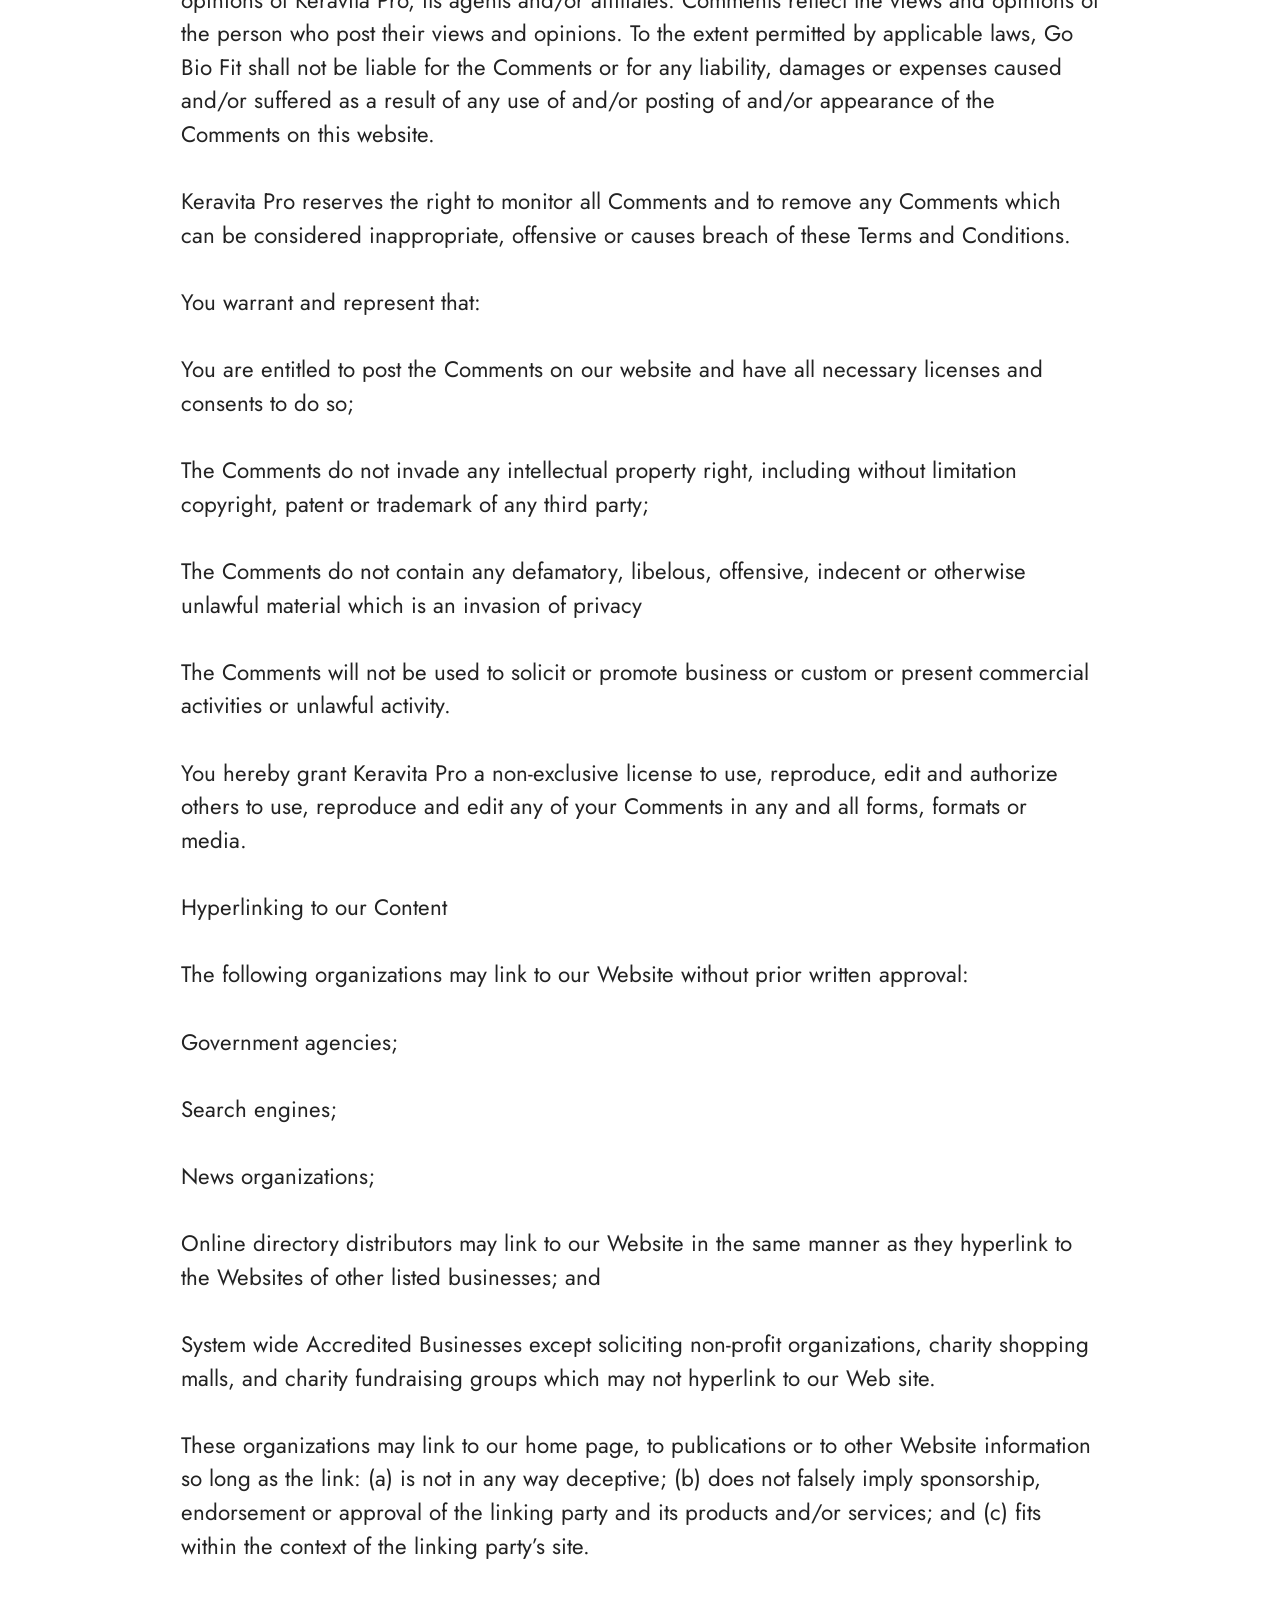
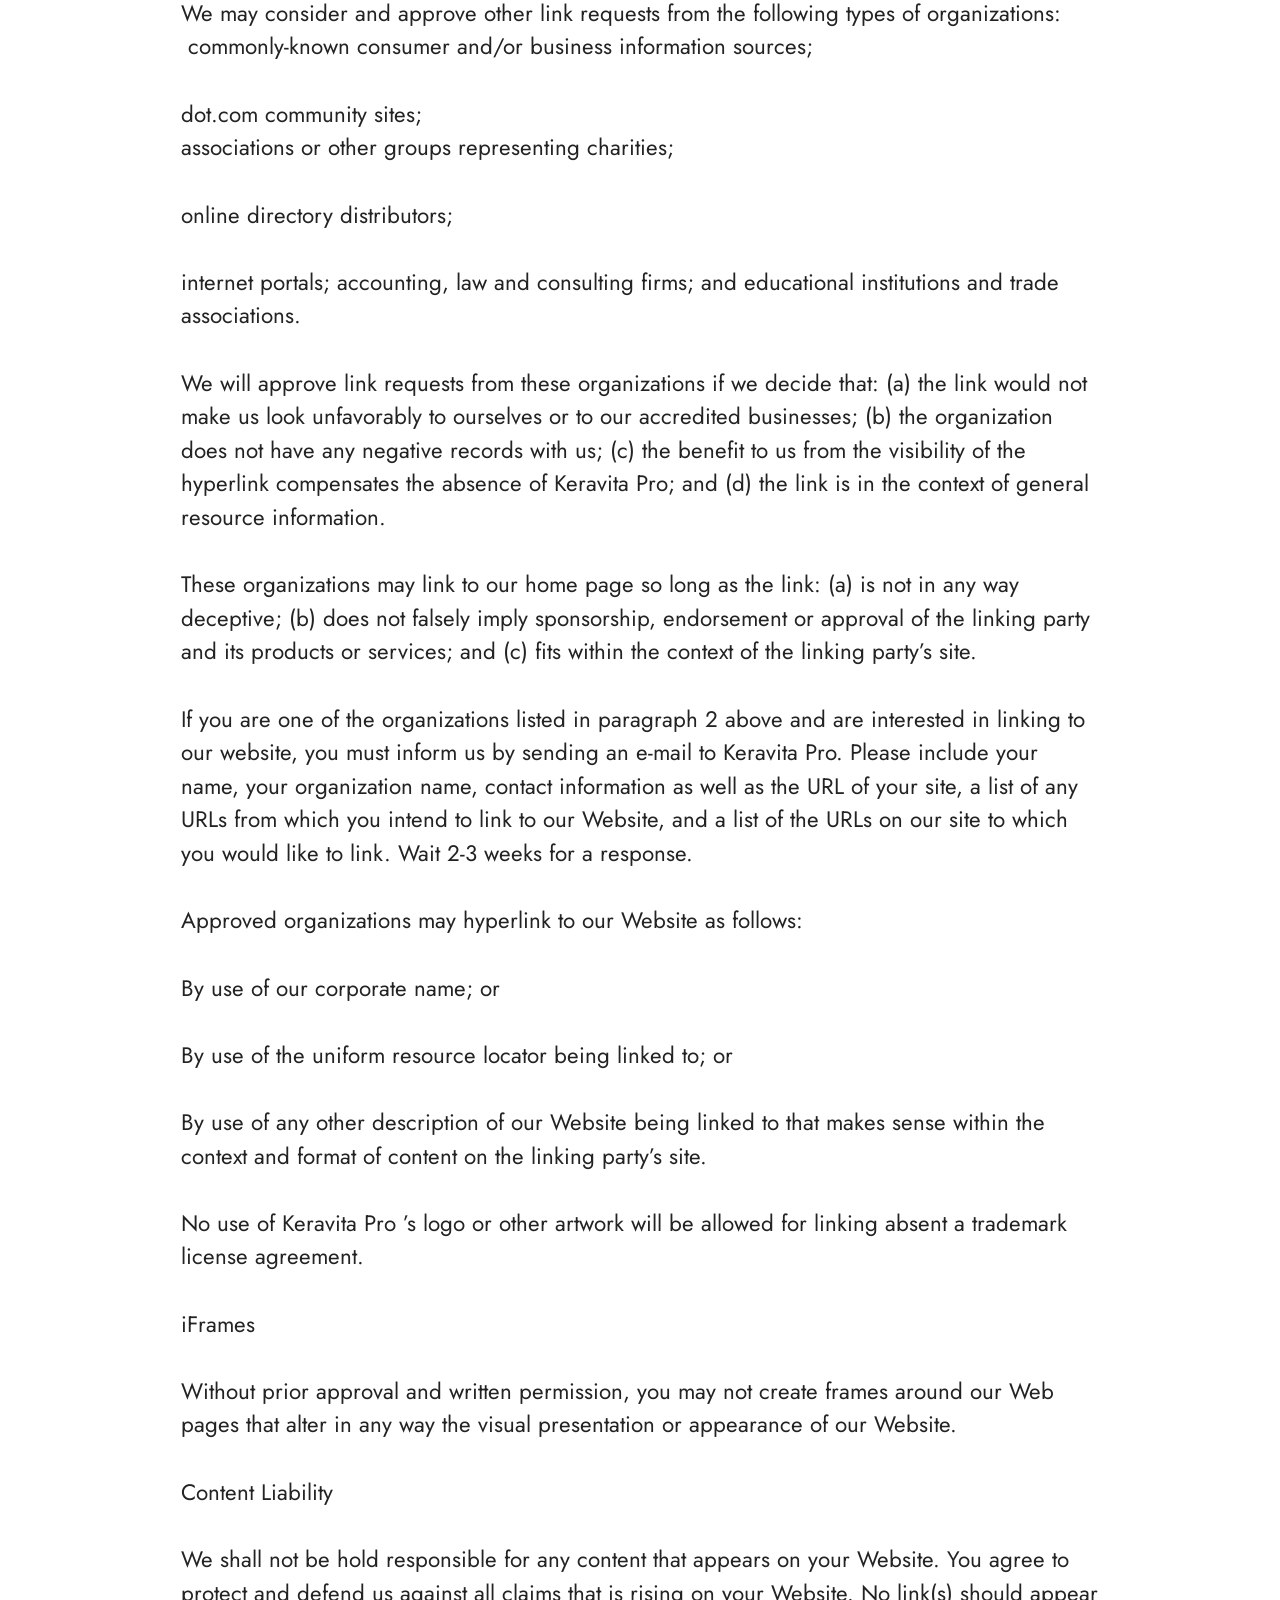
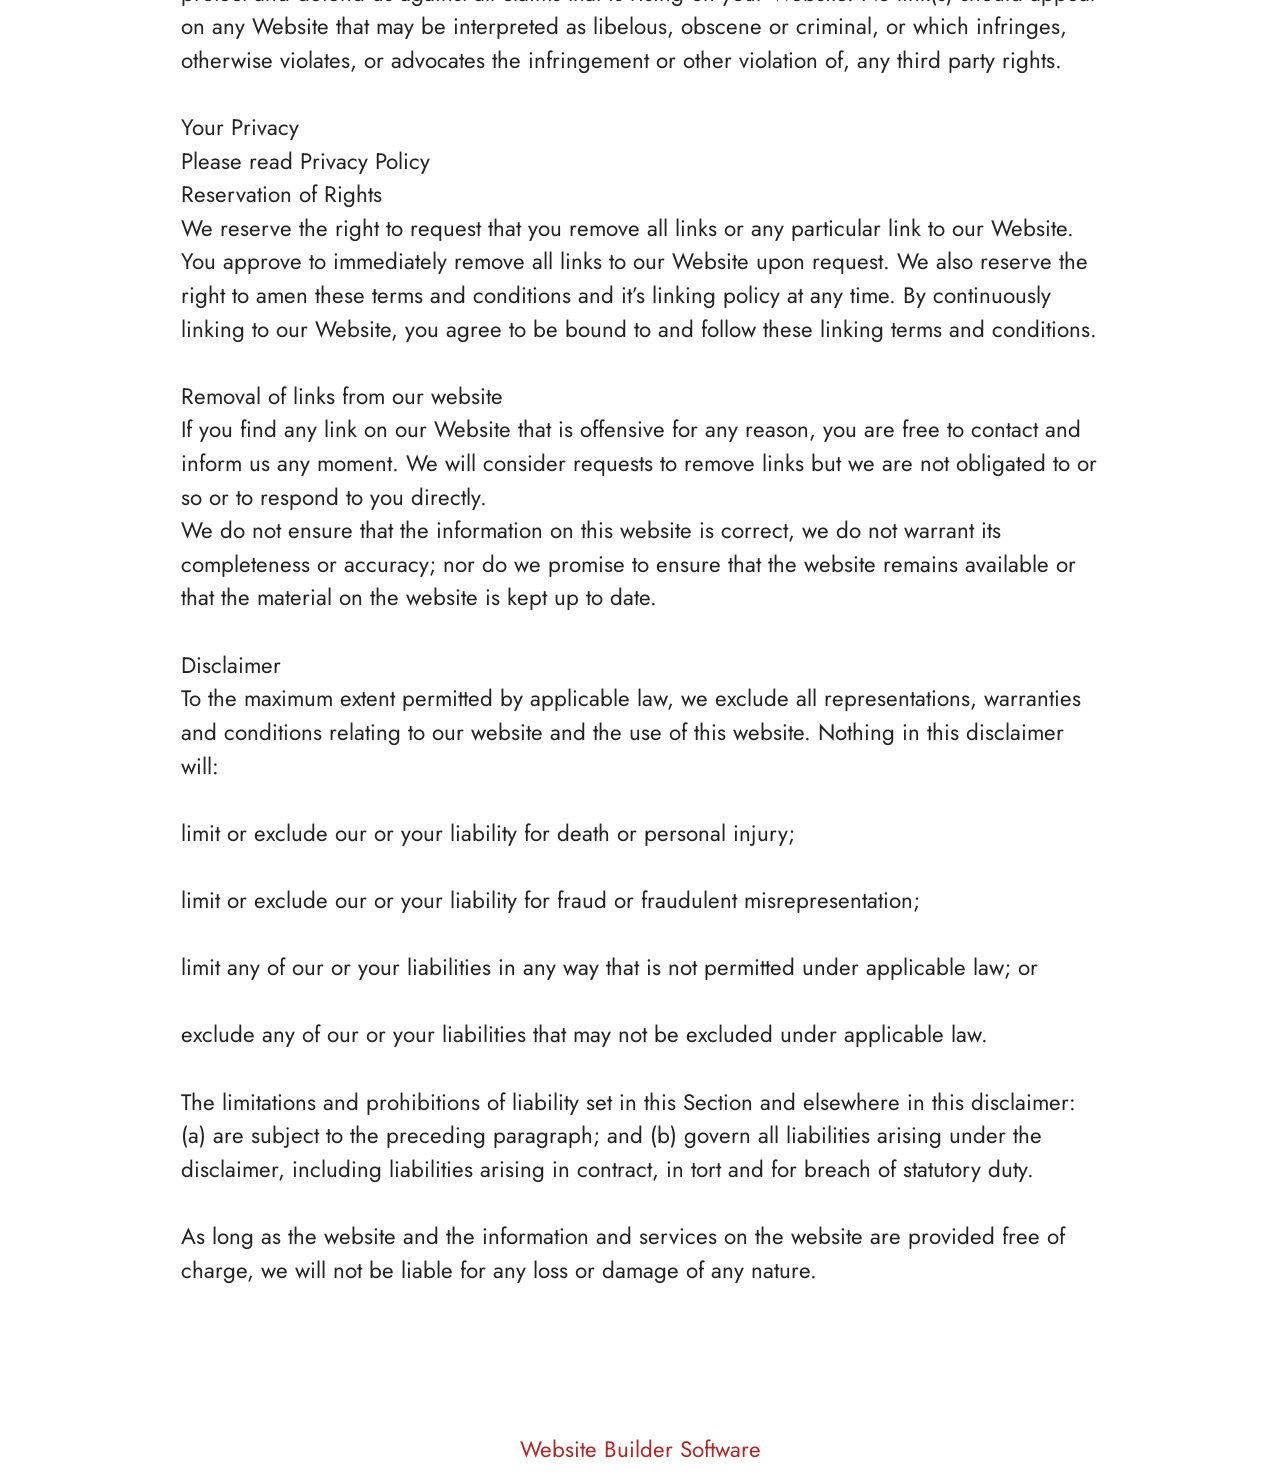
<file: Terms.html>
<!DOCTYPE html>
<html  lang="en">
<head>
  <!-- Site made with Mobirise Website Builder v6.1.12, https://mobirise.com -->
  <meta charset="UTF-8">
  <meta http-equiv="X-UA-Compatible" content="IE=edge">
  <meta name="generator" content="Mobirise v6.1.12, mobirise.com">
  <meta name="twitter:card" content="summary_large_image"/>
  <meta name="twitter:image:src" content="https://getmindsilence.com/byg/terms.php">
  <meta property="og:image" content="https://getmindsilence.com/byg/terms.php">
  <meta name="twitter:title" content="Terms">
  <meta name="viewport" content="width=device-width, initial-scale=1, minimum-scale=1">
  <link rel="shortcut icon" href="assets/images/nu-nerve-261x289-1.webp" type="image/x-icon">
  <meta name="description" content="Terms For MindSilence">
  
  
  <title>Terms</title>
  <link rel="stylesheet" href="assets/bootstrap/css/bootstrap.min.css">
  <link rel="stylesheet" href="assets/theme/css/style.css">
  <link rel="preload" href="https://fonts.googleapis.com/css?family=Jost:100,200,300,400,500,600,700,800,900,100i,200i,300i,400i,500i,600i,700i,800i,900i&display=swap" as="style" onload="this.onload=null;this.rel='stylesheet'">
  <noscript><link rel="stylesheet" href="https://fonts.googleapis.com/css?family=Jost:100,200,300,400,500,600,700,800,900,100i,200i,300i,400i,500i,600i,700i,800i,900i&display=swap"></noscript>
  <link rel="preload" as="style" href="assets/mobirise/css/mbr-additional.css?v=uWJHbD"><link rel="stylesheet" href="assets/mobirise/css/mbr-additional.css?v=uWJHbD" type="text/css">

  
  
  
</head>
<body>
  
  <section data-bs-version="5.1" class="content5 cid-tBuOj1XZ1f" id="content5-20">
    
    <div class="container">
        <div class="row justify-content-center">
            <div class="col-md-12 col-lg-10">
                <h3 class="mbr-section-title mbr-fonts-style mb-4 display-2"><strong>Terms and Conditions</strong></h3>
                <h4 class="mbr-section-subtitle mbr-fonts-style mb-4 display-5">Welcome to The GlucoTru!</h4>
                <p class="mbr-text mbr-fonts-style display-7">These terms and conditions outline the rules and regulations for the use of GlucoTru’s Website, located at https://tryGlucoTru.com/.
<br>
<br>By accessing this website we assume you accept these terms and conditions. Do not continue to use GlucoTru if you do not agree to take all of the terms and conditions stated on this page.
<br>
<br>The following terminology applies to these Terms and Conditions, Privacy Statement and Disclaimer Notice and all Agreements: “Client”, “You” and “Your” refers to you, the person log on this website and compliant to the Company’s terms and conditions. “The Company”, “Ourselves”, “We”, “Our” and “Us”, refers to our Company. “Party”, “Parties”, or “Us”, refers to both the Client and ourselves. All terms refer to the offer, acceptance and consideration of payment necessary to undertake the process of our assistance to the Client in the most appropriate manner for the express purpose of meeting the Client’s needs in respect of provision of the Company’s stated services, in accordance with and subject to, prevailing law of Netherlands. Any use of the above terminology or other words in the singular, plural, capitalization and/or he/she or they, are taken as interchangeable and therefore as referring to same.
<br>
<br>Cookies
<br>
<br>We employ the use of cookies. By accessing GlucoTru you agreed to use cookies in agreement with the GlucoTru’s Privacy Policy.
<br>
<br>Most interactive websites use cookies to let us retrieve the user’s details for each visit. Cookies are used by our website to enable the functionality of certain areas to make it easier for people visiting our website. Some of our affiliate/advertising partners may also use cookies.
<br>
<br>License
<br>
<br>Unless otherwise stated, GlucoTru and/or its licensors own the intellectual property rights for all material on GlucoTru. All intellectual property rights are reserved. You may access this from GlucoTru for your own personal use subjected to restrictions set in these terms and conditions.
<br>
<br>You must not:
<br>
<br>Republish material from GlucoTru
<br>
<br>Sell, rent or sub-license material from GlucoTru
<br>
<br>Reproduce, duplicate or copy material from GlucoTru
<br>
<br>Redistribute content from GlucoTru
<br>
<br>This Agreement shall begin on the date hereof.
<br>
<br>Parts of this website offer an opportunity for users to post and exchange opinions and information in certain areas of the website. GlucoTru does not filter, edit, publish or review Comments prior to their presence on the website. Comments do not reflect the views and opinions of GlucoTru, its agents and/or affiliates. Comments reflect the views and opinions of the person who post their views and opinions. To the extent permitted by applicable laws, GlucoTru shall not be liable for the Comments or for any liability, damages or expenses caused and/or suffered as a result of any use of and/or posting of and/or appearance of the Comments on this website.
<br>
<br>GlucoTru reserves the right to monitor all Comments and to remove any Comments which can be considered inappropriate, offensive or causes breach of these Terms and Conditions.
<br>
<br>You warrant and represent that:
<br>
<br>You are entitled to post the Comments on our website and have all necessary licenses and consents to do so;
<br>
<br>The Comments do not invade any intellectual property right, including without limitation copyright, patent or trademark of any third party;
<br>
<br>The Comments do not contain any defamatory, libelous, offensive, indecent or otherwise unlawful material which is an invasion of privacy
<br>
<br>The Comments will not be used to solicit or promote business or custom or present commercial activities or unlawful activity.
<br>
<br>You hereby grant GlucoTru a non-exclusive license to use, reproduce, edit and authorize others to use, reproduce and edit any of your Comments in any and all forms, formats or media.
<br>
<br>Hyperlinking to our Content
<br>
<br>The following organizations may link to our Website without prior written approval:
<br>
<br>Government agencies;
<br>
<br>Search engines;
<br>
<br>News organizations;
<br>
<br>Online directory distributors may link to our Website in the same manner as they hyperlink to the Websites of other listed businesses; and
<br>System wide Accredited Businesses except soliciting non-profit organizations, charity shopping malls, and charity fundraising groups which may not hyperlink to our Web site.
<br>
<br>These organizations may link to our home page, to publications or to other Website information so long as the link: (a) is not in any way deceptive; (b) does not falsely imply sponsorship, endorsement or approval of the linking party and its products and/or services; and (c) fits within the context of the linking party’s site.
<br>
<br>We may consider and approve other link requests from the following types of organizations:
<br>
<br>commonly-known consumer and/or business information sources;
<br>
<br>dot.com community sites;
<br>
<br>associations or other groups representing charities;
<br>
<br>online directory distributors;
<br>
<br>internet portals; accounting, law and consulting firms; and educational institutions and trade associations.
<br>
<br>We will approve link requests from these organizations if we decide that: (a) the link would not make us look unfavorably to ourselves or to our accredited businesses; (b) the organization does not have any negative records with us; (c) the benefit to us from the visibility of the hyperlink compensates the absence of GlucoTru; and (d) the link is in the context of general resource information.
<br>
<br>These organizations may link to our home page so long as the link: (a) is not in any way deceptive; (b) does not falsely imply sponsorship, endorsement or approval of the linking party and its products or services; and (c) fits within the context of the linking party’s site.
<br>
<br>If you are one of the organizations listed in paragraph 2 above and are interested in linking to our website, you must inform us by sending an e-mail to GlucoTru. Please include your name, your organization name, contact information as well as the URL of your site, a list of any URLs from which you intend to link to our Website, and a list of the URLs on our site to which you would like to link. Wait 2-3 weeks for a response.
<br>
<br>Approved organizations may hyperlink to our Website as follows:
<br>
<br>By use of our corporate name; or
<br>
<br>By use of the uniform resource locator being linked to; or
<br>
<br>By use of any other description of our Website being linked to that makes sense within the context and format of content on the linking party’s site.
<br>
<br>No use of GlucoTru’s logo or other artwork will be allowed for linking absent a trademark license agreement.
<br>
<br>iFrames
<br>
<br>Without prior approval and written permission, you may not create frames around our Webpages that alter in any way the visual presentation or appearance of our Website.
<br>
<br>Content Liability
<br>
<br>We shall not be hold responsible for any content that appears on your Website. You agree to protect and defend us against all claims that is rising on your Website. No link(s) should appear on any Website that may be interpreted as libelous, obscene or criminal, or which infringes, otherwise violates, or advocates the infringement or other violation of, any third party rights.
<br>
<br>Your Privacy
<br>
<br>Please read Privacy Policy
<br>
<br>Reservation of Rights
<br>
<br>We reserve the right to request that you remove all links or any particular link to our Website. You approve to immediately remove all links to our Website upon request. We also reserve the right to amen these terms and conditions and it’s linking policy at any time. By continuously linking to our Website, you agree to be bound to and follow these linking terms and conditions.
<br>
<br>Removal of links from our website
<br>
<br>If you find any link on our Website that is offensive for any reason, you are free to contact and inform us any moment. We will consider requests to remove links but we are not obligated to or so or to respond to you directly.
<br>
<br>We do not ensure that the information on this website is correct, we do not warrant its completeness or accuracy; nor do we promise to ensure that the website remains available or that the material on the website is kept up to date.
<br>
<br>Disclaimer
<br>
<br>To the maximum extent permitted by applicable law, we exclude all representations, warranties and conditions relating to our website and the use of this website. Nothing in this disclaimer will:
<br>
<br>limit or exclude our or your liability for death or personal injury;
<br>
<br>limit or exclude our or your liability for fraud or fraudulent misrepresentation;
<br>
<br>limit any of our or your liabilities in any way that is not permitted under applicable law; or
<br>
<br>exclude any of our or your liabilities that may not be excluded under applicable law.
<br>
<br>The limitations and prohibitions of liability set in this Section and elsewhere in this disclaimer: (a) are subject to the preceding paragraph; and (b) govern all liabilities arising under the disclaimer, including liabilities arising in contract, in tort and for breach of statutory duty.
<br>
<br>As long as the website and the information and services on the website are provided free of charge, we will not be liable for any loss or damage of any nature.<br>By accessing this website we assume you accept these terms and conditions. Do not continue to use Keravita Pro if you do not agree to take all of the terms and conditions stated on this page.
<br><br>The following terminology applies to these Terms and Conditions, Privacy Statement and Disclaimer Notice and all Agreements: “Client”, “You” and “Your” refers to you, the person log on this website and compliant to the Company’s terms and conditions. “The Company”, “Ourselves”, “We”, “Our” and “Us”, refers to our Company. “Party”, “Parties”, or “Us”, refers to both the Client and ourselves. All terms refer to the offer, acceptance and consideration of payment necessary to undertake the process of our assistance to the Client in the most appropriate manner for the express purpose of meeting the Client’s needs in respect of provision of the Company’s stated services, in accordance with and subject to, prevailing law of Netherlands. Any use of the above terminology or other words in the singular, plural, capitalization and/or he/she or they, are taken as interchangeable and therefore as referring to same.
<br><br>Cookies<br>We employ the use of cookies. By accessing Keravita Pro you agreed to use cookies in agreement with the Keravita Pro ’s Privacy Policy.<br>Most interactive websites use cookies to let us retrieve the user’s details for each visit. Cookies are used by our website to enable the functionality of certain areas to make it easier for people visiting our website. Some of our affiliate/advertising partners may also use cookies.
<br><br>License
<br>Unless otherwise stated, Keravita Pro and/or its licensors own the intellectual property rights for all material on Keravita Pro. All intellectual property rights are reserved. You may access this fromKeravita Pro for your own personal use subjected to restrictions set in these terms and conditions.
<br><br>You must not:
<br><br>Republish material from Keravita Pro
<br>
<br>Sell, rent or sub-license material from Keravita Pro
<br><br>Reproduce, duplicate or copy material from Keravita Pro
<br><br>Redistribute content from Keravita Pro
<br><br>This Agreement shall begin on the date hereof.
<br><br>Parts of this website offer an opportunity for users to post and exchange opinions and information in certain areas of the website. Keravita Pro does not filter, edit, publish or review Comments prior to their presence on the website. Comments do not reflect the views and opinions of Keravita Pro, its agents and/or affiliates. Comments reflect the views and opinions of the person who post their views and opinions. To the extent permitted by applicable laws, Go Bio Fit shall not be liable for the Comments or for any liability, damages or expenses caused and/or suffered as a result of any use of and/or posting of and/or appearance of the Comments on this website.
<br>
<br>Keravita Pro reserves the right to monitor all Comments and to remove any Comments which can be considered inappropriate, offensive or causes breach of these Terms and Conditions.
<br><br>You warrant and represent that:
<br>
<br>You are entitled to post the Comments on our website and have all necessary licenses and consents to do so;<br><br>The Comments do not invade any intellectual property right, including without limitation copyright, patent or trademark of any third party;
<br><br>The Comments do not contain any defamatory, libelous, offensive, indecent or otherwise unlawful material which is an invasion of privacy
<br><br>The Comments will not be used to solicit or promote business or custom or present commercial activities or unlawful activity.
<br><br>You hereby grant Keravita Pro a non-exclusive license to use, reproduce, edit and authorize others to use, reproduce and edit any of your Comments in any and all forms, formats or media.
<br><br>Hyperlinking to our Content
<br><br>The following organizations may link to our Website without prior written approval:
<br><br>Government agencies;
<br>
<br>Search engines;
<br><br>News organizations;
<br><br>Online directory distributors may link to our Website in the same manner as they hyperlink to the Websites of other listed businesses; and
<br><br>System wide Accredited Businesses except soliciting non-profit organizations, charity shopping malls, and charity fundraising groups which may not hyperlink to our Web site.
<br><br>These organizations may link to our home page, to publications or to other Website information so long as the link: (a) is not in any way deceptive; (b) does not falsely imply sponsorship, endorsement or approval of the linking party and its products and/or services; and (c) fits within the context of the linking party’s site.
<br><br>We may consider and approve other link requests from the following types of organizations:
<br>&nbsp;commonly-known consumer and/or business information sources;
<br><br>dot.com community sites;
<br>associations or other groups representing charities;<br><br>online directory distributors;
<br><br>internet portals; accounting, law and consulting firms; and educational institutions and trade associations.
<br>
<br>We will approve link requests from these organizations if we decide that: (a) the link would not make us look unfavorably to ourselves or to our accredited businesses; (b) the organization does not have any negative records with us; (c) the benefit to us from the visibility of the hyperlink compensates the absence of Keravita Pro; and (d) the link is in the context of general resource information.
<br><br>These organizations may link to our home page so long as the link: (a) is not in any way deceptive; (b) does not falsely imply sponsorship, endorsement or approval of the linking party and its products or services; and (c) fits within the context of the linking party’s site.
<br>
<br>If you are one of the organizations listed in paragraph 2 above and are interested in linking to our website, you must inform us by sending an e-mail to Keravita Pro. Please include your name, your organization name, contact information as well as the URL of your site, a list of any URLs from which you intend to link to our Website, and a list of the URLs on our site to which you would like to link. Wait 2-3 weeks for a response.
<br><br>Approved organizations may hyperlink to our Website as follows:
<br><br>By use of our corporate name; or
<br><br>By use of the uniform resource locator being linked to; or
<br><br>By use of any other description of our Website being linked to that makes sense within the context and format of content on the linking party’s site.
<br><br>No use of Keravita Pro ’s logo or other artwork will be allowed for linking absent a trademark license agreement.
<br><br>iFrames
<br><br>Without prior approval and written permission, you may not create frames around our Web pages that alter in any way the visual presentation or appearance of our Website.
<br><br>Content Liability
<br><br>We shall not be hold responsible for any content that appears on your Website. You agree to protect and defend us against all claims that is rising on your Website. No link(s) should appear on any Website that may be interpreted as libelous, obscene or criminal, or which infringes, otherwise violates, or advocates the infringement or other violation of, any third party rights.
<br>
<br>Your Privacy
<br>Please read Privacy Policy<br>Reservation of Rights<br>We reserve the right to request that you remove all links or any particular link to our Website. You approve to immediately remove all links to our Website upon request. We also reserve the right to amen these terms and conditions and it’s linking policy at any time. By continuously linking to our Website, you agree to be bound to and follow these linking terms and conditions.
<br><br>Removal of links from our website<br>If you find any link on our Website that is offensive for any reason, you are free to contact and inform us any moment. We will consider requests to remove links but we are not obligated to or so or to respond to you directly.
<br>We do not ensure that the information on this website is correct, we do not warrant its completeness or accuracy; nor do we promise to ensure that the website remains available or that the material on the website is kept up to date.
<br><br>Disclaimer<br>To the maximum extent permitted by applicable law, we exclude all representations, warranties and conditions relating to our website and the use of this website. Nothing in this disclaimer will:
<br>
<br>limit or exclude our or your liability for death or personal injury;
<br><br>limit or exclude our or your liability for fraud or fraudulent misrepresentation;
<br><br>limit any of our or your liabilities in any way that is not permitted under applicable law; or
<br>
<br>exclude any of our or your liabilities that may not be excluded under applicable law.
<br><br>The limitations and prohibitions of liability set in this Section and elsewhere in this disclaimer: (a) are subject to the preceding paragraph; and (b) govern all liabilities arising under the disclaimer, including liabilities arising in contract, in tort and for breach of statutory duty.
<br>
<br>As long as the website and the information and services on the website are provided free of charge, we will not be liable for any loss or damage of any nature.<br><br></p>
            </div>
        </div>
    </div>
</section><section class="display-7" style="padding: 0;align-items: center;justify-content: center;flex-wrap: wrap;    align-content: center;display: flex;position: relative;height: 4rem;"><a href="https://mobiri.se/4429519" style="flex: 1 1;height: 4rem;position: absolute;width: 100%;z-index: 1;"><img alt="" style="height: 4rem;" src="[data-uri]"></a><p style="margin: 0;text-align: center;" class="display-7">&#8204;</p><a style="z-index:1" href="https://mobirise.com"> Website Builder Software</a></section><script src="assets/bootstrap/js/bootstrap.bundle.min.js"></script>  <script src="assets/smoothscroll/smooth-scroll.js"></script>  <script src="assets/ytplayer/index.js"></script>  <script src="assets/theme/js/script.js"></script>  
  
  
</body>
</html>
</file>
<file: assets/web/assets/mobirise-icons2/mobirise2.css>
@font-face {
  font-family: 'Moririse2';
  font-display: swap;
  src:  url('mobirise2.eot?f2bix4');
  src:  url('mobirise2.eot?f2bix4#iefix') format('embedded-opentype'),
    url('mobirise2.woff2?f2bix4') format('woff2'),
    url('mobirise2.woff?f2bix4') format('woff'),
    url('mobirise2.ttf?f2bix4') format('truetype'),
    url('mobirise2.svg?f2bix4#mobirise2') format('svg');
  font-weight: normal;
  font-style: normal;
}

[class^="mobi-"], [class*=" mobi-"] {
  /* use !important to prevent issues with browser extensions that change fonts */
  font-family: 'Moririse2' !important;
  speak: none;
  font-style: normal;
  font-weight: normal;
  font-variant: normal;
  text-transform: none;
  line-height: 1;

  /* Better Font Rendering =========== */
  -webkit-font-smoothing: antialiased;
  -moz-osx-font-smoothing: grayscale;
}

.mobi-mbri-add-submenu:before {
  content: "\e900";
}
.mobi-mbri-alert:before {
  content: "\e901";
}
.mobi-mbri-align-center:before {
  content: "\e902";
}
.mobi-mbri-align-justify:before {
  content: "\e903";
}
.mobi-mbri-align-left:before {
  content: "\e904";
}
.mobi-mbri-align-right:before {
  content: "\e905";
}
.mobi-mbri-android:before {
  content: "\e906";
}
.mobi-mbri-apple:before {
  content: "\e907";
}
.mobi-mbri-arrow-down:before {
  content: "\e908";
}
.mobi-mbri-arrow-next:before {
  content: "\e909";
}
.mobi-mbri-arrow-prev:before {
  content: "\e90a";
}
.mobi-mbri-arrow-up:before {
  content: "\e90b";
}
.mobi-mbri-bold:before {
  content: "\e90c";
}
.mobi-mbri-bookmark:before {
  content: "\e90d";
}
.mobi-mbri-bootstrap:before {
  content: "\e90e";
}
.mobi-mbri-briefcase:before {
  content: "\e90f";
}
.mobi-mbri-browse:before {
  content: "\e910";
}
.mobi-mbri-bulleted-list:before {
  content: "\e911";
}
.mobi-mbri-calendar:before {
  content: "\e912";
}
.mobi-mbri-camera:before {
  content: "\e913";
}
.mobi-mbri-cart-add:before {
  content: "\e914";
}
.mobi-mbri-cart-full:before {
  content: "\e915";
}
.mobi-mbri-cash:before {
  content: "\e916";
}
.mobi-mbri-change-style:before {
  content: "\e917";
}
.mobi-mbri-chat:before {
  content: "\e918";
}
.mobi-mbri-clock:before {
  content: "\e919";
}
.mobi-mbri-close:before {
  content: "\e91a";
}
.mobi-mbri-cloud:before {
  content: "\e91b";
}
.mobi-mbri-code:before {
  content: "\e91c";
}
.mobi-mbri-contact-form:before {
  content: "\e91d";
}
.mobi-mbri-credit-card:before {
  content: "\e91e";
}
.mobi-mbri-cursor-click:before {
  content: "\e91f";
}
.mobi-mbri-cust-feedback:before {
  content: "\e920";
}
.mobi-mbri-database:before {
  content: "\e921";
}
.mobi-mbri-delivery:before {
  content: "\e922";
}
.mobi-mbri-desktop:before {
  content: "\e923";
}
.mobi-mbri-devices:before {
  content: "\e924";
}
.mobi-mbri-down:before {
  content: "\e925";
}
.mobi-mbri-download-2:before {
  content: "\e926";
}
.mobi-mbri-download:before {
  content: "\e927";
}
.mobi-mbri-drag-n-drop-2:before {
  content: "\e928";
}
.mobi-mbri-drag-n-drop:before {
  content: "\e929";
}
.mobi-mbri-edit-2:before {
  content: "\e92a";
}
.mobi-mbri-edit:before {
  content: "\e92b";
}
.mobi-mbri-error:before {
  content: "\e92c";
}
.mobi-mbri-extension:before {
  content: "\e92d";
}
.mobi-mbri-features:before {
  content: "\e92e";
}
.mobi-mbri-file:before {
  content: "\e92f";
}
.mobi-mbri-flag:before {
  content: "\e930";
}
.mobi-mbri-folder:before {
  content: "\e931";
}
.mobi-mbri-gift:before {
  content: "\e932";
}
.mobi-mbri-github:before {
  content: "\e933";
}
.mobi-mbri-globe-2:before {
  content: "\e934";
}
.mobi-mbri-globe:before {
  content: "\e935";
}
.mobi-mbri-growing-chart:before {
  content: "\e936";
}
.mobi-mbri-hearth:before {
  content: "\e937";
}
.mobi-mbri-help:before {
  content: "\e938";
}
.mobi-mbri-home:before {
  content: "\e939";
}
.mobi-mbri-hot-cup:before {
  content: "\e93a";
}
.mobi-mbri-idea:before {
  content: "\e93b";
}
.mobi-mbri-image-gallery:before {
  content: "\e93c";
}
.mobi-mbri-image-slider:before {
  content: "\e93d";
}
.mobi-mbri-info:before {
  content: "\e93e";
}
.mobi-mbri-italic:before {
  content: "\e93f";
}
.mobi-mbri-key:before {
  content: "\e940";
}
.mobi-mbri-laptop:before {
  content: "\e941";
}
.mobi-mbri-layers:before {
  content: "\e942";
}
.mobi-mbri-left-right:before {
  content: "\e943";
}
.mobi-mbri-left:before {
  content: "\e944";
}
.mobi-mbri-letter:before {
  content: "\e945";
}
.mobi-mbri-like:before {
  content: "\e946";
}
.mobi-mbri-link:before {
  content: "\e947";
}
.mobi-mbri-lock:before {
  content: "\e948";
}
.mobi-mbri-login:before {
  content: "\e949";
}
.mobi-mbri-logout:before {
  content: "\e94a";
}
.mobi-mbri-magic-stick:before {
  content: "\e94b";
}
.mobi-mbri-map-pin:before {
  content: "\e94c";
}
.mobi-mbri-menu:before {
  content: "\e94d";
}
.mobi-mbri-mobile-2:before {
  content: "\e94e";
}
.mobi-mbri-mobile-horizontal:before {
  content: "\e94f";
}
.mobi-mbri-mobile:before {
  content: "\e950";
}
.mobi-mbri-mobirise:before {
  content: "\e951";
}
.mobi-mbri-more-horizontal:before {
  content: "\e952";
}
.mobi-mbri-more-vertical:before {
  content: "\e953";
}
.mobi-mbri-music:before {
  content: "\e954";
}
.mobi-mbri-new-file:before {
  content: "\e955";
}
.mobi-mbri-numbered-list:before {
  content: "\e956";
}
.mobi-mbri-opened-folder:before {
  content: "\e957";
}
.mobi-mbri-pages:before {
  content: "\e958";
}
.mobi-mbri-paper-plane:before {
  content: "\e959";
}
.mobi-mbri-paperclip:before {
  content: "\e95a";
}
.mobi-mbri-phone:before {
  content: "\e95b";
}
.mobi-mbri-photo:before {
  content: "\e95c";
}
.mobi-mbri-photos:before {
  content: "\e95d";
}
.mobi-mbri-pin:before {
  content: "\e95e";
}
.mobi-mbri-play:before {
  content: "\e95f";
}
.mobi-mbri-plus:before {
  content: "\e960";
}
.mobi-mbri-preview:before {
  content: "\e961";
}
.mobi-mbri-print:before {
  content: "\e962";
}
.mobi-mbri-protect:before {
  content: "\e963";
}
.mobi-mbri-question:before {
  content: "\e964";
}
.mobi-mbri-quote-left:before {
  content: "\e965";
}
.mobi-mbri-quote-right:before {
  content: "\e966";
}
.mobi-mbri-redo:before {
  content: "\e967";
}
.mobi-mbri-refresh:before {
  content: "\e968";
}
.mobi-mbri-responsive-2:before {
  content: "\e969";
}
.mobi-mbri-responsive:before {
  content: "\e96a";
}
.mobi-mbri-right:before {
  content: "\e96b";
}
.mobi-mbri-rocket:before {
  content: "\e96c";
}
.mobi-mbri-sad-face:before {
  content: "\e96d";
}
.mobi-mbri-sale:before {
  content: "\e96e";
}
.mobi-mbri-save:before {
  content: "\e96f";
}
.mobi-mbri-search:before {
  content: "\e970";
}
.mobi-mbri-setting-2:before {
  content: "\e971";
}
.mobi-mbri-setting-3:before {
  content: "\e972";
}
.mobi-mbri-setting:before {
  content: "\e973";
}
.mobi-mbri-share:before {
  content: "\e974";
}
.mobi-mbri-shopping-bag:before {
  content: "\e975";
}
.mobi-mbri-shopping-basket:before {
  content: "\e976";
}
.mobi-mbri-shopping-cart:before {
  content: "\e977";
}
.mobi-mbri-sites:before {
  content: "\e978";
}
.mobi-mbri-smile-face:before {
  content: "\e979";
}
.mobi-mbri-speed:before {
  content: "\e97a";
}
.mobi-mbri-star:before {
  content: "\e97b";
}
.mobi-mbri-success:before {
  content: "\e97c";
}
.mobi-mbri-sun:before {
  content: "\e97d";
}
.mobi-mbri-sun2:before {
  content: "\e97e";
}
.mobi-mbri-tablet-vertical:before {
  content: "\e97f";
}
.mobi-mbri-tablet:before {
  content: "\e980";
}
.mobi-mbri-target:before {
  content: "\e981";
}
.mobi-mbri-timer:before {
  content: "\e982";
}
.mobi-mbri-to-ftp:before {
  content: "\e983";
}
.mobi-mbri-to-local-drive:before {
  content: "\e984";
}
.mobi-mbri-touch-swipe:before {
  content: "\e985";
}
.mobi-mbri-touch:before {
  content: "\e986";
}
.mobi-mbri-trash:before {
  content: "\e987";
}
.mobi-mbri-underline:before {
  content: "\e988";
}
.mobi-mbri-undo:before {
  content: "\e989";
}
.mobi-mbri-unlink:before {
  content: "\e98a";
}
.mobi-mbri-unlock:before {
  content: "\e98b";
}
.mobi-mbri-up-down:before {
  content: "\e98c";
}
.mobi-mbri-up:before {
  content: "\e98d";
}
.mobi-mbri-update:before {
  content: "\e98e";
}
.mobi-mbri-upload-2:before {
  content: "\e98f";
}
.mobi-mbri-upload:before {
  content: "\e990";
}
.mobi-mbri-user-2:before {
  content: "\e991";
}
.mobi-mbri-user:before {
  content: "\e992";
}
.mobi-mbri-users:before {
  content: "\e993";
}
.mobi-mbri-video-play:before {
  content: "\e994";
}
.mobi-mbri-video:before {
  content: "\e995";
}
.mobi-mbri-watch:before {
  content: "\e996";
}
.mobi-mbri-website-theme-2:before {
  content: "\e997";
}
.mobi-mbri-website-theme:before {
  content: "\e998";
}
.mobi-mbri-wifi:before {
  content: "\e999";
}
.mobi-mbri-windows:before {
  content: "\e99a";
}
.mobi-mbri-zoom-in:before {
  content: "\e99b";
}
.mobi-mbri-zoom-out:before {
  content: "\e99c";
}
</file>
<file: assets/web/assets/mobirise-icons/mobirise-icons.css>
@font-face {
  font-family: 'MobiriseIcons';
  src:  url('mobirise-icons.eot?spat4u');
  src:  url('mobirise-icons.eot?spat4u#iefix') format('embedded-opentype'),
    url('mobirise-icons.woff2?spat4u') format('woff2'),
    url('mobirise-icons.woff?spat4u') format('woff'),
    url('mobirise-icons.ttf?spat4u') format('truetype'),
    url('mobirise-icons.svg?spat4u#MobiriseIcons') format('svg');
  font-weight: normal;
  font-style: normal;
  font-display: swap;
}

[class^="mbri-"], [class*=" mbri-"] {
  /* use !important to prevent issues with browser extensions that change fonts */
  font-family: MobiriseIcons !important;
  speak: none;
  font-style: normal;
  font-weight: normal;
  font-variant: normal;
  text-transform: none;
  line-height: 1;

  /* Better Font Rendering =========== */
  -webkit-font-smoothing: antialiased;
  -moz-osx-font-smoothing: grayscale;
}

.mbri-add-submenu:before {
  content: "\e900";
}
.mbri-alert:before {
  content: "\e901";
}
.mbri-align-center:before {
  content: "\e902";
}
.mbri-align-justify:before {
  content: "\e903";
}
.mbri-align-left:before {
  content: "\e904";
}
.mbri-align-right:before {
  content: "\e905";
}
.mbri-android:before {
  content: "\e906";
}
.mbri-apple:before {
  content: "\e907";
}
.mbri-arrow-down:before {
  content: "\e908";
}
.mbri-arrow-next:before {
  content: "\e909";
}
.mbri-arrow-prev:before {
  content: "\e90a";
}
.mbri-arrow-up:before {
  content: "\e90b";
}
.mbri-bold:before {
  content: "\e90c";
}
.mbri-bookmark:before {
  content: "\e90d";
}
.mbri-bootstrap:before {
  content: "\e90e";
}
.mbri-briefcase:before {
  content: "\e90f";
}
.mbri-browse:before {
  content: "\e910";
}
.mbri-bulleted-list:before {
  content: "\e911";
}
.mbri-calendar:before {
  content: "\e912";
}
.mbri-camera:before {
  content: "\e913";
}
.mbri-cart-add:before {
  content: "\e914";
}
.mbri-cart-full:before {
  content: "\e915";
}
.mbri-cash:before {
  content: "\e916";
}
.mbri-change-style:before {
  content: "\e917";
}
.mbri-chat:before {
  content: "\e918";
}
.mbri-clock:before {
  content: "\e919";
}
.mbri-close:before {
  content: "\e91a";
}
.mbri-cloud:before {
  content: "\e91b";
}
.mbri-code:before {
  content: "\e91c";
}
.mbri-contact-form:before {
  content: "\e91d";
}
.mbri-credit-card:before {
  content: "\e91e";
}
.mbri-cursor-click:before {
  content: "\e91f";
}
.mbri-cust-feedback:before {
  content: "\e920";
}
.mbri-database:before {
  content: "\e921";
}
.mbri-delivery:before {
  content: "\e922";
}
.mbri-desktop:before {
  content: "\e923";
}
.mbri-devices:before {
  content: "\e924";
}
.mbri-down:before {
  content: "\e925";
}
.mbri-download:before {
  content: "\e989";
}
.mbri-drag-n-drop:before {
  content: "\e927";
}
.mbri-drag-n-drop2:before {
  content: "\e928";
}
.mbri-edit:before {
  content: "\e929";
}
.mbri-edit2:before {
  content: "\e92a";
}
.mbri-error:before {
  content: "\e92b";
}
.mbri-extension:before {
  content: "\e92c";
}
.mbri-features:before {
  content: "\e92d";
}
.mbri-file:before {
  content: "\e92e";
}
.mbri-flag:before {
  content: "\e92f";
}
.mbri-folder:before {
  content: "\e930";
}
.mbri-gift:before {
  content: "\e931";
}
.mbri-github:before {
  content: "\e932";
}
.mbri-globe:before {
  content: "\e933";
}
.mbri-globe-2:before {
  content: "\e934";
}
.mbri-growing-chart:before {
  content: "\e935";
}
.mbri-hearth:before {
  content: "\e936";
}
.mbri-help:before {
  content: "\e937";
}
.mbri-home:before {
  content: "\e938";
}
.mbri-hot-cup:before {
  content: "\e939";
}
.mbri-idea:before {
  content: "\e93a";
}
.mbri-image-gallery:before {
  content: "\e93b";
}
.mbri-image-slider:before {
  content: "\e93c";
}
.mbri-info:before {
  content: "\e93d";
}
.mbri-italic:before {
  content: "\e93e";
}
.mbri-key:before {
  content: "\e93f";
}
.mbri-laptop:before {
  content: "\e940";
}
.mbri-layers:before {
  content: "\e941";
}
.mbri-left-right:before {
  content: "\e942";
}
.mbri-left:before {
  content: "\e943";
}
.mbri-letter:before {
  content: "\e944";
}
.mbri-like:before {
  content: "\e945";
}
.mbri-link:before {
  content: "\e946";
}
.mbri-lock:before {
  content: "\e947";
}
.mbri-login:before {
  content: "\e948";
}
.mbri-logout:before {
  content: "\e949";
}
.mbri-magic-stick:before {
  content: "\e94a";
}
.mbri-map-pin:before {
  content: "\e94b";
}
.mbri-menu:before {
  content: "\e94c";
}
.mbri-mobile:before {
  content: "\e94d";
}
.mbri-mobile2:before {
  content: "\e94e";
}
.mbri-mobirise:before {
  content: "\e94f";
}
.mbri-more-horizontal:before {
  content: "\e950";
}
.mbri-more-vertical:before {
  content: "\e951";
}
.mbri-music:before {
  content: "\e952";
}
.mbri-new-file:before {
  content: "\e953";
}
.mbri-numbered-list:before {
  content: "\e954";
}
.mbri-opened-folder:before {
  content: "\e955";
}
.mbri-pages:before {
  content: "\e956";
}
.mbri-paper-plane:before {
  content: "\e957";
}
.mbri-paperclip:before {
  content: "\e958";
}
.mbri-photo:before {
  content: "\e959";
}
.mbri-photos:before {
  content: "\e95a";
}
.mbri-pin:before {
  content: "\e95b";
}
.mbri-play:before {
  content: "\e95c";
}
.mbri-plus:before {
  content: "\e95d";
}
.mbri-preview:before {
  content: "\e95e";
}
.mbri-print:before {
  content: "\e95f";
}
.mbri-protect:before {
  content: "\e960";
}
.mbri-question:before {
  content: "\e961";
}
.mbri-quote-left:before {
  content: "\e962";
}
.mbri-quote-right:before {
  content: "\e963";
}
.mbri-refresh:before {
  content: "\e964";
}
.mbri-responsive:before {
  content: "\e965";
}
.mbri-right:before {
  content: "\e966";
}
.mbri-rocket:before {
  content: "\e967";
}
.mbri-sad-face:before {
  content: "\e968";
}
.mbri-sale:before {
  content: "\e969";
}
.mbri-save:before {
  content: "\e96a";
}
.mbri-search:before {
  content: "\e96b";
}
.mbri-setting:before {
  content: "\e96c";
}
.mbri-setting2:before {
  content: "\e96d";
}
.mbri-setting3:before {
  content: "\e96e";
}
.mbri-share:before {
  content: "\e96f";
}
.mbri-shopping-bag:before {
  content: "\e970";
}
.mbri-shopping-basket:before {
  content: "\e971";
}
.mbri-shopping-cart:before {
  content: "\e972";
}
.mbri-sites:before {
  content: "\e973";
}
.mbri-smile-face:before {
  content: "\e974";
}
.mbri-speed:before {
  content: "\e975";
}
.mbri-star:before {
  content: "\e976";
}
.mbri-success:before {
  content: "\e977";
}
.mbri-sun:before {
  content: "\e978";
}
.mbri-sun2:before {
  content: "\e979";
}
.mbri-tablet:before {
  content: "\e97a";
}
.mbri-tablet-vertical:before {
  content: "\e97b";
}
.mbri-target:before {
  content: "\e97c";
}
.mbri-timer:before {
  content: "\e97d";
}
.mbri-to-ftp:before {
  content: "\e97e";
}
.mbri-to-local-drive:before {
  content: "\e97f";
}
.mbri-touch-swipe:before {
  content: "\e980";
}
.mbri-touch:before {
  content: "\e981";
}
.mbri-trash:before {
  content: "\e982";
}
.mbri-underline:before {
  content: "\e983";
}
.mbri-unlink:before {
  content: "\e984";
}
.mbri-unlock:before {
  content: "\e985";
}
.mbri-up-down:before {
  content: "\e986";
}
.mbri-up:before {
  content: "\e987";
}
.mbri-update:before {
  content: "\e988";
}
.mbri-upload:before {
 content: "\e926"; 
}
.mbri-user:before {
  content: "\e98a";
}
.mbri-user2:before {
  content: "\e98b";
}
.mbri-users:before {
  content: "\e98c";
}
.mbri-video:before {
  content: "\e98d";
}
.mbri-video-play:before {
  content: "\e98e";
}
.mbri-watch:before {
  content: "\e98f";
}
.mbri-website-theme:before {
  content: "\e990";
}
.mbri-wifi:before {
  content: "\e991";
}
.mbri-windows:before {
  content: "\e992";
}
.mbri-zoom-out:before {
  content: "\e993";
}
.mbri-redo:before {
  content: "\e994";
}
.mbri-undo:before {
  content: "\e995";
}
</file>
<file: assets/dropdown/css/style.css>
.navbar-dropdown {
  left: 0;
  padding: 0;
  position: absolute;
  right: 0;
  top: 0;
  transition: all 0.45s ease;
  z-index: 1030;
  background: #282828; }
  .navbar-dropdown .navbar-logo {
    margin-right: 0.8rem;
    transition: margin 0.3s ease-in-out;
    vertical-align: middle; }
    .navbar-dropdown .navbar-logo img {
      height: 3.125rem;
      transition: all 0.3s ease-in-out; }
    .navbar-dropdown .navbar-logo.mbr-iconfont {
      font-size: 3.125rem;
      line-height: 3.125rem; }
  .navbar-dropdown .navbar-caption {
    font-weight: 700;
    white-space: normal;
    vertical-align: -4px;
    line-height: 3.125rem !important; }
    .navbar-dropdown .navbar-caption, .navbar-dropdown .navbar-caption:hover {
      color: inherit;
      text-decoration: none; }
  .navbar-dropdown .mbr-iconfont + .navbar-caption {
    vertical-align: -1px; }
  .navbar-dropdown.navbar-fixed-top {
    position: fixed; }
  .navbar-dropdown .navbar-brand span {
    vertical-align: -4px; }
  .navbar-dropdown.bg-color.transparent {
    background: none; }
  .navbar-dropdown.navbar-short .navbar-brand {
    padding: 0.625rem 0; }
    .navbar-dropdown.navbar-short .navbar-brand span {
      vertical-align: -1px; }
  .navbar-dropdown.navbar-short .navbar-caption {
    line-height: 2.375rem !important;
    vertical-align: -2px; }
  .navbar-dropdown.navbar-short .navbar-logo {
    margin-right: 0.5rem; }
    .navbar-dropdown.navbar-short .navbar-logo img {
      height: 2.375rem; }
    .navbar-dropdown.navbar-short .navbar-logo.mbr-iconfont {
      font-size: 2.375rem;
      line-height: 2.375rem; }
  .navbar-dropdown.navbar-short .mbr-table-cell {
    height: 3.625rem; }
  .navbar-dropdown .navbar-close {
    left: 0.6875rem;
    position: fixed;
    top: 0.75rem;
    z-index: 1000; }
  .navbar-dropdown .hamburger-icon {
    content: "";
    display: inline-block;
    vertical-align: middle;
    width: 16px;
    -webkit-box-shadow: 0 -6px 0 1px #282828,0 0 0 1px #282828,0 6px 0 1px #282828;
    -moz-box-shadow: 0 -6px 0 1px #282828,0 0 0 1px #282828,0 6px 0 1px #282828;
    box-shadow: 0 -6px 0 1px #282828,0 0 0 1px #282828,0 6px 0 1px #282828; }

.dropdown-menu .dropdown-toggle[data-toggle="dropdown-submenu"]::after {
  border-bottom: 0.35em solid transparent;
  border-left: 0.35em solid;
  border-right: 0;
  border-top: 0.35em solid transparent;
  margin-left: 0.3rem; }

.dropdown-menu .dropdown-item:focus {
  outline: 0; }

.nav-dropdown {
  font-size: 0.75rem;
  font-weight: 500;
  height: auto !important; }
  .nav-dropdown .nav-btn {
    padding-left: 1rem; }
  .nav-dropdown .link {
    margin: .667em 1.667em;
    font-weight: 500;
    padding: 0;
    transition: color .2s ease-in-out; }
    .nav-dropdown .link.dropdown-toggle {
      margin-right: 2.583em; }
      .nav-dropdown .link.dropdown-toggle::after {
        margin-left: .25rem;
        border-top: 0.35em solid;
        border-right: 0.35em solid transparent;
        border-left: 0.35em solid transparent;
        border-bottom: 0; }
      .nav-dropdown .link.dropdown-toggle[aria-expanded="true"] {
        margin: 0;
        padding: 0.667em 3.263em  0.667em 1.667em; }
  .nav-dropdown .link::after,
  .nav-dropdown .dropdown-item::after {
    color: inherit; }
  .nav-dropdown .btn {
    font-size: 0.75rem;
    font-weight: 700;
    letter-spacing: 0;
    margin-bottom: 0;
    padding-left: 1.25rem;
    padding-right: 1.25rem; }
  .nav-dropdown .dropdown-menu {
    border-radius: 0;
    border: 0;
    left: 0;
    margin: 0;
    padding-bottom: 1.25rem;
    padding-top: 1.25rem;
    position: relative; }
  .nav-dropdown .dropdown-submenu {
    margin-left: 0.125rem;
    top: 0; }
  .nav-dropdown .dropdown-item {
    font-weight: 500;
    line-height: 2;
    padding: 0.3846em 4.615em 0.3846em 1.5385em;
    position: relative;
    transition: color .2s ease-in-out, background-color .2s ease-in-out; }
    .nav-dropdown .dropdown-item::after {
      margin-top: -0.3077em;
      position: absolute;
      right: 1.1538em;
      top: 50%; }
    .nav-dropdown .dropdown-item:focus, .nav-dropdown .dropdown-item:hover {
      background: none; }

@media (max-width: 767px) {
  .nav-dropdown.navbar-toggleable-sm {
    bottom: 0;
    display: none;
    left: 0;
    overflow-x: hidden;
    position: fixed;
    top: 0;
    transform: translateX(-100%);
    -ms-transform: translateX(-100%);
    -webkit-transform: translateX(-100%);
    width: 18.75rem;
    z-index: 999; } }
.nav-dropdown.navbar-toggleable-xl {
  bottom: 0;
  display: none;
  left: 0;
  overflow-x: hidden;
  position: fixed;
  top: 0;
  transform: translateX(-100%);
  -ms-transform: translateX(-100%);
  -webkit-transform: translateX(-100%);
  width: 18.75rem;
  z-index: 999; }

.nav-dropdown-sm {
  display: block !important;
  overflow-x: hidden;
  overflow: auto;
  padding-top: 3.875rem; }
  .nav-dropdown-sm::after {
    content: "";
    display: block;
    height: 3rem;
    width: 100%; }
  .nav-dropdown-sm.collapse.in ~ .navbar-close {
    display: block !important; }
  .nav-dropdown-sm.collapsing, .nav-dropdown-sm.collapse.in {
    transform: translateX(0);
    -ms-transform: translateX(0);
    -webkit-transform: translateX(0);
    transition: all 0.25s ease-out;
    -webkit-transition: all 0.25s ease-out;
    background: #282828; }
  .nav-dropdown-sm.collapsing[aria-expanded="false"] {
    transform: translateX(-100%);
    -ms-transform: translateX(-100%);
    -webkit-transform: translateX(-100%); }
  .nav-dropdown-sm .nav-item {
    display: block;
    margin-left: 0 !important;
    padding-left: 0; }
  .nav-dropdown-sm .link,
  .nav-dropdown-sm .dropdown-item {
    border-top: 1px dotted rgba(255, 255, 255, 0.1);
    font-size: 0.8125rem;
    line-height: 1.6;
    margin: 0 !important;
    padding: 0.875rem 2.4rem 0.875rem 1.5625rem !important;
    position: relative;
    white-space: normal; }
    .nav-dropdown-sm .link:focus, .nav-dropdown-sm .link:hover,
    .nav-dropdown-sm .dropdown-item:focus,
    .nav-dropdown-sm .dropdown-item:hover {
      background: rgba(0, 0, 0, 0.2) !important;
      color: #c0a375; }
  .nav-dropdown-sm .nav-btn {
    position: relative;
    padding: 1.5625rem 1.5625rem 0 1.5625rem; }
    .nav-dropdown-sm .nav-btn::before {
      border-top: 1px dotted rgba(255, 255, 255, 0.1);
      content: "";
      left: 0;
      position: absolute;
      top: 0;
      width: 100%; }
    .nav-dropdown-sm .nav-btn + .nav-btn {
      padding-top: 0.625rem; }
      .nav-dropdown-sm .nav-btn + .nav-btn::before {
        display: none; }
  .nav-dropdown-sm .btn {
    padding: 0.625rem 0; }
  .nav-dropdown-sm .dropdown-toggle[data-toggle="dropdown-submenu"]::after {
    margin-left: .25rem;
    border-top: 0.35em solid;
    border-right: 0.35em solid transparent;
    border-left: 0.35em solid transparent;
    border-bottom: 0; }
  .nav-dropdown-sm .dropdown-toggle[data-toggle="dropdown-submenu"][aria-expanded="true"]::after {
    border-top: 0;
    border-right: 0.35em solid transparent;
    border-left: 0.35em solid transparent;
    border-bottom: 0.35em solid; }
  .nav-dropdown-sm .dropdown-menu {
    margin: 0;
    padding: 0;
    position: relative;
    top: 0;
    left: 0;
    width: 100%;
    border: 0;
    float: none;
    border-radius: 0;
    background: none; }
  .nav-dropdown-sm .dropdown-submenu {
    left: 100%;
    margin-left: 0.125rem;
    margin-top: -1.25rem;
    top: 0; }

.navbar-toggleable-sm .nav-dropdown .dropdown-menu {
  position: absolute; }

.navbar-toggleable-sm .nav-dropdown .dropdown-submenu {
  left: 100%;
  margin-left: 0.125rem;
  margin-top: -1.25rem;
  top: 0; }

.navbar-toggleable-sm.opened .nav-dropdown .dropdown-menu {
  position: relative; }

.navbar-toggleable-sm.opened .nav-dropdown .dropdown-submenu {
  left: 0;
  margin-left: 00rem;
  margin-top: 0rem;
  top: 0; }

.is-builder .nav-dropdown.collapsing {
  transition: none !important; }
</file>
<file: assets/socicon/css/styles.css>
@charset "UTF-8";

@font-face {
  font-family: 'Socicon';
  src:  url('../fonts/socicon.eot');
  src:  url('../fonts/socicon.eot?#iefix') format('embedded-opentype'),
    url('../fonts/socicon.woff2') format('woff2'),
    url('../fonts/socicon.ttf') format('truetype'),
    url('../fonts/socicon.woff') format('woff'),
    url('../fonts/socicon.svg#socicon') format('svg');
  font-weight: normal;
  font-style: normal;
  font-display: swap;
}

[data-icon]:before {
  font-family: "socicon" !important;
  content: attr(data-icon);
  font-style: normal !important;
  font-weight: normal !important;
  font-variant: normal !important;
  text-transform: none !important;
  speak: none;
  line-height: 1;
  -webkit-font-smoothing: antialiased;
  -moz-osx-font-smoothing: grayscale;
}

[class^="socicon-"], [class*=" socicon-"] {
  /* use !important to prevent issues with browser extensions that change fonts */
  font-family: 'Socicon' !important;
  speak: none;
  font-style: normal;
  font-weight: normal;
  font-variant: normal;
  text-transform: none;
  line-height: 1;

  /* Better Font Rendering =========== */
  -webkit-font-smoothing: antialiased;
  -moz-osx-font-smoothing: grayscale;
}

.socicon-500px:before {
  content: "\e000";
}
.socicon-8tracks:before {
  content: "\e001";
}
.socicon-airbnb:before {
  content: "\e002";
}
.socicon-alliance:before {
  content: "\e003";
}
.socicon-amazon:before {
  content: "\e004";
}
.socicon-amplement:before {
  content: "\e005";
}
.socicon-android:before {
  content: "\e006";
}
.socicon-angellist:before {
  content: "\e007";
}
.socicon-apple:before {
  content: "\e008";
}
.socicon-appnet:before {
  content: "\e009";
}
.socicon-baidu:before {
  content: "\e00a";
}
.socicon-bandcamp:before {
  content: "\e00b";
}
.socicon-battlenet:before {
  content: "\e00c";
}
.socicon-mixer:before {
  content: "\e00d";
}
.socicon-bebee:before {
  content: "\e00e";
}
.socicon-bebo:before {
  content: "\e00f";
}
.socicon-behance:before {
  content: "\e010";
}
.socicon-blizzard:before {
  content: "\e011";
}
.socicon-blogger:before {
  content: "\e012";
}
.socicon-buffer:before {
  content: "\e013";
}
.socicon-chrome:before {
  content: "\e014";
}
.socicon-coderwall:before {
  content: "\e015";
}
.socicon-curse:before {
  content: "\e016";
}
.socicon-dailymotion:before {
  content: "\e017";
}
.socicon-deezer:before {
  content: "\e018";
}
.socicon-delicious:before {
  content: "\e019";
}
.socicon-deviantart:before {
  content: "\e01a";
}
.socicon-diablo:before {
  content: "\e01b";
}
.socicon-digg:before {
  content: "\e01c";
}
.socicon-discord:before {
  content: "\e01d";
}
.socicon-disqus:before {
  content: "\e01e";
}
.socicon-douban:before {
  content: "\e01f";
}
.socicon-draugiem:before {
  content: "\e020";
}
.socicon-dribbble:before {
  content: "\e021";
}
.socicon-drupal:before {
  content: "\e022";
}
.socicon-ebay:before {
  content: "\e023";
}
.socicon-ello:before {
  content: "\e024";
}
.socicon-endomodo:before {
  content: "\e025";
}
.socicon-envato:before {
  content: "\e026";
}
.socicon-etsy:before {
  content: "\e027";
}
.socicon-facebook:before {
  content: "\e028";
}
.socicon-feedburner:before {
  content: "\e029";
}
.socicon-filmweb:before {
  content: "\e02a";
}
.socicon-firefox:before {
  content: "\e02b";
}
.socicon-flattr:before {
  content: "\e02c";
}
.socicon-flickr:before {
  content: "\e02d";
}
.socicon-formulr:before {
  content: "\e02e";
}
.socicon-forrst:before {
  content: "\e02f";
}
.socicon-foursquare:before {
  content: "\e030";
}
.socicon-friendfeed:before {
  content: "\e031";
}
.socicon-github:before {
  content: "\e032";
}
.socicon-goodreads:before {
  content: "\e033";
}
.socicon-google:before {
  content: "\e034";
}
.socicon-googlescholar:before {
  content: "\e035";
}
.socicon-googlegroups:before {
  content: "\e036";
}
.socicon-googlephotos:before {
  content: "\e037";
}
.socicon-googleplus:before {
  content: "\e038";
}
.socicon-grooveshark:before {
  content: "\e039";
}
.socicon-hackerrank:before {
  content: "\e03a";
}
.socicon-hearthstone:before {
  content: "\e03b";
}
.socicon-hellocoton:before {
  content: "\e03c";
}
.socicon-heroes:before {
  content: "\e03d";
}
.socicon-smashcast:before {
  content: "\e03e";
}
.socicon-horde:before {
  content: "\e03f";
}
.socicon-houzz:before {
  content: "\e040";
}
.socicon-icq:before {
  content: "\e041";
}
.socicon-identica:before {
  content: "\e042";
}
.socicon-imdb:before {
  content: "\e043";
}
.socicon-instagram:before {
  content: "\e044";
}
.socicon-issuu:before {
  content: "\e045";
}
.socicon-istock:before {
  content: "\e046";
}
.socicon-itunes:before {
  content: "\e047";
}
.socicon-keybase:before {
  content: "\e048";
}
.socicon-lanyrd:before {
  content: "\e049";
}
.socicon-lastfm:before {
  content: "\e04a";
}
.socicon-line:before {
  content: "\e04b";
}
.socicon-linkedin:before {
  content: "\e04c";
}
.socicon-livejournal:before {
  content: "\e04d";
}
.socicon-lyft:before {
  content: "\e04e";
}
.socicon-macos:before {
  content: "\e04f";
}
.socicon-mail:before {
  content: "\e050";
}
.socicon-medium:before {
  content: "\e051";
}
.socicon-meetup:before {
  content: "\e052";
}
.socicon-mixcloud:before {
  content: "\e053";
}
.socicon-modelmayhem:before {
  content: "\e054";
}
.socicon-mumble:before {
  content: "\e055";
}
.socicon-myspace:before {
  content: "\e056";
}
.socicon-newsvine:before {
  content: "\e057";
}
.socicon-nintendo:before {
  content: "\e058";
}
.socicon-npm:before {
  content: "\e059";
}
.socicon-odnoklassniki:before {
  content: "\e05a";
}
.socicon-openid:before {
  content: "\e05b";
}
.socicon-opera:before {
  content: "\e05c";
}
.socicon-outlook:before {
  content: "\e05d";
}
.socicon-overwatch:before {
  content: "\e05e";
}
.socicon-patreon:before {
  content: "\e05f";
}
.socicon-paypal:before {
  content: "\e060";
}
.socicon-periscope:before {
  content: "\e061";
}
.socicon-persona:before {
  content: "\e062";
}
.socicon-pinterest:before {
  content: "\e063";
}
.socicon-play:before {
  content: "\e064";
}
.socicon-player:before {
  content: "\e065";
}
.socicon-playstation:before {
  content: "\e066";
}
.socicon-pocket:before {
  content: "\e067";
}
.socicon-qq:before {
  content: "\e068";
}
.socicon-quora:before {
  content: "\e069";
}
.socicon-raidcall:before {
  content: "\e06a";
}
.socicon-ravelry:before {
  content: "\e06b";
}
.socicon-reddit:before {
  content: "\e06c";
}
.socicon-renren:before {
  content: "\e06d";
}
.socicon-researchgate:before {
  content: "\e06e";
}
.socicon-residentadvisor:before {
  content: "\e06f";
}
.socicon-reverbnation:before {
  content: "\e070";
}
.socicon-rss:before {
  content: "\e071";
}
.socicon-sharethis:before {
  content: "\e072";
}
.socicon-skype:before {
  content: "\e073";
}
.socicon-slideshare:before {
  content: "\e074";
}
.socicon-smugmug:before {
  content: "\e075";
}
.socicon-snapchat:before {
  content: "\e076";
}
.socicon-songkick:before {
  content: "\e077";
}
.socicon-soundcloud:before {
  content: "\e078";
}
.socicon-spotify:before {
  content: "\e079";
}
.socicon-stackexchange:before {
  content: "\e07a";
}
.socicon-stackoverflow:before {
  content: "\e07b";
}
.socicon-starcraft:before {
  content: "\e07c";
}
.socicon-stayfriends:before {
  content: "\e07d";
}
.socicon-steam:before {
  content: "\e07e";
}
.socicon-storehouse:before {
  content: "\e07f";
}
.socicon-strava:before {
  content: "\e080";
}
.socicon-streamjar:before {
  content: "\e081";
}
.socicon-stumbleupon:before {
  content: "\e082";
}
.socicon-swarm:before {
  content: "\e083";
}
.socicon-teamspeak:before {
  content: "\e084";
}
.socicon-teamviewer:before {
  content: "\e085";
}
.socicon-technorati:before {
  content: "\e086";
}
.socicon-telegram:before {
  content: "\e087";
}
.socicon-tripadvisor:before {
  content: "\e088";
}
.socicon-tripit:before {
  content: "\e089";
}
.socicon-triplej:before {
  content: "\e08a";
}
.socicon-tumblr:before {
  content: "\e08b";
}
.socicon-twitch:before {
  content: "\e08c";
}
.socicon-twitter:before {
  content: "\e08d";
}
.socicon-uber:before {
  content: "\e08e";
}
.socicon-ventrilo:before {
  content: "\e08f";
}
.socicon-viadeo:before {
  content: "\e090";
}
.socicon-viber:before {
  content: "\e091";
}
.socicon-viewbug:before {
  content: "\e092";
}
.socicon-vimeo:before {
  content: "\e093";
}
.socicon-vine:before {
  content: "\e094";
}
.socicon-vkontakte:before {
  content: "\e095";
}
.socicon-warcraft:before {
  content: "\e096";
}
.socicon-wechat:before {
  content: "\e097";
}
.socicon-weibo:before {
  content: "\e098";
}
.socicon-whatsapp:before {
  content: "\e099";
}
.socicon-wikipedia:before {
  content: "\e09a";
}
.socicon-windows:before {
  content: "\e09b";
}
.socicon-wordpress:before {
  content: "\e09c";
}
.socicon-wykop:before {
  content: "\e09d";
}
.socicon-xbox:before {
  content: "\e09e";
}
.socicon-xing:before {
  content: "\e09f";
}
.socicon-yahoo:before {
  content: "\e0a0";
}
.socicon-yammer:before {
  content: "\e0a1";
}
.socicon-yandex:before {
  content: "\e0a2";
}
.socicon-yelp:before {
  content: "\e0a3";
}
.socicon-younow:before {
  content: "\e0a4";
}
.socicon-youtube:before {
  content: "\e0a5";
}
.socicon-zapier:before {
  content: "\e0a6";
}
.socicon-zerply:before {
  content: "\e0a7";
}
.socicon-zomato:before {
  content: "\e0a8";
}
.socicon-zynga:before {
  content: "\e0a9";
}
.socicon-bluesky:before {
  content: "\e0aa";
}
.socicon-threads:before {
  content: "\e0ab";
}
.socicon-spreadshirt:before {
  content: "\e901";
}
.socicon-gamejolt:before {
  content: "\e902";
}
.socicon-trello:before {
  content: "\e903";
}
.socicon-tunein:before {
  content: "\e904";
}
.socicon-bloglovin:before {
  content: "\e905";
}
.socicon-gamewisp:before {
  content: "\e906";
}
.socicon-messenger:before {
  content: "\e907";
}
.socicon-pandora:before {
  content: "\e908";
}
.socicon-augment:before {
  content: "\e909";
}
.socicon-bitbucket:before {
  content: "\e90a";
}
.socicon-fyuse:before {
  content: "\e90b";
}
.socicon-yt-gaming:before {
  content: "\e90c";
}
.socicon-sketchfab:before {
  content: "\e90d";
}
.socicon-mobcrush:before {
  content: "\e90e";
}
.socicon-microsoft:before {
  content: "\e90f";
}
.socicon-realtor:before {
  content: "\e910";
}
.socicon-tidal:before {
  content: "\e911";
}
.socicon-qobuz:before {
  content: "\e912";
}
.socicon-natgeo:before {
  content: "\e913";
}
.socicon-mastodon:before {
  content: "\e914";
}
.socicon-unsplash:before {
  content: "\e915";
}
.socicon-homeadvisor:before {
  content: "\e916";
}
.socicon-angieslist:before {
  content: "\e917";
}
.socicon-codepen:before {
  content: "\e918";
}
.socicon-slack:before {
  content: "\e919";
}
.socicon-openaigym:before {
  content: "\e91a";
}
.socicon-logmein:before {
  content: "\e91b";
}
.socicon-fiverr:before {
  content: "\e91c";
}
.socicon-gotomeeting:before {
  content: "\e91d";
}
.socicon-aliexpress:before {
  content: "\e91e";
}
.socicon-guru:before {
  content: "\e91f";
}
.socicon-appstore:before {
  content: "\e920";
}
.socicon-homes:before {
  content: "\e921";
}
.socicon-zoom:before {
  content: "\e922";
}
.socicon-alibaba:before {
  content: "\e923";
}
.socicon-craigslist:before {
  content: "\e924";
}
.socicon-wix:before {
  content: "\e925";
}
.socicon-redfin:before {
  content: "\e926";
}
.socicon-googlecalendar:before {
  content: "\e927";
}
.socicon-shopify:before {
  content: "\e928";
}
.socicon-freelancer:before {
  content: "\e929";
}
.socicon-seedrs:before {
  content: "\e92a";
}
.socicon-bing:before {
  content: "\e92b";
}
.socicon-doodle:before {
  content: "\e92c";
}
.socicon-bonanza:before {
  content: "\e92d";
}
.socicon-squarespace:before {
  content: "\e92e";
}
.socicon-toptal:before {
  content: "\e92f";
}
.socicon-gust:before {
  content: "\e930";
}
.socicon-ask:before {
  content: "\e931";
}
.socicon-trulia:before {
  content: "\e932";
}
.socicon-loomly:before {
  content: "\e933";
}
.socicon-ghost:before {
  content: "\e934";
}
.socicon-upwork:before {
  content: "\e935";
}
.socicon-fundable:before {
  content: "\e936";
}
.socicon-booking:before {
  content: "\e937";
}
.socicon-googlemaps:before {
  content: "\e938";
}
.socicon-zillow:before {
  content: "\e939";
}
.socicon-niconico:before {
  content: "\e93a";
}
.socicon-toneden:before {
  content: "\e93b";
}
.socicon-crunchbase:before {
  content: "\e93c";
}
.socicon-homefy:before {
  content: "\e93d";
}
.socicon-calendly:before {
  content: "\e93e";
}
.socicon-livemaster:before {
  content: "\e93f";
}
.socicon-udemy:before {
  content: "\e940";
}
.socicon-codered:before {
  content: "\e941";
}
.socicon-origin:before {
  content: "\e942";
}
.socicon-nextdoor:before {
  content: "\e943";
}
.socicon-portfolio:before {
  content: "\e944";
}
.socicon-instructables:before {
  content: "\e945";
}
.socicon-gitlab:before {
  content: "\e946";
}
.socicon-hackernews:before {
  content: "\e947";
}
.socicon-smashwords:before {
  content: "\e948";
}
.socicon-kobo:before {
  content: "\e949";
}
.socicon-bookbub:before {
  content: "\e94a";
}
.socicon-mailru:before {
  content: "\e94b";
}
.socicon-moddb:before {
  content: "\e94c";
}
.socicon-indiedb:before {
  content: "\e94d";
}
.socicon-traxsource:before {
  content: "\e94e";
}
.socicon-gamefor:before {
  content: "\e94f";
}
.socicon-pixiv:before {
  content: "\e950";
}
.socicon-myanimelist:before {
  content: "\e951";
}
.socicon-blackberry:before {
  content: "\e952";
}
.socicon-wickr:before {
  content: "\e953";
}
.socicon-spip:before {
  content: "\e954";
}
.socicon-napster:before {
  content: "\e955";
}
.socicon-beatport:before {
  content: "\e956";
}
.socicon-hackerone:before {
  content: "\e957";
}
.socicon-internet:before {
  content: "\e958";
}
.socicon-ubuntu:before {
  content: "\e959";
}
.socicon-artstation:before {
  content: "\e95a";
}
.socicon-invision:before {
  content: "\e95b";
}
.socicon-torial:before {
  content: "\e95c";
}
.socicon-collectorz:before {
  content: "\e95d";
}
.socicon-seenthis:before {
  content: "\e95e";
}
.socicon-googleplaymusic:before {
  content: "\e95f";
}
.socicon-debian:before {
  content: "\e960";
}
.socicon-filmfreeway:before {
  content: "\e961";
}
.socicon-gnome:before {
  content: "\e962";
}
.socicon-itchio:before {
  content: "\e963";
}
.socicon-jamendo:before {
  content: "\e964";
}
.socicon-mix:before {
  content: "\e965";
}
.socicon-sharepoint:before {
  content: "\e966";
}
.socicon-tinder:before {
  content: "\e967";
}
.socicon-windguru:before {
  content: "\e968";
}
.socicon-cdbaby:before {
  content: "\e969";
}
.socicon-elementaryos:before {
  content: "\e96a";
}
.socicon-stage32:before {
  content: "\e96b";
}
.socicon-tiktok:before {
  content: "\e96c";
}
.socicon-gitter:before {
  content: "\e96d";
}
.socicon-letterboxd:before {
  content: "\e96e";
}
.socicon-threema:before {
  content: "\e96f";
}
.socicon-splice:before {
  content: "\e970";
}
.socicon-metapop:before {
  content: "\e971";
}
.socicon-naver:before {
  content: "\e972";
}
.socicon-remote:before {
  content: "\e973";
}
.socicon-flipboard:before {
  content: "\e974";
}
.socicon-googlehangouts:before {
  content: "\e975";
}
.socicon-dlive:before {
  content: "\e976";
}
.socicon-vsco:before {
  content: "\e977";
}
.socicon-stitcher:before {
  content: "\e978";
}
.socicon-avvo:before {
  content: "\e979";
}
.socicon-redbubble:before {
  content: "\e97a";
}
.socicon-society6:before {
  content: "\e97b";
}
.socicon-zazzle:before {
  content: "\e97c";
}
.socicon-eitaa:before {
  content: "\e97d";
}
.socicon-soroush:before {
  content: "\e97e";
}
.socicon-bale:before {
  content: "\e97f";
}
</file>
<file: assets/theme/css/style.css>
@charset "UTF-8";
section {
  background-color: #ffffff;
}

body {
  font-style: normal;
  line-height: 1.5;
  font-weight: 400;
  color: #232323;
  position: relative;
}

button {
  background-color: transparent;
  border-color: transparent;
}

section,
.container,
.container-fluid {
  position: relative;
  word-wrap: break-word;
}

a.mbr-iconfont:hover {
  text-decoration: none;
}

.article .lead p,
.article .lead ul,
.article .lead ol,
.article .lead pre,
.article .lead blockquote {
  margin-bottom: 0;
}

a {
  font-style: normal;
  font-weight: 400;
  cursor: pointer;
}
a, a:hover {
  text-decoration: none;
}

.mbr-section-title {
  font-style: normal;
  line-height: 1.3;
}

.mbr-section-subtitle {
  line-height: 1.3;
}

.mbr-text {
  font-style: normal;
  line-height: 1.7;
}

h1,
h2,
h3,
h4,
h5,
h6,
.display-1,
.display-2,
.display-4,
.display-5,
.display-7,
span,
p,
a {
  line-height: 1;
  word-break: break-word;
  word-wrap: break-word;
  font-weight: 400;
}

b,
strong {
  font-weight: bold;
}

input:-webkit-autofill, input:-webkit-autofill:hover, input:-webkit-autofill:focus, input:-webkit-autofill:active {
  transition-delay: 9999s;
  -webkit-transition-property: background-color, color;
  transition-property: background-color, color;
}

textarea[type=hidden] {
  display: none;
}

section {
  background-position: 50% 50%;
  background-repeat: no-repeat;
  background-size: cover;
}
section .mbr-background-video,
section .mbr-background-video-preview {
  position: absolute;
  bottom: 0;
  left: 0;
  right: 0;
  top: 0;
}

.hidden {
  visibility: hidden;
}

.mbr-z-index20 {
  z-index: 20;
}

/*! Base colors */
.mbr-white {
  color: #ffffff;
}

.mbr-black {
  color: #111111;
}

.mbr-bg-white {
  background-color: #ffffff;
}

.mbr-bg-black {
  background-color: #000000;
}

/*! Text-aligns */
.align-left {
  text-align: left;
}

.align-center {
  text-align: center;
}

.align-right {
  text-align: right;
}

/*! Font-weight  */
.mbr-light {
  font-weight: 300;
}

.mbr-regular {
  font-weight: 400;
}

.mbr-semibold {
  font-weight: 500;
}

.mbr-bold {
  font-weight: 700;
}

/*! Media  */
.media-content {
  flex-basis: 100%;
}

.media-container-row {
  display: flex;
  flex-direction: row;
  flex-wrap: wrap;
  justify-content: center;
  align-content: center;
  align-items: start;
}
.media-container-row .media-size-item {
  width: 400px;
}

.media-container-column {
  display: flex;
  flex-direction: column;
  flex-wrap: wrap;
  justify-content: center;
  align-content: center;
  align-items: stretch;
}
.media-container-column > * {
  width: 100%;
}

@media (min-width: 992px) {
  .media-container-row {
    flex-wrap: nowrap;
  }
}
figure {
  margin-bottom: 0;
  overflow: hidden;
}

figure[mbr-media-size] {
  transition: width 0.1s;
}

img,
iframe {
  display: block;
  width: 100%;
}

.card {
  background-color: transparent;
  border: none;
}

.card-box {
  width: 100%;
}

.card-img {
  text-align: center;
  flex-shrink: 0;
  -webkit-flex-shrink: 0;
}

.media {
  max-width: 100%;
  margin: 0 auto;
}

.mbr-figure {
  align-self: center;
}

.media-container > div {
  max-width: 100%;
}

.mbr-figure img,
.card-img img {
  width: 100%;
}

@media (max-width: 991px) {
  .media-size-item {
    width: auto !important;
  }

  .media {
    width: auto;
  }

  .mbr-figure {
    width: 100% !important;
  }
}
/*! Buttons */
.mbr-section-btn {
  margin-left: -0.6rem;
  margin-right: -0.6rem;
  font-size: 0;
}

.btn {
  font-weight: 600;
  border-width: 1px;
  font-style: normal;
  margin: 0.6rem 0.6rem;
  white-space: normal;
  transition: all 0.2s ease-in-out;
  display: inline-flex;
  align-items: center;
  justify-content: center;
  word-break: break-word;
}

.btn-sm {
  font-weight: 600;
  letter-spacing: 0px;
  transition: all 0.3s ease-in-out;
}

.btn-md {
  font-weight: 600;
  letter-spacing: 0px;
  transition: all 0.3s ease-in-out;
}

.btn-lg {
  font-weight: 600;
  letter-spacing: 0px;
  transition: all 0.3s ease-in-out;
}

.btn-form {
  margin: 0;
}
.btn-form:hover {
  cursor: pointer;
}

nav .mbr-section-btn {
  margin-left: 0rem;
  margin-right: 0rem;
}

/*! Btn icon margin */
.btn .mbr-iconfont,
.btn.btn-sm .mbr-iconfont {
  order: 1;
  cursor: pointer;
  margin-left: 0.5rem;
  vertical-align: sub;
}

.btn.btn-md .mbr-iconfont,
.btn.btn-md .mbr-iconfont {
  margin-left: 0.8rem;
}

.mbr-regular {
  font-weight: 400;
}

.mbr-semibold {
  font-weight: 500;
}

.mbr-bold {
  font-weight: 700;
}

[type=submit] {
  -webkit-appearance: none;
}

/*! Full-screen */
.mbr-fullscreen .mbr-overlay {
  min-height: 100vh;
}

.mbr-fullscreen {
  display: flex;
  display: -moz-flex;
  display: -ms-flex;
  display: -o-flex;
  align-items: center;
  min-height: 100vh;
  padding-top: 3rem;
  padding-bottom: 3rem;
}

/*! Map */
.map {
  height: 25rem;
  position: relative;
}
.map iframe {
  width: 100%;
  height: 100%;
}

/*! Scroll to top arrow */
.mbr-arrow-up {
  bottom: 25px;
  right: 90px;
  position: fixed;
  text-align: right;
  z-index: 5000;
  color: #ffffff;
  font-size: 22px;
}

.mbr-arrow-up a {
  background: rgba(0, 0, 0, 0.2);
  border-radius: 50%;
  color: #fff;
  display: inline-block;
  height: 60px;
  width: 60px;
  border: 2px solid #fff;
  outline-style: none !important;
  position: relative;
  text-decoration: none;
  transition: all 0.3s ease-in-out;
  cursor: pointer;
  text-align: center;
}
.mbr-arrow-up a:hover {
  background-color: rgba(0, 0, 0, 0.4);
}
.mbr-arrow-up a i {
  line-height: 60px;
}

.mbr-arrow-up-icon {
  display: block;
  color: #fff;
}

.mbr-arrow-up-icon::before {
  content: "›";
  display: inline-block;
  font-family: serif;
  font-size: 22px;
  line-height: 1;
  font-style: normal;
  position: relative;
  top: 6px;
  left: -4px;
  transform: rotate(-90deg);
}

/*! Arrow Down */
.mbr-arrow {
  position: absolute;
  bottom: 45px;
  left: 50%;
  width: 60px;
  height: 60px;
  cursor: pointer;
  background-color: rgba(80, 80, 80, 0.5);
  border-radius: 50%;
  transform: translateX(-50%);
}
@media (max-width: 767px) {
  .mbr-arrow {
    display: none;
  }
}
.mbr-arrow > a {
  display: inline-block;
  text-decoration: none;
  outline-style: none;
  -webkit-animation: arrowdown 1.7s ease-in-out infinite;
          animation: arrowdown 1.7s ease-in-out infinite;
  color: #ffffff;
}
.mbr-arrow > a > i {
  position: absolute;
  top: -2px;
  left: 15px;
  font-size: 2rem;
}

#scrollToTop a i::before {
  content: "";
  position: absolute;
  display: block;
  border-bottom: 2.5px solid #fff;
  border-left: 2.5px solid #fff;
  width: 27.8%;
  height: 27.8%;
  left: 50%;
  top: 51%;
  transform: translateY(-30%) translateX(-50%) rotate(135deg);
}

@keyframes arrowdown {
  0% {
    transform: translateY(0px);
  }
  50% {
    transform: translateY(-5px);
  }
  100% {
    transform: translateY(0px);
  }
}
@-webkit-keyframes arrowdown {
  0% {
    transform: translateY(0px);
  }
  50% {
    transform: translateY(-5px);
  }
  100% {
    transform: translateY(0px);
  }
}
@media (max-width: 500px) {
  .mbr-arrow-up {
    left: 0;
    right: 0;
    text-align: center;
  }
}
/*Gradients animation*/
@keyframes gradient-animation {
  from {
    background-position: 0% 100%;
    -webkit-animation-timing-function: ease-in-out;
            animation-timing-function: ease-in-out;
  }
  to {
    background-position: 100% 0%;
    -webkit-animation-timing-function: ease-in-out;
            animation-timing-function: ease-in-out;
  }
}
@-webkit-keyframes gradient-animation {
  from {
    background-position: 0% 100%;
    -webkit-animation-timing-function: ease-in-out;
            animation-timing-function: ease-in-out;
  }
  to {
    background-position: 100% 0%;
    -webkit-animation-timing-function: ease-in-out;
            animation-timing-function: ease-in-out;
  }
}
.bg-gradient {
  background-size: 200% 200%;
  animation: gradient-animation 5s infinite alternate;
  -webkit-animation: gradient-animation 5s infinite alternate;
}

.menu .navbar-brand {
  display: -webkit-flex;
}
.menu .navbar-brand span {
  display: flex;
  display: -webkit-flex;
}
.menu .navbar-brand .navbar-caption-wrap {
  display: -webkit-flex;
}
.menu .navbar-brand .navbar-logo img {
  display: -webkit-flex;
  width: auto;
}
@media (min-width: 768px) and (max-width: 991px) {
  .menu .navbar-toggleable-sm .navbar-nav {
    display: -ms-flexbox;
  }
}
@media (max-width: 991px) {
  .menu .navbar-collapse {
    max-height: 93.5vh;
  }
  .menu .navbar-collapse.show {
    overflow: auto;
  }
}
@media (min-width: 992px) {
  .menu .navbar-nav.nav-dropdown {
    display: -webkit-flex;
  }
  .menu .navbar-toggleable-sm .navbar-collapse {
    display: -webkit-flex !important;
  }
  .menu .collapsed .navbar-collapse {
    max-height: 93.5vh;
  }
  .menu .collapsed .navbar-collapse.show {
    overflow: auto;
  }
}
@media (max-width: 767px) {
  .menu .navbar-collapse {
    max-height: 80vh;
  }
}

.nav-link .mbr-iconfont {
  margin-right: 0.5rem;
}

.navbar {
  display: -webkit-flex;
  -webkit-flex-wrap: wrap;
  -webkit-align-items: center;
  -webkit-justify-content: space-between;
}

.navbar-collapse {
  -webkit-flex-basis: 100%;
  -webkit-flex-grow: 1;
  -webkit-align-items: center;
}

.nav-dropdown .link {
  padding: 0.667em 1.667em !important;
  margin: 0 !important;
}

.nav {
  display: -webkit-flex;
  -webkit-flex-wrap: wrap;
}

.row {
  display: -webkit-flex;
  -webkit-flex-wrap: wrap;
}

.justify-content-center {
  -webkit-justify-content: center;
}

.form-inline {
  display: -webkit-flex;
}

.card-wrapper {
  -webkit-flex: 1;
}

.carousel-control {
  z-index: 10;
  display: -webkit-flex;
}

.carousel-controls {
  display: -webkit-flex;
}

.media {
  display: -webkit-flex;
}

.form-group:focus {
  outline: none;
}

.jq-selectbox__select {
  padding: 7px 0;
  position: relative;
}

.jq-selectbox__dropdown {
  overflow: hidden;
  border-radius: 10px;
  position: absolute;
  top: 100%;
  left: 0 !important;
  width: 100% !important;
}

.jq-selectbox__trigger-arrow {
  right: 0;
  transform: translateY(-50%);
}

.jq-selectbox li {
  padding: 1.07em 0.5em;
}

input[type=range] {
  padding-left: 0 !important;
  padding-right: 0 !important;
}

.modal-dialog,
.modal-content {
  height: 100%;
}

.modal-dialog .carousel-inner {
  height: calc(100vh - 1.75rem);
}
@media (max-width: 575px) {
  .modal-dialog .carousel-inner {
    height: calc(100vh - 1rem);
  }
}

.carousel-item {
  text-align: center;
}

.carousel-item img {
  margin: auto;
}

.navbar-toggler {
  align-self: flex-start;
  padding: 0.25rem 0.75rem;
  font-size: 1.25rem;
  line-height: 1;
  background: transparent;
  border: 1px solid transparent;
  border-radius: 0.25rem;
}

.navbar-toggler:focus,
.navbar-toggler:hover {
  text-decoration: none;
  box-shadow: none;
}

.navbar-toggler-icon {
  display: inline-block;
  width: 1.5em;
  height: 1.5em;
  vertical-align: middle;
  content: "";
  background: no-repeat center center;
  background-size: 100% 100%;
}

.navbar-toggler-left {
  position: absolute;
  left: 1rem;
}

.navbar-toggler-right {
  position: absolute;
  right: 1rem;
}

.card-img {
  width: auto;
}

.menu .navbar.collapsed:not(.beta-menu) {
  flex-direction: column;
}

.carousel-item.active,
.carousel-item-next,
.carousel-item-prev {
  display: flex;
}

.note-air-layout .dropup .dropdown-menu,
.note-air-layout .navbar-fixed-bottom .dropdown .dropdown-menu {
  bottom: initial !important;
}

html,
body {
  height: auto;
  min-height: 100vh;
}

.dropup .dropdown-toggle::after {
  display: none;
}

.form-asterisk {
  font-family: initial;
  position: absolute;
  top: -2px;
  font-weight: normal;
}

.form-control-label {
  position: relative;
  cursor: pointer;
  margin-bottom: 0.357em;
  padding: 0;
}

.alert {
  color: #ffffff;
  border-radius: 0;
  border: 0;
  font-size: 1.1rem;
  line-height: 1.5;
  margin-bottom: 1.875rem;
  padding: 1.25rem;
  position: relative;
  text-align: center;
}
.alert.alert-form::after {
  background-color: inherit;
  bottom: -7px;
  content: "";
  display: block;
  height: 14px;
  left: 50%;
  margin-left: -7px;
  position: absolute;
  transform: rotate(45deg);
  width: 14px;
}

.form-control {
  background-color: #ffffff;
  background-clip: border-box;
  color: #232323;
  line-height: 1rem !important;
  height: auto;
  padding: 0.6rem 1.2rem;
  transition: border-color 0.25s ease 0s;
  border: 1px solid transparent !important;
  border-radius: 4px;
  box-shadow: rgba(0, 0, 0, 0.07) 0px 1px 1px 0px, rgba(0, 0, 0, 0.07) 0px 1px 3px 0px, rgba(0, 0, 0, 0.03) 0px 0px 0px 1px;
}
.form-active .form-control:invalid {
  border-color: red;
}

form .row {
  margin-left: -0.6rem;
  margin-right: -0.6rem;
}
form .row [class*=col] {
  padding-left: 0.6rem;
  padding-right: 0.6rem;
}

form .mbr-section-btn {
  margin: 0;
  padding-left: 0.6rem;
  padding-right: 0.6rem;
}

form .btn {
  display: flex;
  padding: 0.6rem 1.2rem;
  margin: 0;
}

form .form-check-input {
  margin-top: 0.5;
}

textarea.form-control {
  line-height: 1.5rem !important;
}

.form-group {
  margin-bottom: 1.2rem;
}

.form-control,
form .btn {
  min-height: 48px;
}

.gdpr-block label span.textGDPR input[name=gdpr] {
  top: 7px;
}

.form-control:focus {
  box-shadow: none;
}

:focus {
  outline: none;
}

.mbr-overlay {
  background-color: #000;
  bottom: 0;
  left: 0;
  opacity: 0.5;
  position: absolute;
  right: 0;
  top: 0;
  z-index: 0;
  pointer-events: none;
}

blockquote {
  font-style: italic;
  padding: 3rem;
  font-size: 1.09rem;
  position: relative;
  border-left: 3px solid;
}

ul,
ol,
pre,
blockquote {
  margin-bottom: 2.3125rem;
}

.mt-4 {
  margin-top: 2rem !important;
}

.mb-4 {
  margin-bottom: 2rem !important;
}

@media (min-width: 992px) {
  .container {
    padding-left: 16px;
    padding-right: 16px;
  }

  .row {
    margin-left: -16px;
    margin-right: -16px;
  }
  .row > [class*=col] {
    padding-left: 16px;
    padding-right: 16px;
  }
}
@media (min-width: 768px) {
  .container-fluid {
    padding-left: 32px;
    padding-right: 32px;
  }
}
@media (min-width: 768px) and (max-width: 991px) {
  .mbr-container {
    padding-left: 32px;
    padding-right: 32px;
  }
}
@media (max-width: 767px) {
  .mbr-container {
    padding-left: 16px;
    padding-right: 16px;
  }
}
.card-wrapper,
.item-wrapper {
  overflow: hidden;
}

.app-video-wrapper > img {
  opacity: 1;
}

.item {
  position: relative;
}

.dropdown-menu .dropdown-menu {
  left: 100%;
}

.dropdown-item + .dropdown-menu {
  display: none;
}

.dropdown-item:hover + .dropdown-menu,
.dropdown-menu:hover {
  display: block;
}

@media (min-aspect-ratio: 16/9) {
  .mbr-video-foreground {
    height: 300% !important;
    top: -100% !important;
  }
}
@media (max-aspect-ratio: 16/9) {
  .mbr-video-foreground {
    width: 300% !important;
    left: -100% !important;
  }
}.engine {
	position: absolute;
	text-indent: -2400px;
	text-align: center;
	padding: 0;
	top: 0;
	left: -2400px;
}
</file>
<file: assets/mobirise/css/mbr-additional.css>
body {
  font-family: Jost;
}
.display-1 {
  font-family: 'Jost', sans-serif;
  font-size: 3.2rem;
  line-height: 1.1;
}
.display-1 > .mbr-iconfont {
  font-size: 4rem;
}
.display-2 {
  font-family: 'Jost', sans-serif;
  font-size: 2.4rem;
  line-height: 1.1;
}
.display-2 > .mbr-iconfont {
  font-size: 3rem;
}
.display-4 {
  font-family: 'Jost', sans-serif;
  font-size: 1.1rem;
  line-height: 1.5;
}
.display-4 > .mbr-iconfont {
  font-size: 1.375rem;
}
.display-5 {
  font-family: 'Jost', sans-serif;
  font-size: 1.4rem;
  line-height: 1.5;
}
.display-5 > .mbr-iconfont {
  font-size: 1.75rem;
}
.display-7 {
  font-family: 'Jost', sans-serif;
  font-size: 1.4rem;
  line-height: 1.5;
}
.display-7 > .mbr-iconfont {
  font-size: 1.75rem;
}
/* ---- Fluid typography for mobile devices ---- */
/* 1.4 - font scale ratio ( bootstrap == 1.42857 ) */
/* 100vw - current viewport width */
/* (48 - 20)  48 == 48rem == 768px, 20 == 20rem == 320px(minimal supported viewport) */
/* 0.65 - min scale variable, may vary */
@media (max-width: 992px) {
  .display-1 {
    font-size: 2.56rem;
  }
}
@media (max-width: 768px) {
  .display-1 {
    font-size: 2.24rem;
    font-size: calc( 1.77rem + (3.2 - 1.77) * ((100vw - 20rem) / (48 - 20)));
    line-height: calc( 1.1 * (1.77rem + (3.2 - 1.77) * ((100vw - 20rem) / (48 - 20))));
  }
  .display-2 {
    font-size: 1.92rem;
    font-size: calc( 1.49rem + (2.4 - 1.49) * ((100vw - 20rem) / (48 - 20)));
    line-height: calc( 1.3 * (1.49rem + (2.4 - 1.49) * ((100vw - 20rem) / (48 - 20))));
  }
  .display-4 {
    font-size: 0.88rem;
    font-size: calc( 1.0350000000000001rem + (1.1 - 1.0350000000000001) * ((100vw - 20rem) / (48 - 20)));
    line-height: calc( 1.4 * (1.0350000000000001rem + (1.1 - 1.0350000000000001) * ((100vw - 20rem) / (48 - 20))));
  }
  .display-5 {
    font-size: 1.12rem;
    font-size: calc( 1.14rem + (1.4 - 1.14) * ((100vw - 20rem) / (48 - 20)));
    line-height: calc( 1.4 * (1.14rem + (1.4 - 1.14) * ((100vw - 20rem) / (48 - 20))));
  }
  .display-7 {
    font-size: 1.12rem;
    font-size: calc( 1.14rem + (1.4 - 1.14) * ((100vw - 20rem) / (48 - 20)));
    line-height: calc( 1.4 * (1.14rem + (1.4 - 1.14) * ((100vw - 20rem) / (48 - 20))));
  }
}
/* Buttons */
.btn {
  padding: 0.6rem 1.2rem;
  border-radius: 4px;
}
.btn-sm {
  padding: 0.6rem 1.2rem;
  border-radius: 4px;
}
.btn-md {
  padding: 0.6rem 1.2rem;
  border-radius: 4px;
}
.btn-lg {
  padding: 1rem 2.6rem;
  border-radius: 4px;
}
.bg-primary {
  background-color: #b52525 !important;
}
.bg-success {
  background-color: #40b0bf !important;
}
.bg-info {
  background-color: #47b5ed !important;
}
.bg-warning {
  background-color: #ffe161 !important;
}
.bg-danger {
  background-color: #ff5500 !important;
}
.btn-primary,
.btn-primary:active {
  background-color: #b52525 !important;
  border-color: #b52525 !important;
  color: #ffffff !important;
  box-shadow: 0 2px 2px 0 rgba(0, 0, 0, 0.2);
}
.btn-primary:hover,
.btn-primary:focus,
.btn-primary.focus,
.btn-primary.active {
  color: #ffffff !important;
  background-color: #6d1616 !important;
  border-color: #6d1616 !important;
  box-shadow: 0 2px 5px 0 rgba(0, 0, 0, 0.2);
}
.btn-primary.disabled,
.btn-primary:disabled {
  color: #ffffff !important;
  background-color: #6d1616 !important;
  border-color: #6d1616 !important;
}
.btn-secondary,
.btn-secondary:active {
  background-color: #ff6666 !important;
  border-color: #ff6666 !important;
  color: #ffffff !important;
  box-shadow: 0 2px 2px 0 rgba(0, 0, 0, 0.2);
}
.btn-secondary:hover,
.btn-secondary:focus,
.btn-secondary.focus,
.btn-secondary.active {
  color: #ffffff !important;
  background-color: #ff0f0f !important;
  border-color: #ff0f0f !important;
  box-shadow: 0 2px 5px 0 rgba(0, 0, 0, 0.2);
}
.btn-secondary.disabled,
.btn-secondary:disabled {
  color: #ffffff !important;
  background-color: #ff0f0f !important;
  border-color: #ff0f0f !important;
}
.btn-info,
.btn-info:active {
  background-color: #47b5ed !important;
  border-color: #47b5ed !important;
  color: #ffffff !important;
  box-shadow: 0 2px 2px 0 rgba(0, 0, 0, 0.2);
}
.btn-info:hover,
.btn-info:focus,
.btn-info.focus,
.btn-info.active {
  color: #ffffff !important;
  background-color: #148cca !important;
  border-color: #148cca !important;
  box-shadow: 0 2px 5px 0 rgba(0, 0, 0, 0.2);
}
.btn-info.disabled,
.btn-info:disabled {
  color: #ffffff !important;
  background-color: #148cca !important;
  border-color: #148cca !important;
}
.btn-success,
.btn-success:active {
  background-color: #40b0bf !important;
  border-color: #40b0bf !important;
  color: #ffffff !important;
  box-shadow: 0 2px 2px 0 rgba(0, 0, 0, 0.2);
}
.btn-success:hover,
.btn-success:focus,
.btn-success.focus,
.btn-success.active {
  color: #ffffff !important;
  background-color: #2a747e !important;
  border-color: #2a747e !important;
  box-shadow: 0 2px 5px 0 rgba(0, 0, 0, 0.2);
}
.btn-success.disabled,
.btn-success:disabled {
  color: #ffffff !important;
  background-color: #2a747e !important;
  border-color: #2a747e !important;
}
.btn-warning,
.btn-warning:active {
  background-color: #ffe161 !important;
  border-color: #ffe161 !important;
  color: #614f00 !important;
  box-shadow: 0 2px 2px 0 rgba(0, 0, 0, 0.2);
}
.btn-warning:hover,
.btn-warning:focus,
.btn-warning.focus,
.btn-warning.active {
  color: #0a0800 !important;
  background-color: #ffd10a !important;
  border-color: #ffd10a !important;
  box-shadow: 0 2px 5px 0 rgba(0, 0, 0, 0.2);
}
.btn-warning.disabled,
.btn-warning:disabled {
  color: #614f00 !important;
  background-color: #ffd10a !important;
  border-color: #ffd10a !important;
}
.btn-danger,
.btn-danger:active {
  background-color: #ff5500 !important;
  border-color: #ff5500 !important;
  color: #ffffff !important;
  box-shadow: 0 2px 2px 0 rgba(0, 0, 0, 0.2);
}
.btn-danger:hover,
.btn-danger:focus,
.btn-danger.focus,
.btn-danger.active {
  color: #ffffff !important;
  background-color: #a83800 !important;
  border-color: #a83800 !important;
  box-shadow: 0 2px 5px 0 rgba(0, 0, 0, 0.2);
}
.btn-danger.disabled,
.btn-danger:disabled {
  color: #ffffff !important;
  background-color: #a83800 !important;
  border-color: #a83800 !important;
}
.btn-white,
.btn-white:active {
  background-color: #fafafa !important;
  border-color: #fafafa !important;
  color: #7a7a7a !important;
  box-shadow: 0 2px 2px 0 rgba(0, 0, 0, 0.2);
}
.btn-white:hover,
.btn-white:focus,
.btn-white.focus,
.btn-white.active {
  color: #4f4f4f !important;
  background-color: #cfcfcf !important;
  border-color: #cfcfcf !important;
  box-shadow: 0 2px 5px 0 rgba(0, 0, 0, 0.2);
}
.btn-white.disabled,
.btn-white:disabled {
  color: #7a7a7a !important;
  background-color: #cfcfcf !important;
  border-color: #cfcfcf !important;
}
.btn-black,
.btn-black:active {
  background-color: #232323 !important;
  border-color: #232323 !important;
  color: #ffffff !important;
  box-shadow: 0 2px 2px 0 rgba(0, 0, 0, 0.2);
}
.btn-black:hover,
.btn-black:focus,
.btn-black.focus,
.btn-black.active {
  color: #ffffff !important;
  background-color: #000000 !important;
  border-color: #000000 !important;
  box-shadow: 0 2px 5px 0 rgba(0, 0, 0, 0.2);
}
.btn-black.disabled,
.btn-black:disabled {
  color: #ffffff !important;
  background-color: #000000 !important;
  border-color: #000000 !important;
}
.btn-primary-outline,
.btn-primary-outline:active {
  background-color: transparent !important;
  border-color: transparent;
  color: #b52525;
}
.btn-primary-outline:hover,
.btn-primary-outline:focus,
.btn-primary-outline.focus,
.btn-primary-outline.active {
  color: #6d1616 !important;
  background-color: transparent!important;
  border-color: transparent!important;
  box-shadow: none!important;
}
.btn-primary-outline.disabled,
.btn-primary-outline:disabled {
  color: #ffffff !important;
  background-color: #b52525 !important;
  border-color: #b52525 !important;
}
.btn-secondary-outline,
.btn-secondary-outline:active {
  background-color: transparent !important;
  border-color: transparent;
  color: #ff6666;
}
.btn-secondary-outline:hover,
.btn-secondary-outline:focus,
.btn-secondary-outline.focus,
.btn-secondary-outline.active {
  color: #ff0f0f !important;
  background-color: transparent!important;
  border-color: transparent!important;
  box-shadow: none!important;
}
.btn-secondary-outline.disabled,
.btn-secondary-outline:disabled {
  color: #ffffff !important;
  background-color: #ff6666 !important;
  border-color: #ff6666 !important;
}
.btn-info-outline,
.btn-info-outline:active {
  background-color: transparent !important;
  border-color: transparent;
  color: #47b5ed;
}
.btn-info-outline:hover,
.btn-info-outline:focus,
.btn-info-outline.focus,
.btn-info-outline.active {
  color: #148cca !important;
  background-color: transparent!important;
  border-color: transparent!important;
  box-shadow: none!important;
}
.btn-info-outline.disabled,
.btn-info-outline:disabled {
  color: #ffffff !important;
  background-color: #47b5ed !important;
  border-color: #47b5ed !important;
}
.btn-success-outline,
.btn-success-outline:active {
  background-color: transparent !important;
  border-color: transparent;
  color: #40b0bf;
}
.btn-success-outline:hover,
.btn-success-outline:focus,
.btn-success-outline.focus,
.btn-success-outline.active {
  color: #2a747e !important;
  background-color: transparent!important;
  border-color: transparent!important;
  box-shadow: none!important;
}
.btn-success-outline.disabled,
.btn-success-outline:disabled {
  color: #ffffff !important;
  background-color: #40b0bf !important;
  border-color: #40b0bf !important;
}
.btn-warning-outline,
.btn-warning-outline:active {
  background-color: transparent !important;
  border-color: transparent;
  color: #ffe161;
}
.btn-warning-outline:hover,
.btn-warning-outline:focus,
.btn-warning-outline.focus,
.btn-warning-outline.active {
  color: #ffd10a !important;
  background-color: transparent!important;
  border-color: transparent!important;
  box-shadow: none!important;
}
.btn-warning-outline.disabled,
.btn-warning-outline:disabled {
  color: #614f00 !important;
  background-color: #ffe161 !important;
  border-color: #ffe161 !important;
}
.btn-danger-outline,
.btn-danger-outline:active {
  background-color: transparent !important;
  border-color: transparent;
  color: #ff5500;
}
.btn-danger-outline:hover,
.btn-danger-outline:focus,
.btn-danger-outline.focus,
.btn-danger-outline.active {
  color: #a83800 !important;
  background-color: transparent!important;
  border-color: transparent!important;
  box-shadow: none!important;
}
.btn-danger-outline.disabled,
.btn-danger-outline:disabled {
  color: #ffffff !important;
  background-color: #ff5500 !important;
  border-color: #ff5500 !important;
}
.btn-black-outline,
.btn-black-outline:active {
  background-color: transparent !important;
  border-color: transparent;
  color: #232323;
}
.btn-black-outline:hover,
.btn-black-outline:focus,
.btn-black-outline.focus,
.btn-black-outline.active {
  color: #000000 !important;
  background-color: transparent!important;
  border-color: transparent!important;
  box-shadow: none!important;
}
.btn-black-outline.disabled,
.btn-black-outline:disabled {
  color: #ffffff !important;
  background-color: #232323 !important;
  border-color: #232323 !important;
}
.btn-white-outline,
.btn-white-outline:active {
  background-color: transparent !important;
  border-color: transparent;
  color: #fafafa;
}
.btn-white-outline:hover,
.btn-white-outline:focus,
.btn-white-outline.focus,
.btn-white-outline.active {
  color: #cfcfcf !important;
  background-color: transparent!important;
  border-color: transparent!important;
  box-shadow: none!important;
}
.btn-white-outline.disabled,
.btn-white-outline:disabled {
  color: #7a7a7a !important;
  background-color: #fafafa !important;
  border-color: #fafafa !important;
}
.text-primary {
  color: #b52525 !important;
}
.text-secondary {
  color: #ff6666 !important;
}
.text-success {
  color: #40b0bf !important;
}
.text-info {
  color: #47b5ed !important;
}
.text-warning {
  color: #ffe161 !important;
}
.text-danger {
  color: #ff5500 !important;
}
.text-white {
  color: #fafafa !important;
}
.text-black {
  color: #232323 !important;
}
a.text-primary:hover,
a.text-primary:focus,
a.text-primary.active {
  color: #601414 !important;
}
a.text-secondary:hover,
a.text-secondary:focus,
a.text-secondary.active {
  color: #ff0000 !important;
}
a.text-success:hover,
a.text-success:focus,
a.text-success.active {
  color: #266a73 !important;
}
a.text-info:hover,
a.text-info:focus,
a.text-info.active {
  color: #1283bc !important;
}
a.text-warning:hover,
a.text-warning:focus,
a.text-warning.active {
  color: #facb00 !important;
}
a.text-danger:hover,
a.text-danger:focus,
a.text-danger.active {
  color: #993300 !important;
}
a.text-white:hover,
a.text-white:focus,
a.text-white.active {
  color: #c7c7c7 !important;
}
a.text-black:hover,
a.text-black:focus,
a.text-black.active {
  color: #000000 !important;
}
a[class*="text-"]:not(.nav-link):not(.dropdown-item):not([role]):not(.navbar-caption) {
  position: relative;
  background-image: transparent;
  background-size: 10000px 2px;
  background-repeat: no-repeat;
  background-position: 0px 1.2em;
  background-position: -10000px 1.2em;
}
a[class*="text-"]:not(.nav-link):not(.dropdown-item):not([role]):not(.navbar-caption):hover {
  transition: background-position 2s ease-in-out;
  background-image: linear-gradient(currentColor 50%, currentColor 50%);
  background-position: 0px 1.2em;
}
.nav-tabs .nav-link.active {
  color: #b52525;
}
.nav-tabs .nav-link:not(.active) {
  color: #232323;
}
.alert-success {
  background-color: #70c770;
}
.alert-info {
  background-color: #47b5ed;
}
.alert-warning {
  background-color: #ffe161;
}
.alert-danger {
  background-color: #ff5500;
}
.mbr-gallery-filter li.active .btn {
  background-color: #b52525;
  border-color: #b52525;
  color: #ffffff;
}
.mbr-gallery-filter li.active .btn:focus {
  box-shadow: none;
}
a,
a:hover {
  color: #b52525;
}
.mbr-plan-header.bg-primary .mbr-plan-subtitle,
.mbr-plan-header.bg-primary .mbr-plan-price-desc {
  color: #e37676;
}
.mbr-plan-header.bg-success .mbr-plan-subtitle,
.mbr-plan-header.bg-success .mbr-plan-price-desc {
  color: #a0d8df;
}
.mbr-plan-header.bg-info .mbr-plan-subtitle,
.mbr-plan-header.bg-info .mbr-plan-price-desc {
  color: #ffffff;
}
.mbr-plan-header.bg-warning .mbr-plan-subtitle,
.mbr-plan-header.bg-warning .mbr-plan-price-desc {
  color: #ffffff;
}
.mbr-plan-header.bg-danger .mbr-plan-subtitle,
.mbr-plan-header.bg-danger .mbr-plan-price-desc {
  color: #ffddcc;
}
/* Scroll to top button*/
.scrollToTop_wraper {
  display: none;
}
.form-control {
  font-family: 'Jost', sans-serif;
  font-size: 1.1rem;
  line-height: 1.5;
  font-weight: 400;
}
.form-control > .mbr-iconfont {
  font-size: 1.375rem;
}
.form-control:hover,
.form-control:focus {
  box-shadow: rgba(0, 0, 0, 0.07) 0px 1px 1px 0px, rgba(0, 0, 0, 0.07) 0px 1px 3px 0px, rgba(0, 0, 0, 0.03) 0px 0px 0px 1px;
  border-color: #b52525 !important;
}
.form-control:-webkit-input-placeholder {
  font-family: 'Jost', sans-serif;
  font-size: 1.1rem;
  line-height: 1.5;
  font-weight: 400;
}
.form-control:-webkit-input-placeholder > .mbr-iconfont {
  font-size: 1.375rem;
}
blockquote {
  border-color: #b52525;
}
/* Forms */
.jq-selectbox li:hover,
.jq-selectbox li.selected {
  background-color: #b52525;
  color: #ffffff;
}
.jq-number__spin {
  transition: 0.25s ease;
}
.jq-number__spin:hover {
  border-color: #b52525;
}
.jq-selectbox .jq-selectbox__trigger-arrow,
.jq-number__spin.minus:after,
.jq-number__spin.plus:after {
  transition: 0.4s;
  border-top-color: #353535;
  border-bottom-color: #353535;
}
.jq-selectbox:hover .jq-selectbox__trigger-arrow,
.jq-number__spin.minus:hover:after,
.jq-number__spin.plus:hover:after {
  border-top-color: #b52525;
  border-bottom-color: #b52525;
}
.xdsoft_datetimepicker .xdsoft_calendar td.xdsoft_default,
.xdsoft_datetimepicker .xdsoft_calendar td.xdsoft_current,
.xdsoft_datetimepicker .xdsoft_timepicker .xdsoft_time_box > div > div.xdsoft_current {
  color: #ffffff !important;
  background-color: #b52525 !important;
  box-shadow: none !important;
}
.xdsoft_datetimepicker .xdsoft_calendar td:hover,
.xdsoft_datetimepicker .xdsoft_timepicker .xdsoft_time_box > div > div:hover {
  color: #000000 !important;
  background: #ff6666 !important;
  box-shadow: none !important;
}
.lazy-bg {
  background-image: none !important;
}
.lazy-placeholder:not(section),
.lazy-none {
  display: block;
  position: relative;
  padding-bottom: 56.25%;
  width: 100%;
  height: auto;
}
iframe.lazy-placeholder,
.lazy-placeholder:after {
  content: '';
  position: absolute;
  width: 200px;
  height: 200px;
  background: transparent no-repeat center;
  background-size: contain;
  top: 50%;
  left: 50%;
  transform: translateX(-50%) translateY(-50%);
  background-image: url("data:image/svg+xml;charset=UTF-8,%3csvg width='32' height='32' viewBox='0 0 64 64' xmlns='http://www.w3.org/2000/svg' stroke='%23b52525' %3e%3cg fill='none' fill-rule='evenodd'%3e%3cg transform='translate(16 16)' stroke-width='2'%3e%3ccircle stroke-opacity='.5' cx='16' cy='16' r='16'/%3e%3cpath d='M32 16c0-9.94-8.06-16-16-16'%3e%3canimateTransform attributeName='transform' type='rotate' from='0 16 16' to='360 16 16' dur='1s' repeatCount='indefinite'/%3e%3c/path%3e%3c/g%3e%3c/g%3e%3c/svg%3e");
}
section.lazy-placeholder:after {
  opacity: 0.5;
}
body {
  overflow-x: hidden;
}
a {
  transition: color 0.6s;
}
*:focus-visible {
  outline: red solid 2px !important;
  outline-offset: 2px !important;
  transition: outline 0.2s ease-in-out;
}
.cid-tB0YZQqaCG .navbar-dropdown {
  position: relative !important;
}
.cid-tB0YZQqaCG .navbar-dropdown {
  position: absolute !important;
}
.cid-tB0YZQqaCG .dropdown-item:before {
  font-family: Moririse2 !important;
  content: "\e966";
  display: inline-block;
  width: 0;
  position: absolute;
  left: 1rem;
  top: 0.5rem;
  margin-right: 0.5rem;
  line-height: 1;
  font-size: inherit;
  vertical-align: middle;
  text-align: center;
  overflow: hidden;
  transform: scale(0, 1);
  transition: all 0.25s ease-in-out;
}
.cid-tB0YZQqaCG .dropdown-menu {
  padding: 0;
  border-radius: 4px;
  box-shadow: 0 1px 3px 0 rgba(0, 0, 0, 0.1);
}
.cid-tB0YZQqaCG .dropdown-item {
  border-bottom: 1px solid #e6e6e6;
}
.cid-tB0YZQqaCG .dropdown-item:hover,
.cid-tB0YZQqaCG .dropdown-item:focus {
  background: #b52525 !important;
  color: white !important;
}
.cid-tB0YZQqaCG .dropdown-item:hover span {
  color: white;
}
.cid-tB0YZQqaCG .dropdown-item:first-child {
  border-top-left-radius: 4px;
  border-top-right-radius: 4px;
}
.cid-tB0YZQqaCG .dropdown-item:last-child {
  border-bottom: none;
  border-bottom-left-radius: 4px;
  border-bottom-right-radius: 4px;
}
.cid-tB0YZQqaCG .nav-dropdown .link {
  padding: 0 0.3em !important;
  margin: 0.667em 1em !important;
}
.cid-tB0YZQqaCG .nav-dropdown .link.dropdown-toggle::after {
  margin-left: 0.5rem;
  margin-top: 0.2rem;
}
.cid-tB0YZQqaCG .nav-link {
  position: relative;
}
.cid-tB0YZQqaCG .container {
  display: flex;
  margin: auto;
  flex-wrap: nowrap;
}
@media (max-width: 991px) {
  .cid-tB0YZQqaCG .container {
    flex-wrap: wrap;
  }
}
.cid-tB0YZQqaCG .container-fluid {
  flex-wrap: nowrap;
}
@media (max-width: 991px) {
  .cid-tB0YZQqaCG .container-fluid {
    flex-wrap: wrap;
  }
}
.cid-tB0YZQqaCG .iconfont-wrapper {
  color: #000000 !important;
  font-size: 1.5rem;
  padding-right: 0.5rem;
}
.cid-tB0YZQqaCG .dropdown-menu,
.cid-tB0YZQqaCG .navbar.opened {
  background: #4479d9 !important;
}
.cid-tB0YZQqaCG .nav-item:focus,
.cid-tB0YZQqaCG .nav-link:focus {
  outline: none;
}
.cid-tB0YZQqaCG .dropdown .dropdown-menu .dropdown-item {
  width: auto;
  transition: all 0.25s ease-in-out;
}
.cid-tB0YZQqaCG .dropdown .dropdown-menu .dropdown-item::after {
  right: 0.5rem;
}
.cid-tB0YZQqaCG .dropdown .dropdown-menu .dropdown-item .mbr-iconfont {
  margin-right: 0.5rem;
  vertical-align: sub;
}
.cid-tB0YZQqaCG .dropdown .dropdown-menu .dropdown-item .mbr-iconfont:before {
  display: inline-block;
  transform: scale(1, 1);
  transition: all 0.25s ease-in-out;
}
.cid-tB0YZQqaCG .collapsed .dropdown-menu .dropdown-item:before {
  display: none;
}
.cid-tB0YZQqaCG .collapsed .dropdown .dropdown-menu .dropdown-item {
  padding: 0.235em 1.5em 0.235em 1.5em !important;
  transition: none;
  margin: 0 !important;
}
.cid-tB0YZQqaCG .navbar {
  min-height: 70px;
  transition: all 0.3s;
  border-bottom: 1px solid transparent;
  position: absolute;
  background: rgba(68, 121, 217, 0.7);
}
.cid-tB0YZQqaCG .navbar.opened {
  transition: all 0.3s;
}
.cid-tB0YZQqaCG .navbar .dropdown-item {
  padding: 0.5rem 1.8rem;
}
.cid-tB0YZQqaCG .navbar .navbar-logo img {
  width: auto;
}
.cid-tB0YZQqaCG .navbar .navbar-collapse {
  justify-content: flex-end;
  z-index: 1;
}
.cid-tB0YZQqaCG .navbar.collapsed {
  justify-content: center;
}
.cid-tB0YZQqaCG .navbar.collapsed .nav-item .nav-link::before {
  display: none;
}
.cid-tB0YZQqaCG .navbar.collapsed.opened .dropdown-menu {
  top: 0;
}
.cid-tB0YZQqaCG .navbar.collapsed .dropdown-menu .dropdown-submenu {
  left: 0 !important;
}
.cid-tB0YZQqaCG .navbar.collapsed .dropdown-menu .dropdown-item:after {
  right: auto;
}
.cid-tB0YZQqaCG .navbar.collapsed .dropdown-menu .dropdown-toggle[data-toggle="dropdown-submenu"]:after {
  margin-left: 0.5rem;
  margin-top: 0.2rem;
  border-top: 0.35em solid;
  border-right: 0.35em solid transparent;
  border-left: 0.35em solid transparent;
  border-bottom: 0;
  top: 41%;
}
.cid-tB0YZQqaCG .navbar.collapsed ul.navbar-nav li {
  margin: auto;
}
.cid-tB0YZQqaCG .navbar.collapsed .dropdown-menu .dropdown-item {
  padding: 0.25rem 1.5rem;
  text-align: center;
}
.cid-tB0YZQqaCG .navbar.collapsed .icons-menu {
  padding-left: 0;
  padding-right: 0;
  padding-top: 0.5rem;
  padding-bottom: 0.5rem;
}
@media (max-width: 991px) {
  .cid-tB0YZQqaCG .navbar .nav-item .nav-link::before {
    display: none;
  }
  .cid-tB0YZQqaCG .navbar.opened .dropdown-menu {
    top: 0;
  }
  .cid-tB0YZQqaCG .navbar .dropdown-menu .dropdown-submenu {
    left: 0 !important;
  }
  .cid-tB0YZQqaCG .navbar .dropdown-menu .dropdown-item:after {
    right: auto;
  }
  .cid-tB0YZQqaCG .navbar .dropdown-menu .dropdown-toggle[data-toggle="dropdown-submenu"]:after {
    margin-left: 0.5rem;
    margin-top: 0.2rem;
    border-top: 0.35em solid;
    border-right: 0.35em solid transparent;
    border-left: 0.35em solid transparent;
    border-bottom: 0;
    top: 40%;
  }
  .cid-tB0YZQqaCG .navbar .navbar-logo img {
    height: 3rem !important;
  }
  .cid-tB0YZQqaCG .navbar ul.navbar-nav li {
    margin: auto;
  }
  .cid-tB0YZQqaCG .navbar .dropdown-menu .dropdown-item {
    padding: 0.25rem 1.5rem !important;
    text-align: center;
  }
  .cid-tB0YZQqaCG .navbar .navbar-brand {
    flex-shrink: initial;
    flex-basis: auto;
    word-break: break-word;
    padding-right: 2rem;
  }
  .cid-tB0YZQqaCG .navbar .navbar-toggler {
    flex-basis: auto;
  }
  .cid-tB0YZQqaCG .navbar .icons-menu {
    padding-left: 0;
    padding-top: 0.5rem;
    padding-bottom: 0.5rem;
  }
}
@media (max-width: 991px) and (max-width: 767px) {
  .cid-tB0YZQqaCG .navbar .navbar-brand {
    width: calc(100% - 31px);
  }
}
.cid-tB0YZQqaCG .navbar.navbar-short {
  min-height: 60px;
}
.cid-tB0YZQqaCG .navbar.navbar-short .navbar-logo img {
  height: 2.5rem !important;
}
.cid-tB0YZQqaCG .navbar.navbar-short .navbar-brand {
  min-height: 60px;
  padding: 0;
}
.cid-tB0YZQqaCG .navbar-brand {
  min-height: 70px;
  flex-shrink: 0;
  align-items: center;
  margin-right: 0;
  padding: 10px 0;
  transition: all 0.3s;
  word-break: break-word;
  z-index: 1;
}
.cid-tB0YZQqaCG .navbar-brand .navbar-caption {
  line-height: inherit !important;
}
.cid-tB0YZQqaCG .navbar-brand .navbar-logo a {
  outline: none;
}
.cid-tB0YZQqaCG .dropdown-item.active,
.cid-tB0YZQqaCG .dropdown-item:active {
  background-color: transparent;
}
.cid-tB0YZQqaCG .navbar-expand-lg .navbar-nav .nav-link {
  padding: 0;
}
.cid-tB0YZQqaCG .nav-dropdown .link.dropdown-toggle {
  margin-right: 1.667em;
}
.cid-tB0YZQqaCG .nav-dropdown .link.dropdown-toggle[aria-expanded="true"] {
  margin-right: 0;
  padding: 0.667em 1.667em;
}
.cid-tB0YZQqaCG .navbar.navbar-expand-lg .dropdown .dropdown-menu {
  background: #4479d9;
}
.cid-tB0YZQqaCG .navbar.navbar-expand-lg .dropdown .dropdown-menu .dropdown-submenu {
  margin: 0;
  left: 100%;
}
.cid-tB0YZQqaCG .navbar .dropdown.open > .dropdown-menu {
  display: block;
}
.cid-tB0YZQqaCG ul.navbar-nav {
  flex-wrap: wrap;
}
.cid-tB0YZQqaCG .navbar-buttons {
  text-align: center;
  min-width: 170px;
}
.cid-tB0YZQqaCG button.navbar-toggler {
  outline: none;
  width: 31px;
  height: 20px;
  cursor: pointer;
  transition: all 0.2s;
  position: relative;
  align-self: center;
}
.cid-tB0YZQqaCG button.navbar-toggler .hamburger span {
  position: absolute;
  right: 0;
  width: 30px;
  height: 2px;
  border-right: 5px;
  background-color: #f81fbf;
}
.cid-tB0YZQqaCG button.navbar-toggler .hamburger span:nth-child(1) {
  top: 0;
  transition: all 0.2s;
}
.cid-tB0YZQqaCG button.navbar-toggler .hamburger span:nth-child(2) {
  top: 8px;
  transition: all 0.15s;
}
.cid-tB0YZQqaCG button.navbar-toggler .hamburger span:nth-child(3) {
  top: 8px;
  transition: all 0.15s;
}
.cid-tB0YZQqaCG button.navbar-toggler .hamburger span:nth-child(4) {
  top: 16px;
  transition: all 0.2s;
}
.cid-tB0YZQqaCG nav.opened .hamburger span:nth-child(1) {
  top: 8px;
  width: 0;
  opacity: 0;
  right: 50%;
  transition: all 0.2s;
}
.cid-tB0YZQqaCG nav.opened .hamburger span:nth-child(2) {
  transform: rotate(45deg);
  transition: all 0.25s;
}
.cid-tB0YZQqaCG nav.opened .hamburger span:nth-child(3) {
  transform: rotate(-45deg);
  transition: all 0.25s;
}
.cid-tB0YZQqaCG nav.opened .hamburger span:nth-child(4) {
  top: 8px;
  width: 0;
  opacity: 0;
  right: 50%;
  transition: all 0.2s;
}
.cid-tB0YZQqaCG .navbar-dropdown {
  padding: 0 1rem;
}
.cid-tB0YZQqaCG a.nav-link {
  display: flex;
  align-items: center;
  justify-content: center;
}
.cid-tB0YZQqaCG .icons-menu {
  flex-wrap: nowrap;
  display: flex;
  justify-content: center;
  padding-left: 1rem;
  padding-right: 1rem;
  padding-top: 0.3rem;
  text-align: center;
}
@media screen and (-ms-high-contrast: active), (-ms-high-contrast: none) {
  .cid-tB0YZQqaCG .navbar {
    height: 70px;
  }
  .cid-tB0YZQqaCG .navbar.opened {
    height: auto;
  }
  .cid-tB0YZQqaCG .nav-item .nav-link:hover::before {
    width: 175%;
    max-width: calc(100% + 2rem);
    left: -1rem;
  }
}
.cid-tB10ubWVri {
  padding-top: 5rem;
  padding-bottom: 0rem;
  background-color: #ffffff;
}
.cid-tB10ubWVri .mbr-fallback-image.disabled {
  display: none;
}
.cid-tB10ubWVri .mbr-fallback-image {
  display: block;
  background-size: cover;
  background-position: center center;
  width: 100%;
  height: 100%;
  position: absolute;
  top: 0;
}
.cid-tB10ubWVri .mbr-section-title {
  color: #000000;
}
.cid-vzl7mWnbVM {
  padding-top: 2rem;
  padding-bottom: 0rem;
  background-color: #ffffff;
}
.cid-vzl7mWnbVM .mbr-fallback-image.disabled {
  display: none;
}
.cid-vzl7mWnbVM .mbr-fallback-image {
  display: block;
  background-size: cover;
  background-position: center center;
  width: 100%;
  height: 100%;
  position: absolute;
  top: 0;
}
.cid-vzl7mWnbVM .mbr-section-title {
  color: #000000;
}
.cid-vzl7mWnbVM .mbr-section-subtitle {
  color: #000000;
  text-align: left;
}
.cid-vsFuxaL0VE {
  padding-top: 0rem;
  padding-bottom: 3rem;
  background-color: #ffffff;
}
.cid-vsFuxaL0VE .mbr-fallback-image.disabled {
  display: none;
}
.cid-vsFuxaL0VE .mbr-fallback-image {
  display: block;
  background-size: cover;
  background-position: center center;
  width: 100%;
  height: 100%;
  position: absolute;
  top: 0;
}
.cid-vsFuxaL0VE .oldcost {
  text-decoration: line-through;
  color: #353535;
}
.cid-vsFuxaL0VE .currentcost {
  color: #232323;
}
.cid-vsFuxaL0VE .card-wrapper {
  border-radius: 4px;
  background: #ffffff;
}
@media (min-width: 992px) {
  .cid-vsFuxaL0VE .text-box {
    padding: 2rem;
    padding-right: 4rem;
  }
}
@media (max-width: 991px) {
  .cid-vsFuxaL0VE .text-box {
    padding: 2rem;
  }
}
@media (max-width: 767px) {
  .cid-vsFuxaL0VE .text-box {
    padding: 1rem;
  }
}
.cid-vsFuxaL0VE .image-wrapper img {
  width: 100%;
  object-fit: cover;
}
.cid-vsFuxaL0VE .mbr-text,
.cid-vsFuxaL0VE .cost,
.cid-vsFuxaL0VE .mbr-section-btn {
  text-align: justify;
}
.cid-vsFuxaL0VE .mbr-title DIV {
  text-align: justify;
}
.cid-vsFuxaL0VE .mbr-title {
  text-align: justify;
}
.cid-vzd1JweBTf {
  padding-top: 2rem;
  padding-bottom: 0rem;
  background-color: #4479d9;
}
.cid-vzd1JweBTf .mbr-fallback-image.disabled {
  display: none;
}
.cid-vzd1JweBTf .mbr-fallback-image {
  display: block;
  background-size: cover;
  background-position: center center;
  width: 100%;
  height: 100%;
  position: absolute;
  top: 0;
}
.cid-vzd1JweBTf .mbr-section-subtitle {
  color: #000000;
}
.cid-vszOlzmzra {
  padding-top: 2rem;
  padding-bottom: 1rem;
  background-color: #ffffff;
}
.cid-vszOlzmzra .mbr-fallback-image.disabled {
  display: none;
}
.cid-vszOlzmzra .mbr-fallback-image {
  display: block;
  background-size: cover;
  background-position: center center;
  width: 100%;
  height: 100%;
  position: absolute;
  top: 0;
}
.cid-vszOlzmzra .item {
  padding-bottom: 2rem;
}
.cid-vszOlzmzra .item-wrapper {
  position: relative;
}
.cid-vszOlzmzra .item-wrapper .icon-wrapper {
  pointer-events: none;
  position: absolute;
  width: 60px;
  height: 60px;
  font-size: 22px;
  left: 50%;
  top: 50%;
  display: flex;
  align-items: center;
  justify-content: center;
  border: 2px solid #ffffff;
  border-radius: 50%;
  opacity: 0;
  color: #ffffff;
  transform: translateX(-50%) translateY(-50%);
  background-color: #1b1b1b;
  transition: 0.2s;
}
.cid-vszOlzmzra .item-wrapper:hover .icon-wrapper {
  opacity: 0.7;
}
.cid-vszOlzmzra .carousel-control,
.cid-vszOlzmzra .close {
  background: #1b1b1b;
}
.cid-vszOlzmzra .carousel-control-prev {
  margin-left: 2.5rem;
}
.cid-vszOlzmzra .carousel-control-prev span {
  margin-right: 5px;
}
.cid-vszOlzmzra .carousel-control-next {
  margin-right: 2.5rem;
}
.cid-vszOlzmzra .carousel-control-next span {
  margin-left: 5px;
}
.cid-vszOlzmzra .close {
  position: fixed;
  opacity: 0.5;
  font-size: 22px;
  font-weight: 300;
  width: 60px;
  height: 60px;
  border-radius: 50%;
  color: #fff;
  top: 2.5rem;
  right: 2.5rem;
  border: 2px solid #fff;
  text-shadow: none;
  z-index: 5;
  transition: opacity 0.3s ease;
  font-family: 'Moririse2';
  align-items: center;
  justify-content: center;
  display: flex;
}
.cid-vszOlzmzra .close::before {
  content: '\e91a';
}
.cid-vszOlzmzra .close:hover {
  opacity: 1;
  background: #000;
  color: #fff;
}
.cid-vszOlzmzra .carousel-control {
  display: flex;
  top: 50%;
  width: 60px;
  height: 60px;
  margin-top: -1.5rem;
  font-size: 22px;
  background-color: rgba(0, 0, 0, 0.5);
  border: 2px solid #fff;
  border-radius: 50%;
  transition: all 0.3s;
}
.cid-vszOlzmzra .carousel-control.carousel-control-prev {
  left: 0;
  margin-left: 2.5rem;
}
.cid-vszOlzmzra .carousel-control.carousel-control-next {
  right: 0;
  margin-right: 2.5rem;
}
@media (max-width: 767px) {
  .cid-vszOlzmzra .carousel-control {
    top: auto;
    bottom: 1rem;
  }
}
.cid-vszOlzmzra .carousel-indicators {
  position: absolute;
  bottom: 0;
  margin-bottom: 3px;
}
.cid-vszOlzmzra .carousel-indicators li {
  max-width: 15px;
  height: 15px;
  width: 15px;
  max-height: 15px;
  margin: 3px;
  background-color: rgba(0, 0, 0, 0.5);
  border: 2px solid #fff;
  border-radius: 50%;
  opacity: 0.5;
  transition: all 0.3s;
}
.cid-vszOlzmzra .carousel-indicators li.active,
.cid-vszOlzmzra .carousel-indicators li:hover {
  opacity: 0.9;
}
.cid-vszOlzmzra .carousel-indicators li::after,
.cid-vszOlzmzra .carousel-indicators li::before {
  content: none;
}
.cid-vszOlzmzra .carousel-indicators.ie-fix {
  left: 50%;
  display: block;
  width: 60%;
  margin-left: -30%;
  text-align: center;
}
@media (max-width: 768px) {
  .cid-vszOlzmzra .carousel-indicators {
    display: none !important;
  }
}
@media (max-width: 991px) {
  .cid-vszOlzmzra .carousel-indicators {
    margin-bottom: 3.625rem !important;
    padding-left: 2.5rem;
    padding-right: 2.5rem;
  }
}
@media (max-width: 767px) {
  .cid-vszOlzmzra .carousel-indicators {
    display: none;
  }
}
.cid-vszOlzmzra .carousel-inner {
  display: flex;
  align-items: center;
}
.cid-vszOlzmzra .carousel-inner > .active {
  display: block;
}
.cid-vszOlzmzra .carousel-control.left {
  left: 0;
  margin-left: 2.5rem;
}
.cid-vszOlzmzra .carousel-control.right {
  right: 0;
  margin-right: 2.5rem;
}
.cid-vszOlzmzra .carousel-control:hover {
  background: #1b1b1b;
  color: #fff;
  opacity: 1;
}
@media (max-width: 768px) {
  .cid-vszOlzmzra .carousel-control,
  .cid-vszOlzmzra .carousel-indicators,
  .cid-vszOlzmzra .modal .close {
    position: fixed;
  }
}
@media (max-width: 767px) {
  .cid-vszOlzmzra .mbr-slider .carousel-control {
    top: auto;
    bottom: 20px;
  }
  .cid-vszOlzmzra .mbr-slider > .container .carousel-control {
    margin-bottom: 0;
  }
}
.cid-vszOlzmzra .carousel-indicators .active,
.cid-vszOlzmzra .carousel-indicators li {
  width: 7px;
  height: 7px;
  margin: 3px;
  background: #000000;
  opacity: 0.5;
  border: 4px solid #000000;
}
.cid-vszOlzmzra .carousel-indicators .active {
  background: #fff;
}
.cid-vszOlzmzra .carousel-indicators li {
  max-width: 15px;
  max-height: 15px;
  border-radius: 50%;
}
.cid-vszOlzmzra .modal {
  padding-left: 0 !important;
  position: fixed;
  overflow: hidden;
  padding-right: 0 !important;
}
.cid-vszOlzmzra .modal-dialog {
  margin: 0 auto;
  max-width: 100%;
  padding-left: 1rem;
  padding-right: 1rem;
}
.cid-vszOlzmzra .modal-content {
  border-radius: 0;
  border: none;
  background: transparent;
}
.cid-vszOlzmzra .modal-body {
  padding: 0;
  display: flex;
  align-items: center;
}
.cid-vszOlzmzra .modal-body img {
  width: 100%;
  object-fit: contain;
  max-height: calc(100vh - 1.75rem);
}
.cid-vszOlzmzra .carousel {
  width: 100%;
}
.cid-vszOlzmzra .modal-backdrop.in {
  opacity: 0.8;
}
.cid-vszOlzmzra .modal.fade .modal-dialog {
  transition: margin-top 0.3s ease-out;
}
.cid-vszOlzmzra .modal.fade .modal-dialog,
.cid-vszOlzmzra .modal.in .modal-dialog {
  transform: none;
}
.cid-vszOlzmzra .mbr-gallery .item-wrapper {
  cursor: pointer;
}
.cid-vszOlzmzra H6 {
  text-align: center;
}
.cid-vsJlN0BLRY {
  padding-top: 0rem;
  padding-bottom: 0rem;
  background-color: #4479d9;
}
.cid-vsJlN0BLRY .line {
  background-color: #4479d9;
  align: center;
  height: 2px;
  margin: 0 auto;
}
.cid-vsJlN0BLRY .mbr-text {
  color: #000000;
}
.cid-vweRgNTzRw {
  padding-top: 4rem;
  padding-bottom: 2rem;
  background-color: #ffffff;
}
.cid-vweRgNTzRw .item-wrapper img {
  width: 80px;
  height: 80px;
  object-fit: cover;
  border-radius: 50% !important;
}
.cid-vweRgNTzRw .item-wrapper {
  background: #4479d9;
  margin-bottom: 2rem;
  padding: 2.25rem;
}
@media (min-width: 992px) and (max-width: 1200px) {
  .cid-vweRgNTzRw .item-wrapper {
    padding: 1.5rem;
    margin-bottom: 2rem;
  }
}
@media (max-width: 767px) {
  .cid-vweRgNTzRw .item-wrapper {
    padding: 1.5rem;
    margin-bottom: 1rem;
  }
}
.cid-vweRgNTzRw .card-title,
.cid-vweRgNTzRw .iconfont-wrapper {
  color: #000000;
}
.cid-vweRgNTzRw .card-text {
  color: #000000;
  text-align: left;
}
.cid-vweRgNTzRw .content-head {
  max-width: 800px;
}
.cid-vweRgNTzRw .mbr-section-title {
  color: #000000;
}
.cid-vweRgNTzRw .card-title,
.cid-vweRgNTzRw .img-wrapper {
  text-align: center;
  color: #ffffff;
}
.cid-vweRgNTzRw .img-wrapper {
  display: flex;
  justify-content: center;
}
.cid-tB83YwBUMj {
  padding-top: 2rem;
  padding-bottom: 0rem;
  background-color: #4479d9;
}
.cid-tB83YwBUMj .mbr-fallback-image.disabled {
  display: none;
}
.cid-tB83YwBUMj .mbr-fallback-image {
  display: block;
  background-size: cover;
  background-position: center center;
  width: 100%;
  height: 100%;
  position: absolute;
  top: 0;
}
.cid-tB83YwBUMj .mbr-section-subtitle {
  color: #000000;
}
.cid-tB1vWdJbT6 {
  padding-top: 0rem;
  padding-bottom: 0rem;
  background-color: #ffffff;
}
.cid-tB1vWdJbT6 .mbr-fallback-image.disabled {
  display: none;
}
.cid-tB1vWdJbT6 .mbr-fallback-image {
  display: block;
  background-size: cover;
  background-position: center center;
  width: 100%;
  height: 100%;
  position: absolute;
  top: 0;
}
.cid-tB1vWdJbT6 .row {
  align-items: center;
}
@media (max-width: 991px) {
  .cid-tB1vWdJbT6 .image-wrapper {
    padding: 1rem;
  }
}
@media (min-width: 992px) {
  .cid-tB1vWdJbT6 .text-wrapper {
    padding: 0 2rem;
  }
}
.cid-tB1vWdJbT6 .mbr-text,
.cid-tB1vWdJbT6 .mbr-section-btn {
  text-align: justify;
}
.cid-tB85bPoWQz {
  padding-top: 2rem;
  padding-bottom: 0rem;
  background-color: #4479d9;
}
.cid-tB85bPoWQz .mbr-fallback-image.disabled {
  display: none;
}
.cid-tB85bPoWQz .mbr-fallback-image {
  display: block;
  background-size: cover;
  background-position: center center;
  width: 100%;
  height: 100%;
  position: absolute;
  top: 0;
}
.cid-tB85bPoWQz .mbr-section-subtitle {
  color: #000000;
}
.cid-vyMVMAedC5 {
  padding-top: 5rem;
  padding-bottom: 5rem;
  background-color: #ffffff;
}
.cid-vyMVMAedC5 .mbr-text {
  color: #000000;
}
.cid-vyMVMAedC5 .mbr-section-subtitle {
  color: #000000;
}
.cid-vyMVMAedC5 .mbr-section-title {
  color: #000000;
}
.cid-tB1yuhcVVi {
  padding-top: 2rem;
  padding-bottom: 0rem;
  background-color: #4479d9;
}
.cid-tB1yuhcVVi .mbr-fallback-image.disabled {
  display: none;
}
.cid-tB1yuhcVVi .mbr-fallback-image {
  display: block;
  background-size: cover;
  background-position: center center;
  width: 100%;
  height: 100%;
  position: absolute;
  top: 0;
}
.cid-tB1yuhcVVi .mbr-section-title {
  color: #000000;
}
.cid-tB1yuhcVVi .mbr-section-subtitle {
  color: #000000;
}
.cid-vzldceCjeZ {
  padding-top: 0rem;
  padding-bottom: 0rem;
  background-color: #ffffff;
}
.cid-vzldceCjeZ .item {
  padding-bottom: 2rem;
}
.cid-vzldceCjeZ .item-wrapper {
  position: relative;
}
.cid-vzldceCjeZ .item-wrapper .icon-wrapper {
  pointer-events: none;
  position: absolute;
  width: 60px;
  height: 60px;
  font-size: 22px;
  left: 50%;
  top: 50%;
  display: flex;
  align-items: center;
  justify-content: center;
  border: 2px solid #ffffff;
  border-radius: 50%;
  opacity: 0;
  color: #ffffff;
  transform: translateX(-50%) translateY(-50%);
  background-color: #1b1b1b;
  transition: 0.2s;
}
.cid-vzldceCjeZ .item-wrapper:hover .icon-wrapper {
  opacity: 0.7;
}
.cid-vzldceCjeZ .carousel-control,
.cid-vzldceCjeZ .close {
  background: #1b1b1b;
}
.cid-vzldceCjeZ .carousel-control-prev {
  margin-left: 2.5rem;
}
.cid-vzldceCjeZ .carousel-control-prev span {
  margin-right: 5px;
}
.cid-vzldceCjeZ .carousel-control-next {
  margin-right: 2.5rem;
}
.cid-vzldceCjeZ .carousel-control-next span {
  margin-left: 5px;
}
.cid-vzldceCjeZ .close {
  position: fixed;
  opacity: 0.5;
  font-size: 22px;
  font-weight: 300;
  width: 60px;
  height: 60px;
  border-radius: 50%;
  color: #fff;
  top: 2.5rem;
  right: 2.5rem;
  border: 2px solid #fff;
  text-shadow: none;
  z-index: 5;
  transition: opacity 0.3s ease;
  font-family: 'Moririse2';
  align-items: center;
  justify-content: center;
  display: flex;
}
.cid-vzldceCjeZ .close::before {
  content: '\e91a';
}
.cid-vzldceCjeZ .close:hover {
  opacity: 1;
  background: #000;
  color: #fff;
}
.cid-vzldceCjeZ .carousel-control {
  display: flex;
  top: 50%;
  width: 60px;
  height: 60px;
  margin-top: -1.5rem;
  font-size: 22px;
  background-color: rgba(0, 0, 0, 0.5);
  border: 2px solid #fff;
  border-radius: 50%;
  transition: all 0.3s;
}
.cid-vzldceCjeZ .carousel-control.carousel-control-prev {
  left: 0;
  margin-left: 2.5rem;
}
.cid-vzldceCjeZ .carousel-control.carousel-control-next {
  right: 0;
  margin-right: 2.5rem;
}
@media (max-width: 767px) {
  .cid-vzldceCjeZ .carousel-control {
    top: auto;
    bottom: 1rem;
  }
}
.cid-vzldceCjeZ .carousel-indicators {
  position: absolute;
  bottom: 0;
  margin-bottom: 3px;
}
.cid-vzldceCjeZ .carousel-indicators li {
  max-width: 15px;
  height: 15px;
  width: 15px;
  max-height: 15px;
  margin: 3px;
  background-color: rgba(0, 0, 0, 0.5);
  border: 2px solid #fff;
  border-radius: 50%;
  opacity: 0.5;
  transition: all 0.3s;
}
.cid-vzldceCjeZ .carousel-indicators li.active,
.cid-vzldceCjeZ .carousel-indicators li:hover {
  opacity: 0.9;
}
.cid-vzldceCjeZ .carousel-indicators li::after,
.cid-vzldceCjeZ .carousel-indicators li::before {
  content: none;
}
.cid-vzldceCjeZ .carousel-indicators.ie-fix {
  left: 50%;
  display: block;
  width: 60%;
  margin-left: -30%;
  text-align: center;
}
@media (max-width: 768px) {
  .cid-vzldceCjeZ .carousel-indicators {
    display: none !important;
  }
}
@media (max-width: 991px) {
  .cid-vzldceCjeZ .carousel-indicators {
    margin-bottom: 3.625rem !important;
    padding-left: 2.5rem;
    padding-right: 2.5rem;
  }
}
@media (max-width: 767px) {
  .cid-vzldceCjeZ .carousel-indicators {
    display: none;
  }
}
.cid-vzldceCjeZ .carousel-inner {
  display: flex;
  align-items: center;
}
.cid-vzldceCjeZ .carousel-inner > .active {
  display: block;
}
.cid-vzldceCjeZ .carousel-control.left {
  left: 0;
  margin-left: 2.5rem;
}
.cid-vzldceCjeZ .carousel-control.right {
  right: 0;
  margin-right: 2.5rem;
}
.cid-vzldceCjeZ .carousel-control:hover {
  background: #1b1b1b;
  color: #fff;
  opacity: 1;
}
@media (max-width: 768px) {
  .cid-vzldceCjeZ .carousel-control,
  .cid-vzldceCjeZ .carousel-indicators,
  .cid-vzldceCjeZ .modal .close {
    position: fixed;
  }
}
@media (max-width: 767px) {
  .cid-vzldceCjeZ .mbr-slider .carousel-control {
    top: auto;
    bottom: 20px;
  }
  .cid-vzldceCjeZ .mbr-slider > .container .carousel-control {
    margin-bottom: 0;
  }
}
.cid-vzldceCjeZ .carousel-indicators .active,
.cid-vzldceCjeZ .carousel-indicators li {
  width: 7px;
  height: 7px;
  margin: 3px;
  background: #000000;
  opacity: 0.5;
  border: 4px solid #000000;
}
.cid-vzldceCjeZ .carousel-indicators .active {
  background: #fff;
}
.cid-vzldceCjeZ .carousel-indicators li {
  max-width: 15px;
  max-height: 15px;
  border-radius: 50%;
}
.cid-vzldceCjeZ .modal {
  padding-left: 0 !important;
  position: fixed;
  overflow: hidden;
  padding-right: 0 !important;
}
.cid-vzldceCjeZ .modal-dialog {
  margin: 0 auto;
  max-width: 100%;
  padding-left: 1rem;
  padding-right: 1rem;
}
.cid-vzldceCjeZ .modal-content {
  border-radius: 0;
  border: none;
  background: transparent;
}
.cid-vzldceCjeZ .modal-body {
  padding: 0;
  display: flex;
  align-items: center;
}
.cid-vzldceCjeZ .modal-body img {
  width: 100%;
  object-fit: contain;
  max-height: calc(100vh - 1.75rem);
}
.cid-vzldceCjeZ .carousel {
  width: 100%;
}
.cid-vzldceCjeZ .modal-backdrop.in {
  opacity: 0.8;
}
.cid-vzldceCjeZ .modal.fade .modal-dialog {
  transition: margin-top 0.3s ease-out;
}
.cid-vzldceCjeZ .modal.fade .modal-dialog,
.cid-vzldceCjeZ .modal.in .modal-dialog {
  transform: none;
}
.cid-vzldceCjeZ .mbr-gallery .item-wrapper {
  cursor: pointer;
}
.cid-vzldceCjeZ H6 {
  text-align: center;
}
.cid-vzldceCjeZ H3 {
  color: #3f6c5b;
}
.cid-vzldceCjeZ .JCB_Price {
  border: 0px solid #7a7a7a;
  padding: 10px;
  border-radius: 15px;
  box-shadow: 0px -5px 10px 0px rgba(0, 0, 0, 0.5);
}
.cid-vzhsL42qeI {
  padding-top: 2rem;
  padding-bottom: 0rem;
  background-color: #4479d9;
}
.cid-vzhsL42qeI .mbr-fallback-image.disabled {
  display: none;
}
.cid-vzhsL42qeI .mbr-fallback-image {
  display: block;
  background-size: cover;
  background-position: center center;
  width: 100%;
  height: 100%;
  position: absolute;
  top: 0;
}
.cid-vzhsL42qeI .mbr-section-subtitle {
  color: #000000;
}
.cid-tB1AZH7rno {
  padding-top: 2rem;
  padding-bottom: 0rem;
  background-color: #ffffff;
}
.cid-vyOtKOZu0x {
  padding-top: 1rem;
  padding-bottom: 0rem;
  background-color: #ffffff;
}
.cid-vyOtKOZu0x .mbr-fallback-image.disabled {
  display: none;
}
.cid-vyOtKOZu0x .mbr-fallback-image {
  display: block;
  background-size: cover;
  background-position: center center;
  width: 100%;
  height: 100%;
  position: absolute;
  top: 0;
}
.cid-vyOtKOZu0x .item {
  display: flex;
  align-items: center;
  margin-bottom: 2rem;
  align-items: flex-start;
}
@media (min-width: 991px) {
  .cid-vyOtKOZu0x .item {
    margin-bottom: 4rem;
  }
}
.cid-vyOtKOZu0x .item:last-child .icon-box:before {
  display: none;
}
.cid-vyOtKOZu0x .item.last .icon-box:before {
  display: none;
}
.cid-vyOtKOZu0x .icon-box {
  background: #4479d9;
  width: 60px;
  min-width: 60px;
  height: 60px;
  border-radius: 50%;
  margin-right: 2rem;
  display: flex;
  justify-content: center;
  align-items: center;
  position: relative;
}
@media (max-width: 768px) {
  .cid-vyOtKOZu0x .icon-box {
    margin-right: 1rem;
  }
}
.cid-vyOtKOZu0x span {
  font-size: 2rem;
  color: #ffffff;
}
@media (max-width: 991px) {
  .cid-vyOtKOZu0x .card {
    margin-bottom: 2rem;
  }
  .cid-vyOtKOZu0x .card-wrapper {
    margin-bottom: 2rem;
  }
}
.cid-tB70oq8oqH {
  padding-top: 1rem;
  padding-bottom: 2rem;
  background-color: #ffffff;
}
.cid-tB70oq8oqH .mbr-fallback-image.disabled {
  display: none;
}
.cid-tB70oq8oqH .mbr-fallback-image {
  display: block;
  background-size: cover;
  background-position: center center;
  width: 100%;
  height: 100%;
  position: absolute;
  top: 0;
}
.cid-tB70oq8oqH .content-wrapper {
  background: #4479d9;
}
@media (max-width: 991px) {
  .cid-tB70oq8oqH .content-wrapper .image-wrapper {
    margin-bottom: 2rem;
  }
}
@media (max-width: 767px) {
  .cid-tB70oq8oqH .content-wrapper {
    padding: 1rem;
  }
}
@media (min-width: 768px) and (max-width: 991px) {
  .cid-tB70oq8oqH .content-wrapper {
    padding: 2rem;
  }
}
@media (min-width: 992px) {
  .cid-tB70oq8oqH .content-wrapper {
    padding: 5rem 3rem;
  }
  .cid-tB70oq8oqH .content-wrapper .text-wrapper {
    padding-left: 2rem;
  }
}
.cid-tB70oq8oqH .image-wrapper img {
  width: 100%;
  object-fit: cover;
}
.cid-tB70oq8oqH .card-title {
  text-align: center;
  color: #ffffff;
}
.cid-tB70oq8oqH .mbr-text,
.cid-tB70oq8oqH .mbr-section-btn {
  color: #000000;
}
.cid-tB85KfdIqc {
  padding-top: 3rem;
  padding-bottom: 2rem;
  background-color: #4479d9;
}
.cid-tB85KfdIqc .mbr-fallback-image.disabled {
  display: none;
}
.cid-tB85KfdIqc .mbr-fallback-image {
  display: block;
  background-size: cover;
  background-position: center center;
  width: 100%;
  height: 100%;
  position: absolute;
  top: 0;
}
.cid-vsCrrF8To7 {
  padding-top: 1rem;
  padding-bottom: 0rem;
  background-color: #ffffff;
}
.cid-vsCrrF8To7 .mbr-fallback-image.disabled {
  display: none;
}
.cid-vsCrrF8To7 .mbr-fallback-image {
  display: block;
  background-size: cover;
  background-position: center center;
  width: 100%;
  height: 100%;
  position: absolute;
  top: 0;
}
.cid-vsCrrF8To7 .mbr-section-title {
  color: #16538c;
}
.cid-vsCrrF8To7 .mbr-section-subtitle {
  text-align: left;
}
.cid-vw4Z0iI0Lr {
  padding-top: 2rem;
  padding-bottom: 0rem;
  background-color: #4479d9;
}
.cid-vw4Z0iI0Lr .mbr-fallback-image.disabled {
  display: none;
}
.cid-vw4Z0iI0Lr .mbr-fallback-image {
  display: block;
  background-size: cover;
  background-position: center center;
  width: 100%;
  height: 100%;
  position: absolute;
  top: 0;
}
.cid-vw4Z0iI0Lr .mbr-section-title {
  color: #000000;
}
.cid-vw4Z0iI0Lr .mbr-section-subtitle {
  color: #000000;
}
.cid-vzldpg1kpK {
  padding-top: 0rem;
  padding-bottom: 0rem;
  background-color: #ffffff;
}
.cid-vzldpg1kpK .item {
  padding-bottom: 2rem;
}
.cid-vzldpg1kpK .item-wrapper {
  position: relative;
}
.cid-vzldpg1kpK .item-wrapper .icon-wrapper {
  pointer-events: none;
  position: absolute;
  width: 60px;
  height: 60px;
  font-size: 22px;
  left: 50%;
  top: 50%;
  display: flex;
  align-items: center;
  justify-content: center;
  border: 2px solid #ffffff;
  border-radius: 50%;
  opacity: 0;
  color: #ffffff;
  transform: translateX(-50%) translateY(-50%);
  background-color: #1b1b1b;
  transition: 0.2s;
}
.cid-vzldpg1kpK .item-wrapper:hover .icon-wrapper {
  opacity: 0.7;
}
.cid-vzldpg1kpK .carousel-control,
.cid-vzldpg1kpK .close {
  background: #1b1b1b;
}
.cid-vzldpg1kpK .carousel-control-prev {
  margin-left: 2.5rem;
}
.cid-vzldpg1kpK .carousel-control-prev span {
  margin-right: 5px;
}
.cid-vzldpg1kpK .carousel-control-next {
  margin-right: 2.5rem;
}
.cid-vzldpg1kpK .carousel-control-next span {
  margin-left: 5px;
}
.cid-vzldpg1kpK .close {
  position: fixed;
  opacity: 0.5;
  font-size: 22px;
  font-weight: 300;
  width: 60px;
  height: 60px;
  border-radius: 50%;
  color: #fff;
  top: 2.5rem;
  right: 2.5rem;
  border: 2px solid #fff;
  text-shadow: none;
  z-index: 5;
  transition: opacity 0.3s ease;
  font-family: 'Moririse2';
  align-items: center;
  justify-content: center;
  display: flex;
}
.cid-vzldpg1kpK .close::before {
  content: '\e91a';
}
.cid-vzldpg1kpK .close:hover {
  opacity: 1;
  background: #000;
  color: #fff;
}
.cid-vzldpg1kpK .carousel-control {
  display: flex;
  top: 50%;
  width: 60px;
  height: 60px;
  margin-top: -1.5rem;
  font-size: 22px;
  background-color: rgba(0, 0, 0, 0.5);
  border: 2px solid #fff;
  border-radius: 50%;
  transition: all 0.3s;
}
.cid-vzldpg1kpK .carousel-control.carousel-control-prev {
  left: 0;
  margin-left: 2.5rem;
}
.cid-vzldpg1kpK .carousel-control.carousel-control-next {
  right: 0;
  margin-right: 2.5rem;
}
@media (max-width: 767px) {
  .cid-vzldpg1kpK .carousel-control {
    top: auto;
    bottom: 1rem;
  }
}
.cid-vzldpg1kpK .carousel-indicators {
  position: absolute;
  bottom: 0;
  margin-bottom: 3px;
}
.cid-vzldpg1kpK .carousel-indicators li {
  max-width: 15px;
  height: 15px;
  width: 15px;
  max-height: 15px;
  margin: 3px;
  background-color: rgba(0, 0, 0, 0.5);
  border: 2px solid #fff;
  border-radius: 50%;
  opacity: 0.5;
  transition: all 0.3s;
}
.cid-vzldpg1kpK .carousel-indicators li.active,
.cid-vzldpg1kpK .carousel-indicators li:hover {
  opacity: 0.9;
}
.cid-vzldpg1kpK .carousel-indicators li::after,
.cid-vzldpg1kpK .carousel-indicators li::before {
  content: none;
}
.cid-vzldpg1kpK .carousel-indicators.ie-fix {
  left: 50%;
  display: block;
  width: 60%;
  margin-left: -30%;
  text-align: center;
}
@media (max-width: 768px) {
  .cid-vzldpg1kpK .carousel-indicators {
    display: none !important;
  }
}
@media (max-width: 991px) {
  .cid-vzldpg1kpK .carousel-indicators {
    margin-bottom: 3.625rem !important;
    padding-left: 2.5rem;
    padding-right: 2.5rem;
  }
}
@media (max-width: 767px) {
  .cid-vzldpg1kpK .carousel-indicators {
    display: none;
  }
}
.cid-vzldpg1kpK .carousel-inner {
  display: flex;
  align-items: center;
}
.cid-vzldpg1kpK .carousel-inner > .active {
  display: block;
}
.cid-vzldpg1kpK .carousel-control.left {
  left: 0;
  margin-left: 2.5rem;
}
.cid-vzldpg1kpK .carousel-control.right {
  right: 0;
  margin-right: 2.5rem;
}
.cid-vzldpg1kpK .carousel-control:hover {
  background: #1b1b1b;
  color: #fff;
  opacity: 1;
}
@media (max-width: 768px) {
  .cid-vzldpg1kpK .carousel-control,
  .cid-vzldpg1kpK .carousel-indicators,
  .cid-vzldpg1kpK .modal .close {
    position: fixed;
  }
}
@media (max-width: 767px) {
  .cid-vzldpg1kpK .mbr-slider .carousel-control {
    top: auto;
    bottom: 20px;
  }
  .cid-vzldpg1kpK .mbr-slider > .container .carousel-control {
    margin-bottom: 0;
  }
}
.cid-vzldpg1kpK .carousel-indicators .active,
.cid-vzldpg1kpK .carousel-indicators li {
  width: 7px;
  height: 7px;
  margin: 3px;
  background: #000000;
  opacity: 0.5;
  border: 4px solid #000000;
}
.cid-vzldpg1kpK .carousel-indicators .active {
  background: #fff;
}
.cid-vzldpg1kpK .carousel-indicators li {
  max-width: 15px;
  max-height: 15px;
  border-radius: 50%;
}
.cid-vzldpg1kpK .modal {
  padding-left: 0 !important;
  position: fixed;
  overflow: hidden;
  padding-right: 0 !important;
}
.cid-vzldpg1kpK .modal-dialog {
  margin: 0 auto;
  max-width: 100%;
  padding-left: 1rem;
  padding-right: 1rem;
}
.cid-vzldpg1kpK .modal-content {
  border-radius: 0;
  border: none;
  background: transparent;
}
.cid-vzldpg1kpK .modal-body {
  padding: 0;
  display: flex;
  align-items: center;
}
.cid-vzldpg1kpK .modal-body img {
  width: 100%;
  object-fit: contain;
  max-height: calc(100vh - 1.75rem);
}
.cid-vzldpg1kpK .carousel {
  width: 100%;
}
.cid-vzldpg1kpK .modal-backdrop.in {
  opacity: 0.8;
}
.cid-vzldpg1kpK .modal.fade .modal-dialog {
  transition: margin-top 0.3s ease-out;
}
.cid-vzldpg1kpK .modal.fade .modal-dialog,
.cid-vzldpg1kpK .modal.in .modal-dialog {
  transform: none;
}
.cid-vzldpg1kpK .mbr-gallery .item-wrapper {
  cursor: pointer;
}
.cid-vzldpg1kpK H6 {
  text-align: center;
}
.cid-vzldpg1kpK H3 {
  color: #3f6c5b;
}
.cid-vzldpg1kpK .JCB_Price {
  border: 0px solid #7a7a7a;
  padding: 10px;
  border-radius: 15px;
  box-shadow: 0px -5px 10px 0px rgba(0, 0, 0, 0.5);
}
.cid-tB88MG5MRU {
  padding-top: 2rem;
  padding-bottom: 0rem;
  background-color: #4479d9;
}
.cid-tB88MG5MRU .mbr-fallback-image.disabled {
  display: none;
}
.cid-tB88MG5MRU .mbr-fallback-image {
  display: block;
  background-size: cover;
  background-position: center center;
  width: 100%;
  height: 100%;
  position: absolute;
  top: 0;
}
.cid-tB88MG5MRU .mbr-section-subtitle {
  color: #000000;
}
.cid-vsCvjWYpuU {
  padding-top: 2rem;
  padding-bottom: 3rem;
  background-color: #ffffff;
}
.cid-vsCvjWYpuU .mbr-fallback-image.disabled {
  display: none;
}
.cid-vsCvjWYpuU .mbr-fallback-image {
  display: block;
  background-size: cover;
  background-position: center center;
  width: 100%;
  height: 100%;
  position: absolute;
  top: 0;
}
.cid-vsCvjWYpuU .card .card-header {
  background-color: transparent;
  margin-bottom: 0;
}
.cid-vsCvjWYpuU .panel-title {
  display: flex;
  align-items: center;
  justify-content: space-between;
}
.cid-vsCvjWYpuU .mbr-iconfont {
  padding-left: 1rem;
  font-family: 'Moririse2' !important;
  font-size: 1.4rem !important;
  color: #b52525;
}
.cid-vsCvjWYpuU .panel-body,
.cid-vsCvjWYpuU .card-header {
  padding: 1rem 0;
}
.cid-vsCvjWYpuU .panel-title-edit {
  color: #000000;
}
.cid-vwaCeNJWKJ {
  padding-top: 2rem;
  padding-bottom: 0rem;
  background-color: #4479d9;
}
.cid-vwaCeNJWKJ .mbr-fallback-image.disabled {
  display: none;
}
.cid-vwaCeNJWKJ .mbr-fallback-image {
  display: block;
  background-size: cover;
  background-position: center center;
  width: 100%;
  height: 100%;
  position: absolute;
  top: 0;
}
.cid-vwaCeNJWKJ .mbr-section-subtitle {
  color: #000000;
}
.cid-vwaC9cSieU {
  background-color: #ffffff;
}
.cid-vwaC9cSieU .mbr-fallback-image.disabled {
  display: none;
}
.cid-vwaC9cSieU .mbr-fallback-image {
  display: block;
  background-size: cover;
  background-position: center center;
  width: 100%;
  height: 100%;
  position: absolute;
  top: 0;
}
.cid-vwaC9cSieU .image-wrap img {
  width: 100%;
}
@media (min-width: 992px) {
  .cid-vwaC9cSieU .image-wrap img {
    display: block;
    margin: auto;
    width: 60%;
  }
}
.cid-vwaC9cSieU .mbr-text,
.cid-vwaC9cSieU .mbr-section-btn {
  color: #1a9950;
}
.cid-vwaC9cSieU .mbr-section-title {
  color: #000000;
}
.cid-tB7Yu884tX {
  padding-top: 0rem;
  padding-bottom: 0rem;
  background-color: #4479d9;
}
.cid-tB7Yu884tX .mbr-fallback-image.disabled {
  display: none;
}
.cid-tB7Yu884tX .mbr-fallback-image {
  display: block;
  background-size: cover;
  background-position: center center;
  width: 100%;
  height: 100%;
  position: absolute;
  top: 0;
}
.cid-tB7Yu884tX ul {
  list-style: none;
  margin: 0;
  padding-left: 2.5rem;
}
.cid-tB7Yu884tX li {
  position: relative;
  margin-bottom: 1rem;
}
.cid-tB7Yu884tX ul li::before {
  position: absolute;
  left: -1.6rem;
  content: "\2022";
  color: #000000;
  font-weight: bold;
  font-size: 2rem;
  width: 1.6rem;
}
.cid-tB7Yu884tX .list {
  color: #ffffff;
}
.cid-tB7Zpny08V {
  padding-top: 2rem;
  padding-bottom: 0rem;
  background-color: #232323;
}
.cid-tB7Zpny08V .mbr-fallback-image.disabled {
  display: none;
}
.cid-tB7Zpny08V .mbr-fallback-image {
  display: block;
  background-size: cover;
  background-position: center center;
  width: 100%;
  height: 100%;
  position: absolute;
  top: 0;
}
.cid-tB7Zpny08V .mbr-section-subtitle {
  color: #ffffff;
  text-align: center;
}
.cid-tB7Zpny08V .mbr-section-title {
  color: #ffffff;
}
.cid-tBuMPzdHFY {
  padding-top: 5rem;
  padding-bottom: 5rem;
  background-color: #ffffff;
}
.cid-tBuMPzdHFY .mbr-section-title {
  text-align: center;
}
.cid-tBuMj9hDkk {
  padding-top: 5rem;
  padding-bottom: 5rem;
  background-color: #ffffff;
}
.cid-tBuMj9hDkk .mbr-section-title {
  text-align: center;
}
.cid-tBuOj1XZ1f {
  padding-top: 5rem;
  padding-bottom: 5rem;
  background-color: #ffffff;
}
.cid-tBuOj1XZ1f .mbr-section-title {
  text-align: center;
}
</file>
